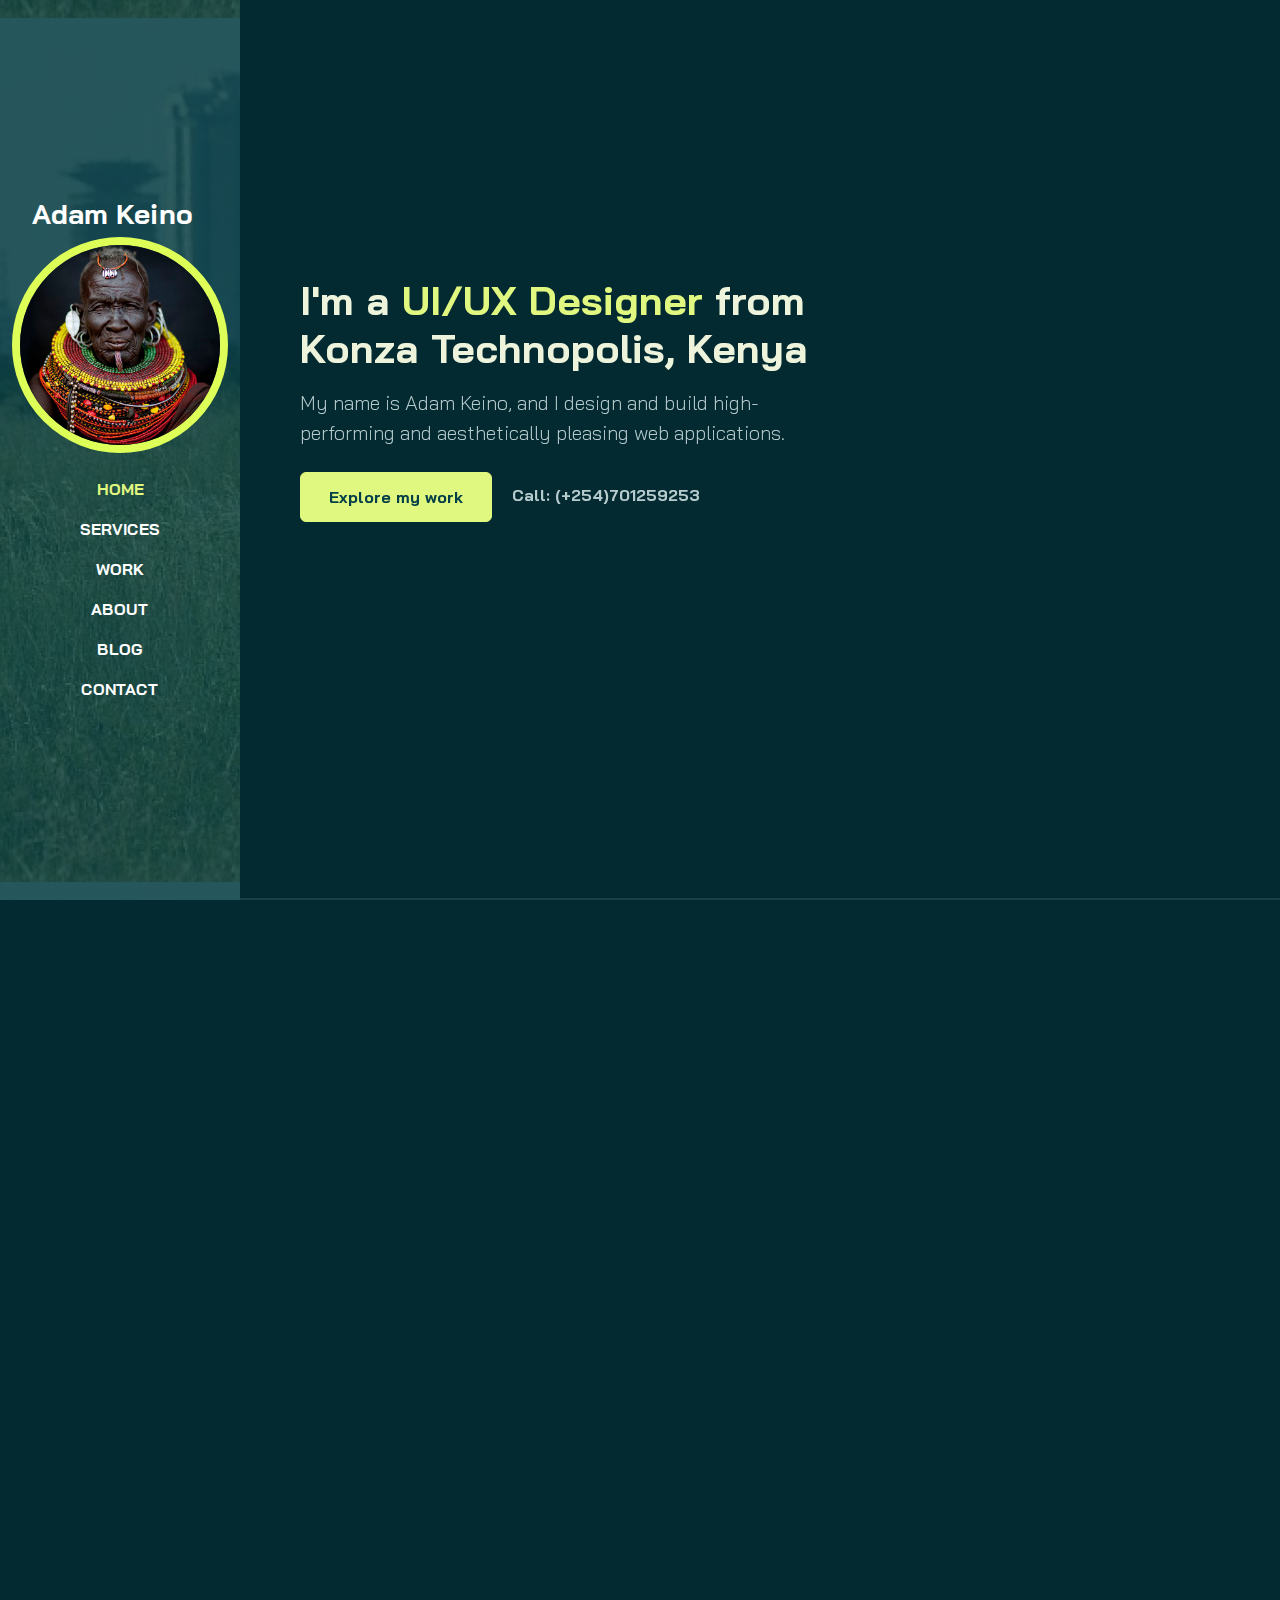
<file: Bootstrap/index.html>
<!DOCTYPE html>
<html lang="en">

<head>
	<meta charset="UTF-8">
	<meta name="viewport" content="width=device-width, initial-scale=1.0">
	<title>Adam Keino</title>
	<link rel="stylesheet" href="assets/css/aos.css">
	<link rel="stylesheet" href="assets/css/bootstrap.min.css">
	<link rel="stylesheet" href="assets/css/line-awesome.min.css">
	<link rel="stylesheet" href="JohnDoe/assets/css/style.css">
</head>

<body data-bs-spy="scroll" data-bs-target=".navbar">
	
	<!-- navbar -->
	<nav class="navbar navbar-expand-lg navbar-dark fixed-top">
		<div class="container flex-lg-column">
			<a class="navbar-brand" href="#">
				<span class="h3 fw-bold">Adam Keino</span>
			</a>
			<img src="assets/images/profile.jpg" class="profile-image d-none d-lg-block rounded-circle mx-lg-auto" alt="profile photo">
			<button class="navbar-toggler" type="button" data-bs-toggle="collapse"
				data-bs-target="#navbarSupportedContent" aria-controls="navbarSupportedContent" aria-expanded="false"
				aria-label="Toggle navigation">
				<span class="navbar-toggler-icon"></span>
			</button>
			<div class="collapse navbar-collapse" id="navbarSupportedContent">
				<ul class="navbar-nav ms-auto flex-lg-column text-lg-center">
					<li class="nav-item">
						<a class="nav-link mt-3" href="#home">Home</a>
					</li>
					<li class="nav-item">
						<a class="nav-link" href="#services">Services</a>
					</li>
					<li class="nav-item">
						<a class="nav-link" href="#work">Work</a>
					</li>
					<li class="nav-item">
						<a class="nav-link" href="#about">About</a>
					</li>
					<li class="nav-item">
						<a class="nav-link" href="#blog">Blog</a>
					</li>
					<li class="nav-item">
						<a class="nav-link" href="#contact">Contact</a>
					</li>
				</ul>
			</div>
		</div>
	</nav>
	<!-- //Navbar -->
	<!-- Content -->
	<div id="content-wrapper">
		<section id="home" class="full-height px-lg-5" >
			<div class="container">
				<div class="row">
					<div class="col-lg-7">
						<h1 class="display-7 fw-bold mx-auto mb-3" data-aos="fade-up">I'm a <span class="text-brand">UI/UX Designer</span> from Konza Technopolis, Kenya</h1>
						<p class="lead mt-2 mb-4" data-aos="fade-up" data-aos-delay="300">My name is Adam Keino, and I design and build high-performing and aesthetically pleasing web applications.</p>
						<div data-aos="fade-up" data-aos-delay="600">
							<a href="#work" class="btn btn-brand">Explore my work</a>
							<a href="#" class="link-custom ms-3">Call: (+254)701259253 </a>
						</div>
					</div>
				</div>
			</div>
		</section>
		<section id="services" class="full-height px-lg-5">
			<div class="container">
				<div class="row pb-4">
					<div class="col-lg-8" data-aos="fade-up">
						<h6 class="text-brand">SERVICES</h6>
						<h2>Services that I provide</h2>
					</div>
				</div>
				<div class="row">
					<div class="col-md-4 mb-3" data-aos="fade-up" data-aos-delay="300">
						<div class="service p-4 bg-base rounded-4 shadow-effect">
							<div class="iconbox rounded-4">
								<i class="las la-feather"></i>
							</div>
							<h4 class="mt-4 mb-2">UX Design</h4>
							<p>I design and develop intuitive interfaces that are conversion-focused and provide unmatched experience</p>
							<a href="#" class="link-custom">Read More</a>
						</div>
					</div>
					<div class="col-md-4 mb-3" data-aos="fade-up" data-aos-delay="600">
						<div class="service p-4 bg-base rounded-4 shadow-effect">
							<div class="iconbox rounded-4">
								<i class="las la-laptop-code"></i>
							</div>
							<h4 class="mt-4 mb-2">Web Design</h4>
							<p>I have a keen eye for aesthetics, and I'm dedicated to crafting captivating online experiences.</p>
							<a href="#" class="link-custom">Read More</a>
						</div>
					</div>
					<div class="col-md-4 mb-3" data-aos="fade-up" data-aos-delay="900">
						<div class="service p-4 bg-base rounded-4 shadow-effect">
							<div class="iconbox rounded-4">
								<i class="las la-pencil-ruler"></i>
							</div>
							<h4 class="mt-4 mb-2">Branding</h4>
							<p>I create memorable and impactful brand identities that resonate with audiences.</p>
							<a href="#" class="link-custom">Read More</a>
						</div>
					</div>
				</div>
			</div>
		</section>
		<section id="work" class="full-height px-lg-5">
			<div class="container">
				<div class="row pb-4">
					<div class="col-lg-8" data-aos="fade-up">
						<h6 class="text-brand">WORK</h6>
						<h2>My recent projects</h2>
					</div>
				</div>
				<div class="row">
					<div class="col-lg-6 mb-3" data-aos="fade-up" data-aos-delay="300">
						<div class="card-custom rounded-4">
							<div class="card-custom-image rounded-4">
								<img class="rounded-4" src="assets/images/project-1.png" alt="project1">
							</div>
							<div class="card-custom-content">
								<h4 data-aos="fade-up" data-aos-delay="300">Meli Fleet Management</h4>
								<p data-aos="fade-up" data-aos-delay="600">A fleet management platform that integrates fleet-mounted 
									IoT sensor data.
									Providing insights into key fleet metrics such as fuel consumption,
									safety and compliance, and operations and maintenance.
								</p>
							</div>
						</div>
					</div>
				</div>
	<!-- Content-End -->
</div>
	<script src="JohnDoe/assets/js/aos.js"></script>
	<script src="JohnDoe/assets/js/bootstrap.bundle.min.js"></script>
	<script src="JohnDoe/assets/js/main.js"></script>
</body>

</html>
</file>
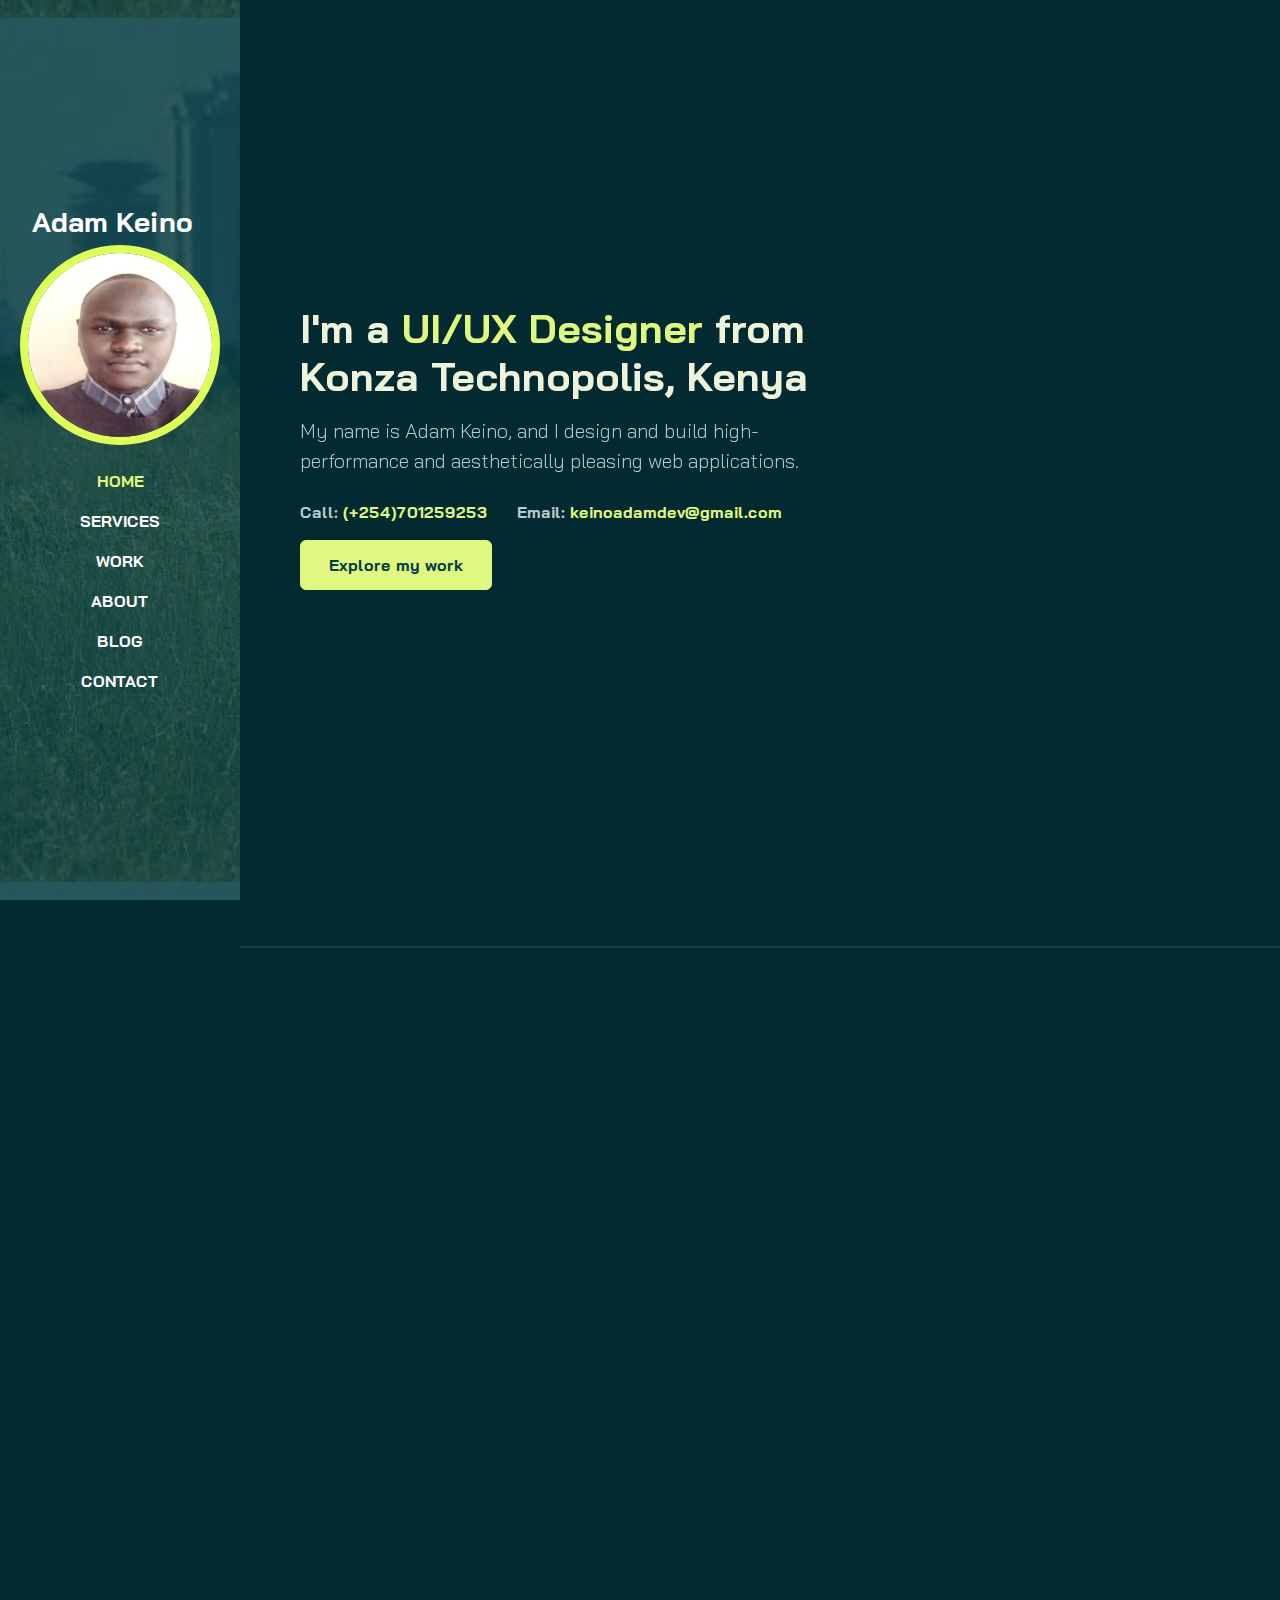
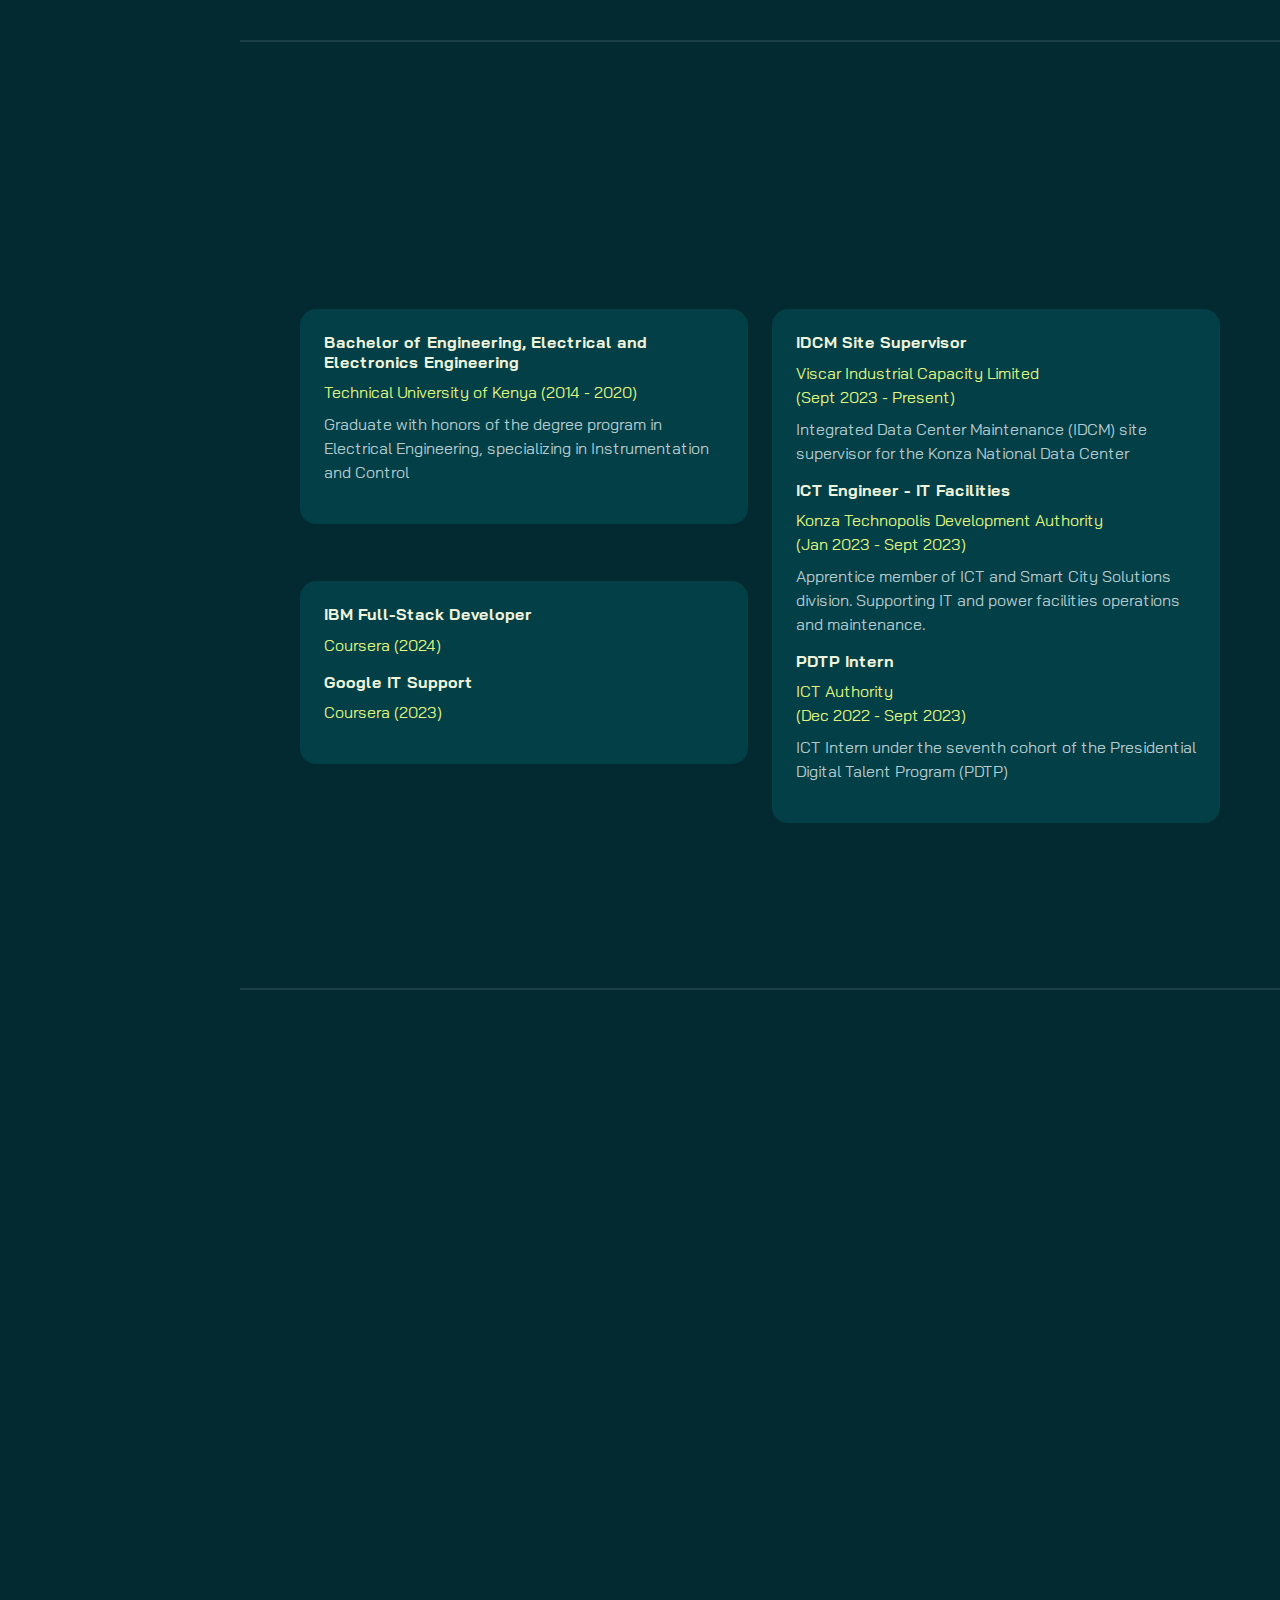
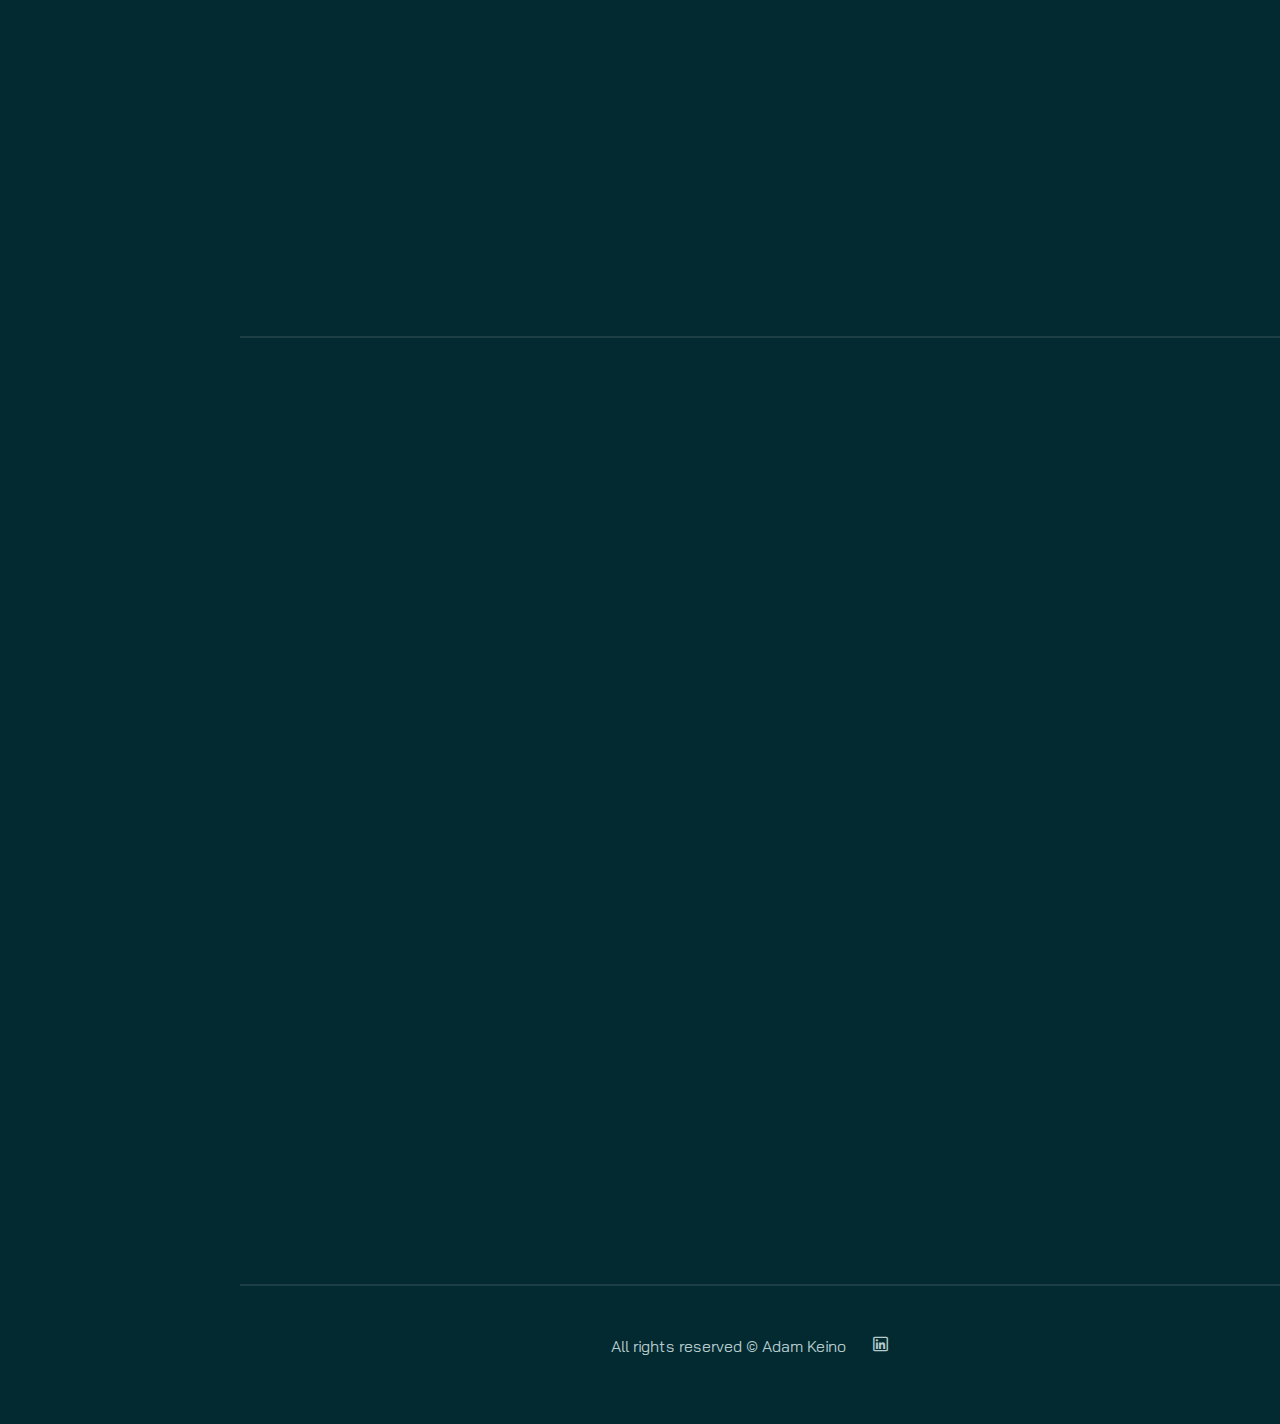
<file: portfolio/p2/index.html>
<!DOCTYPE html>
<html lang="en">

<head>
	<meta charset="UTF-8">
	<meta name="viewport" content="width=device-width, initial-scale=1.0">
	<title>Adam Keino</title>
	<link rel="stylesheet" href="assets/css/aos.css">
	<link rel="stylesheet" href="assets/css/bootstrap.min.css">
	<link rel="stylesheet" href="assets/css/line-awesome.min.css">
	<link rel="stylesheet" href="assets/css/style.css">
</head>

<body data-bs-spy="scroll" data-bs-target=".navbar">
	
	<!-- navbar -->
	<nav class="navbar navbar-expand-lg navbar-dark fixed-top">
		<div class="container flex-lg-column">
			<a class="navbar-brand" href="#">
				<span class="h3 fw-bold">Adam Keino</span>
			</a>
			<img src="assets/images/profile2.png" class="profile-image d-none d-lg-block rounded-circle mx-lg-auto" alt="profile photo" style="height: 200px; width: 200px" >
			<button class="navbar-toggler" type="button" data-bs-toggle="collapse"
				data-bs-target="#navbarSupportedContent" aria-controls="navbarSupportedContent" aria-expanded="false"
				aria-label="Toggle navigation">
				<span class="navbar-toggler-icon"></span>
			</button>
			<div class="collapse navbar-collapse" id="navbarSupportedContent">
				<ul class="navbar-nav ms-auto flex-lg-column text-lg-center">
					<li class="nav-item">
						<a class="nav-link mt-3" href="#home">Home</a>
					</li>
					<li class="nav-item">
						<a class="nav-link" href="#services">Services</a>
					</li>
					<li class="nav-item">
						<a class="nav-link" href="#work">Work</a>
					</li>
					<li class="nav-item">
						<a class="nav-link" href="#about">About</a>
					</li>
					<li class="nav-item">
						<a class="nav-link" href="#blog">Blog</a>
					</li>
					<li class="nav-item">
						<a class="nav-link" href="#contact">Contact</a>
					</li>
				</ul>
			</div>
		</div>
	</nav>
	<!-- //Navbar -->
	<!-- Content -->
	<div id="content-wrapper">
		<!-- HOME -->
		<section id="home" class="full-height px-lg-5 mt-5" >
			<div class="container">
				<div class="row">
					<div class="col-lg-7">
						<h1 class="display-7 fw-bold mx-auto mb-3" data-aos="fade-up">I'm a <span class="text-brand">UI/UX Designer</span> from Konza Technopolis, Kenya</h1>
						<p class="lead mt-2 mb-4" data-aos="fade-up" data-aos-delay="300">My name is Adam Keino, and I design and build high-performance and aesthetically pleasing web applications.
							<div class="mt-2 mb-3">
								<a href="#" class="link-custom">Call: <span class="text-brand">(+254)701259253</span> </a>
								<a href="#" class="link-custom ms-4">Email: <span class="text-brand">keinoadamdev@gmail.com</span></a>
							</div>
						</p>
						
						<div data-aos="fade-up" data-aos-delay="600">
							<a href="#work" class="btn btn-brand">Explore my work</a>	
						</div>
						
					</div>
				</div>
			</div>
		</section>
		<!-- //HOME -->
		<!-- SERVICES -->
		<section id="services" class="full-height px-lg-5 mt-5">
			<div class="container">
				<div class="row pb-4">
					<div class="col-lg-8" data-aos="fade-up">
						<h6 class="text-brand">SERVICES</h6>
						<h2>Services that I provide</h2>
					</div>
				</div>
				<div class="row">
					<div class="col-md-4 mb-3" data-aos="fade-up" data-aos-delay="300">
						<div class="service p-4 bg-base rounded-4 shadow-effect">
							<div class="iconbox rounded-4">
								<i class="las la-feather"></i>
							</div>
							<h4 class="mt-4 mb-2">UI/UX Design</h4>
							<p>I develop intuitive interfaces that are conversion-focused, providing unmatched experience</p>
							<a href="#" class="link-custom" 
							data-bs-toggle="modal" data-bs-target="#ux">Read More</a>
						</div>
					</div>
					<div class="col-md-4 mb-3" data-aos="fade-up" data-aos-delay="600">
						<div class="service p-4 bg-base rounded-4 shadow-effect">
							<div class="iconbox rounded-4">
								<i class="las la-laptop-code"></i>
							</div>
							<h4 class="mt-4 mb-2">Web App Development</h4>
							<p>I have a keen eye for aesthetics, and I'm dedicated to crafting captivating online experiences.</p>
							<a href="#" class="link-custom"
							data-bs-toggle="modal" data-bs-target="#web">Read More</a>
						</div>
					</div>
				</div>
			</div>
		</section>
		<!-- //SERVICES -->
		<!-- WORK -->
		<section id="work" class="full-height px-lg-5 mt-5">
			<div class="container">
				<div class="row pb-4">
					<div class="col-lg-8" data-aos="fade-up">
						<h6 class="text-brand">WORK</h6>
						<h2>My recent projects</h2>
					</div>
				</div>
				<div class="row">
					<div class="col-md-6 mb-3" data-aos="fade-up" data-aos-delay="300">
						<div class="card-custom rounded-4 bg-base">
							<div class="card-custom-image rounded-3">
								<img class="rounded-3" src="assets/images/project-1.png" alt="project1">
							</div>
							<div class="card-custom-content p-4">
								<h4 data-aos="fade-up" data-aos-delay="300">Meli Fleet Management</h4>
								<p data-aos="fade-up" data-aos-delay="600">A fleet management platform that integrates fleet-mounted 
									IoT sensor data.
									Providing insights into key fleet metrics such as fuel consumption,
									safety and compliance, and operations and maintenance.
								</p>
								<a href="#" class="link-custom">Read More</a>
							</div>
						</div>
					</div>
					<div class="col-md-6 mb-3" data-aos="fade-up" data-aos-delay="600">
						<div class="card-custom rounded-4 bg-base">
							<div class="card-custom-image rounded-3">
								<img class="rounded-3" src="assets/images/project-2.png" alt="project1">
							</div>
							<div class="card-custom-content p-4">
								<h4 data-aos="fade-up" data-aos-delay="300">Engineering Management Portal</h4>
								<p data-aos="fade-up" data-aos-delay="600">
									The Laconia EMP streamlines maintenance tasks with features like real-time asset tracking, predictive scheduling, and detailed reporting. Enhancing efficiency and reducing downtime through advanced analytics and IoT integration, all within a user-friendly interface.
								</p>
								<a href="#" class="link-custom">Read More</a>
							</div>
						</div>
					</div>
					<div class="col-md-6 mb-3" data-aos="fade-up" data-aos-delay="900">
						<div class="card-custom rounded-4 bg-base">
							<div class="card-custom-image rounded-3">
								<img class="rounded-3" src="assets/images/project-3.png" alt="project1">
							</div>
							<div class="card-custom-content p-4">
								<h4 data-aos="fade-up" data-aos-delay="300">KwaMathe App</h4>
								<p data-aos="fade-up" data-aos-delay="600">
									Empowering small-scale food vendors to franchise effortlessly. 
									Manage inventory, sales, and expansion seamlessly, fostering 
									growth and efficiency in the vibrant culinary landscape.
								</p>
								<a href="#" class="link-custom">Read More</a>
							</div>
						</div>
					</div>
				</div>
			</div>
		</section>
		<!-- //WORK -->
		<!-- ABOUT -->
		<section id="about" class="full-height px-lg-5 mt-5">
			<div class="container">
				<div class="row pb-4">
					<div class="col-lg-8" data-aos="fade-up">
						<h6 class="text-brand">ABOUT</h6>
						<h2>Education & Experience</h2>
					</div>
				</div>
				<div class="row gy-5">
					<div class="col-lg-6">
						<h3 class="mb-4" data-aos="fade-up" data-aos-delay="300">Education</h3>
						<div class="row gy-4">
							<div class="col-12">
								<div class="bg-base p-4 rounded-4 shadow-effect">
									<h6>Bachelor of Engineering, Electrical and Electronics
										Engineering
									</h6>
									<p class="text-brand mb-2">
										Technical University of Kenya
										(2014 - 2020)
									</p>
									<p>
										Graduate with honors of the 
										degree program in Electrical Engineering, specializing 
										in Instrumentation and Control
									</p>
								</div>
							</div>		
						</div>
						<h3 class="mb-3 mt-2" data-aos="fade-up" data-aos-delay="300">Professional Certificates</h3>
						<div class="row gy-4">
							<div class="col-12">
								<div class="bg-base p-4 rounded-4 shadow-effect">
									<h6>IBM Full-Stack Developer
									</h6>
									<p class="text-brand mb-2">
										Coursera
										(2024)
									</p>
									<p>
										
									</p>
									<h6>Google IT Support
									</h6>
									<p class="text-brand mb-2">
										Coursera
										(2023)
									</p>
									<p>
										
									</p>
								</div>
							</div>		
						</div>
					</div>
					<div class="col-lg-6">
						<h3 class="mb-4" data-aos="fade-up" data-aos-delay="300">Experience</h3>
						<div class="row gy-4">
							<div class="col-12">
								<div class="bg-base p-4 rounded-4 shadow-effect">
									<h6>IDCM Site Supervisor
									</h6>
									<p class="text-brand mb-2">
										Viscar Industrial Capacity Limited <br>
										(Sept 2023 - Present)
									</p>
									<p>
										Integrated Data Center Maintenance (IDCM)
										site supervisor for the Konza National Data Center
									</p>
									<h6>ICT Engineer - IT Facilities
									</h6>
									<p class="text-brand mb-2">
										Konza Technopolis Development Authority <br>
										(Jan 2023 - Sept 2023)
									</p>
									<p>
										Apprentice member of ICT and Smart City Solutions
										division. Supporting IT and power facilities operations
										and maintenance.
									</p>
									<h6>PDTP Intern
									</h6>
									<p class="text-brand mb-2">
										ICT Authority <br>
										(Dec 2022 - Sept 2023)
									</p>
									<p>
										ICT Intern under the seventh cohort of the
										Presidential Digital Talent Program (PDTP)
									</p>
								</div>
							</div>		
						</div>
					</div>
				</div>
			</div>
		</section>
		<!-- //ABOUT -->
		<!-- BLOG -->
		<section id="blog" class="full-height px-lg-5 mt-5">
			<div class="container">
				<div class="row pb-4">
					<div class="col-lg-8" data-aos="fade-up">
						<h6 class="text-brand">BLOG</h6>
						<h2>My Blog</h2>
					</div>
				</div>
				<div class="row">
					<div class="col-md-6 mb-3" data-aos="fade-up" data-aos-delay="300">
						<div class="card-custom rounded-4 bg-base shadow-effect">
							<div class="card-custom-image rounded-3">
								<img class="rounded-3" src="assets/images/blog-1.png" alt="blog1">
							</div>
							<div class="card-custom-content p-4">
								<span>Published</span><p class="text-brand">31st May 2024</p>
								<h4>The Future is Fusion</h4>
								<a href="#" class="link-custom">Read More</a>
							</div>
						</div>
					</div>	
				</div>
			</div>
		</section>
		<!-- //BLOG -->
		<!-- CONTACT -->
		<section id="contact" class="full-height px-lg-5 mt-5">
			<div class="container">
				<div class="row justify-content-center text-center pb-4" data-aos="fade-up">
					<div class="col-lg-8">
						<h5 class="text-brand">CONTACT</h5>
						<h2 class="pb-4">Interested in working together?<br>
							Let's talk
						</h2>
					</div>
					<div class="col-lg-8" data-aos="fade-up" data-aos-delay="300">
						<form action="#" class="row g-lg-3 gy-3">
							<div class="form-group col-md-6">
								<input type="text" class="form-control" placeholder="Enter your name">
							</div>
							<div class="form-group col-md-6">
								<input type="email" class="form-control" placeholder="Enter your email">
							</div>
							<div class="form-group col-12">
								<input type="text" class="form-control" placeholder="Subject">
							</div>
							<div class="form-group col-12">
								<textarea name="message" id="message" rows="4" class="form-control"
								placeholder="Enter your message"></textarea>
							</div>
							<div class="form-group col-12 d-grid">
								<button type="submit" class="btn btn-brand">Submit</button>
							</div>
						</form>
					</div>
				</div>
			</div>
		</section>
		<!-- //CONTACT -->
		<!-- FOOTER -->
		<footer class="py-5">
			<div class="container">
				<div class="row gy-5 justify-content-center">
					<div class="col-auto">
						<p class="mb-0">All rights reserved &#169; Adam Keino</p>
					</div>
					<div class="col-auto">
						<div class="social-links">
							<a href="https://www.linkedin.com/in/adam-keino-sengineer/" target="_blank"><i class="lab la-linkedin la-lg"></i></a>
							<!-- <a href="https://github.com/adamkeino" target="_blank"><i class="lab la-github la-lg"></i></a> -->
						</div>
					</div>
				</div>
			</div>
		</footer>
		<!-- //FOOTER -->
	</div>
	<!-- Content-End -->
	<!-- MODALS -->
	<div class="modal" id="ux">
		<div class="modal-dialog">
			<div class="modal-content">
				<div class="modal-header">		
					<h2 class="modal-title text-brand">My UI/UX Design Experience</h2>
					<button class="close ms-2 rounded" data-bs-dismiss="modal" type="button">x</button>
				</div>
				<div class="modal-body">
					<p class="modal-text">
						Through 5 key portfolio projects, I have sought to hone my development skills. 
						The projects were carefully selected to ensure I would be able to fully apply the 
						theoretical knowledge gained in my studies to real-world 
						problems. Navigating the complexities of user research, 
						wireframing, prototyping, testing and deployment. I stumbled, I faltered, 
						but I persevered. Through trial and error, 
						I began to grasp the core essence of UX design – empathy 
						for the user, simplicity in design, and iteration 
						as the path to perfection.
					</p>
					<h4 class="modal-title">Key Skills Gained</h4>
						<p class="btn btn-outline-success btn-sm text-brand modal-text">
							User Research
						</p>
						<p class="btn btn-outline-success btn-sm text-brand modal-text">
							Prototyping & Wireframing
						</p>
						<p class="btn btn-outline-success btn-sm text-brand modal-text">
							Visual Design
						</p>
						<p class="btn btn-outline-success btn-sm text-brand modal-text">
							Interaction Design
						</p>
					<h4 class="modal-title">Key Technologies Mastered</h4>
					<p>
						<p class="btn btn-outline-success btn-sm text-brand modal-text">
							Figma
						</p>
						<p class="btn btn-outline-success btn-sm text-brand modal-text">
							CSS/HTML
						</p>
						<p class="btn btn-outline-success btn-sm text-brand modal-text">
							Javascript
						</p>
						<p class="btn btn-outline-success btn-sm text-brand modal-text">
							Bootstrap
						</p>
					</p>
				</div>
			</div>
		</div>
	</div>
	<div class="modal" id="web">
		<div class="modal-dialog">
			<div class="modal-content">
				<div class="modal-header">
					
					<h2 class="modal-title text-brand">My Web Development Experience</h2>
					<button class="close ms-2 rounded" data-bs-dismiss="modal" type="button">x</button>
				</div>
				<div class="modal-body">
					<p class="modal-text">
						As a budding web developer, I have undertaken three comprehensive full stack projects 
						to hone and demonstrate my diverse skill set. 
						These projects encompass the full spectrum of web development,
						from front-end design and development using HTML, CSS, and JavaScript,
						to back-end development with Node.js, Express,
						and database management with MongoDB and SQL. 
						Each project provided unique challenges 
						and opportunities to refine my abilities 
						in creating responsive, user-friendly 
						interfaces and robust, scalable server-side
						applications. Through these experiences,
						I have developed a deep understanding 
						of the entire development process, enabling me 
						to deliver high-quality, end-to-end web solutions.
					</p>
					<h4 class="modal-title">Key Skills Gained</h4>
						
					<h4 class="modal-title">Key Technologies Mastered</h4>
	
				</div>
			</div>
		</div>
	</div>
	<!-- //MODALS -->
	<script src="assets/js/aos.js"></script>
	<script src="assets/js/bootstrap.bundle.min.js"></script>
	<script src="assets/js/main.js"></script>
</body>

</html>
</file>
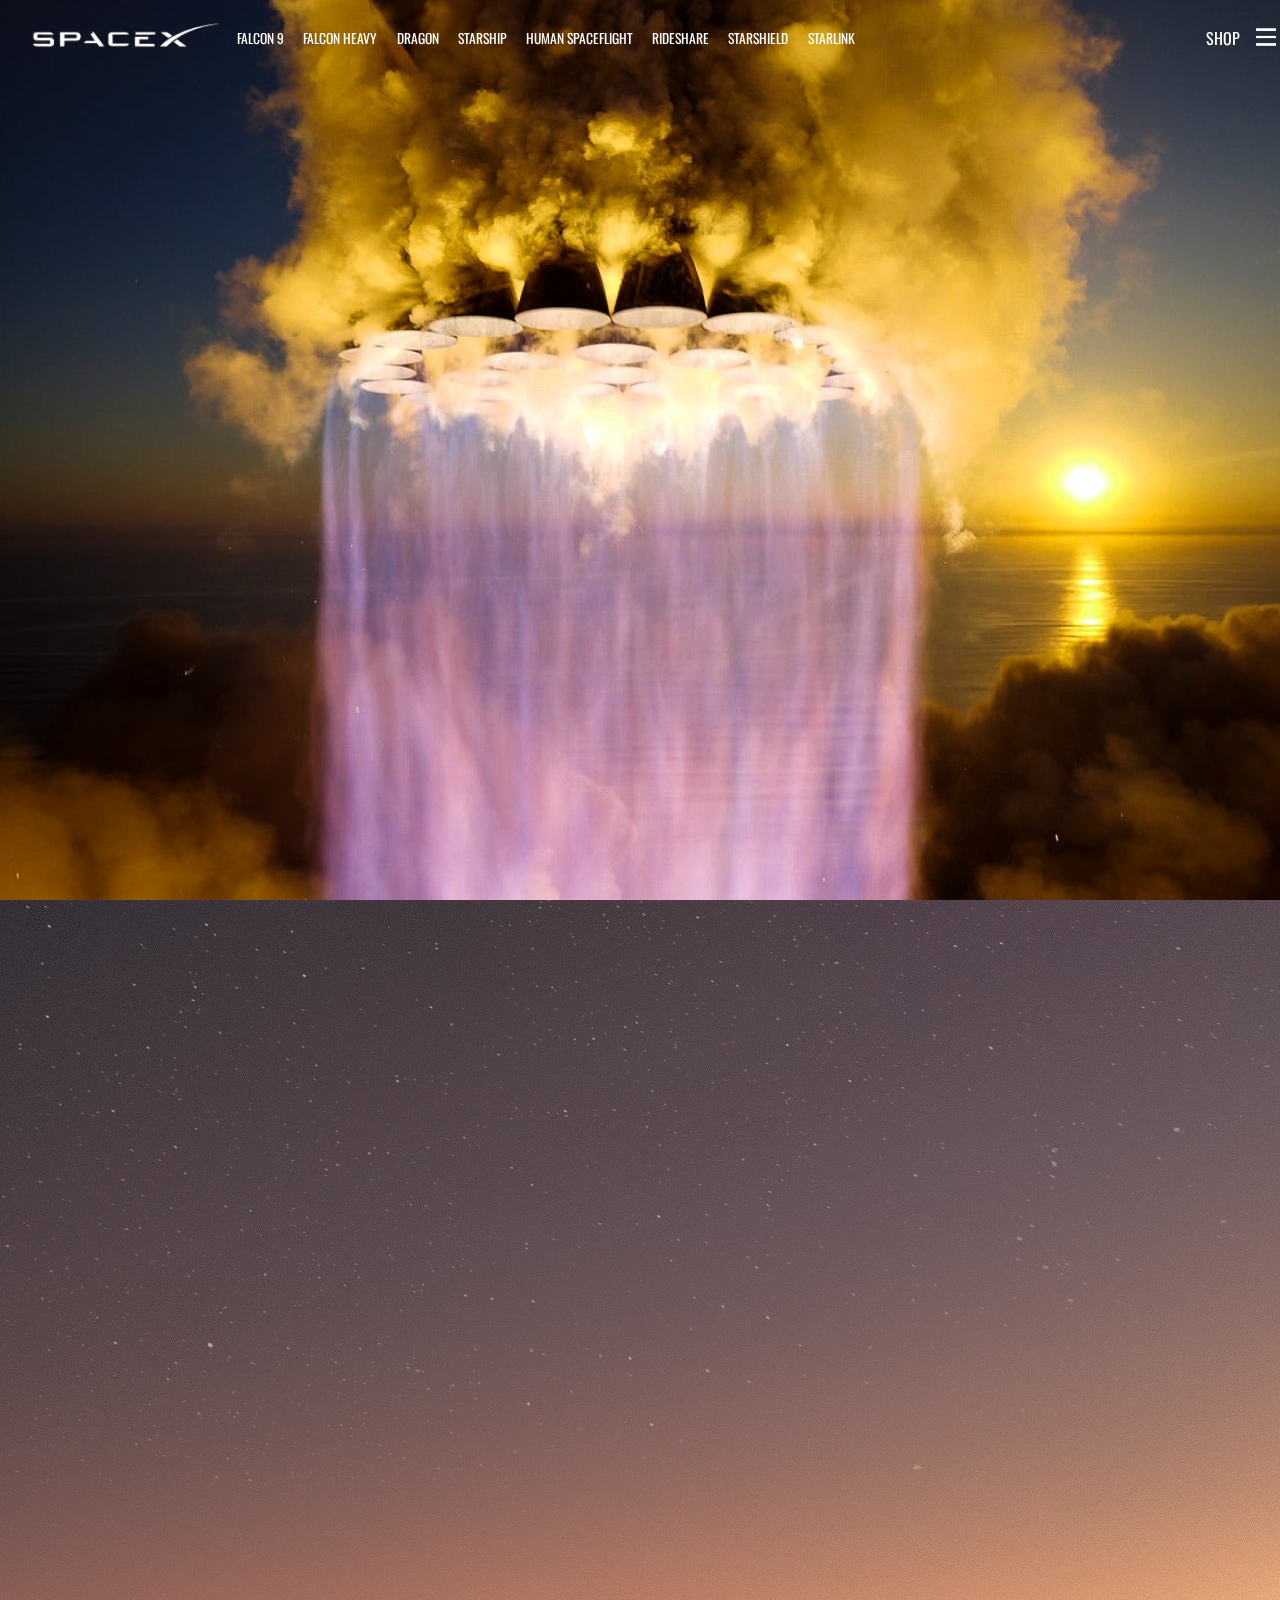
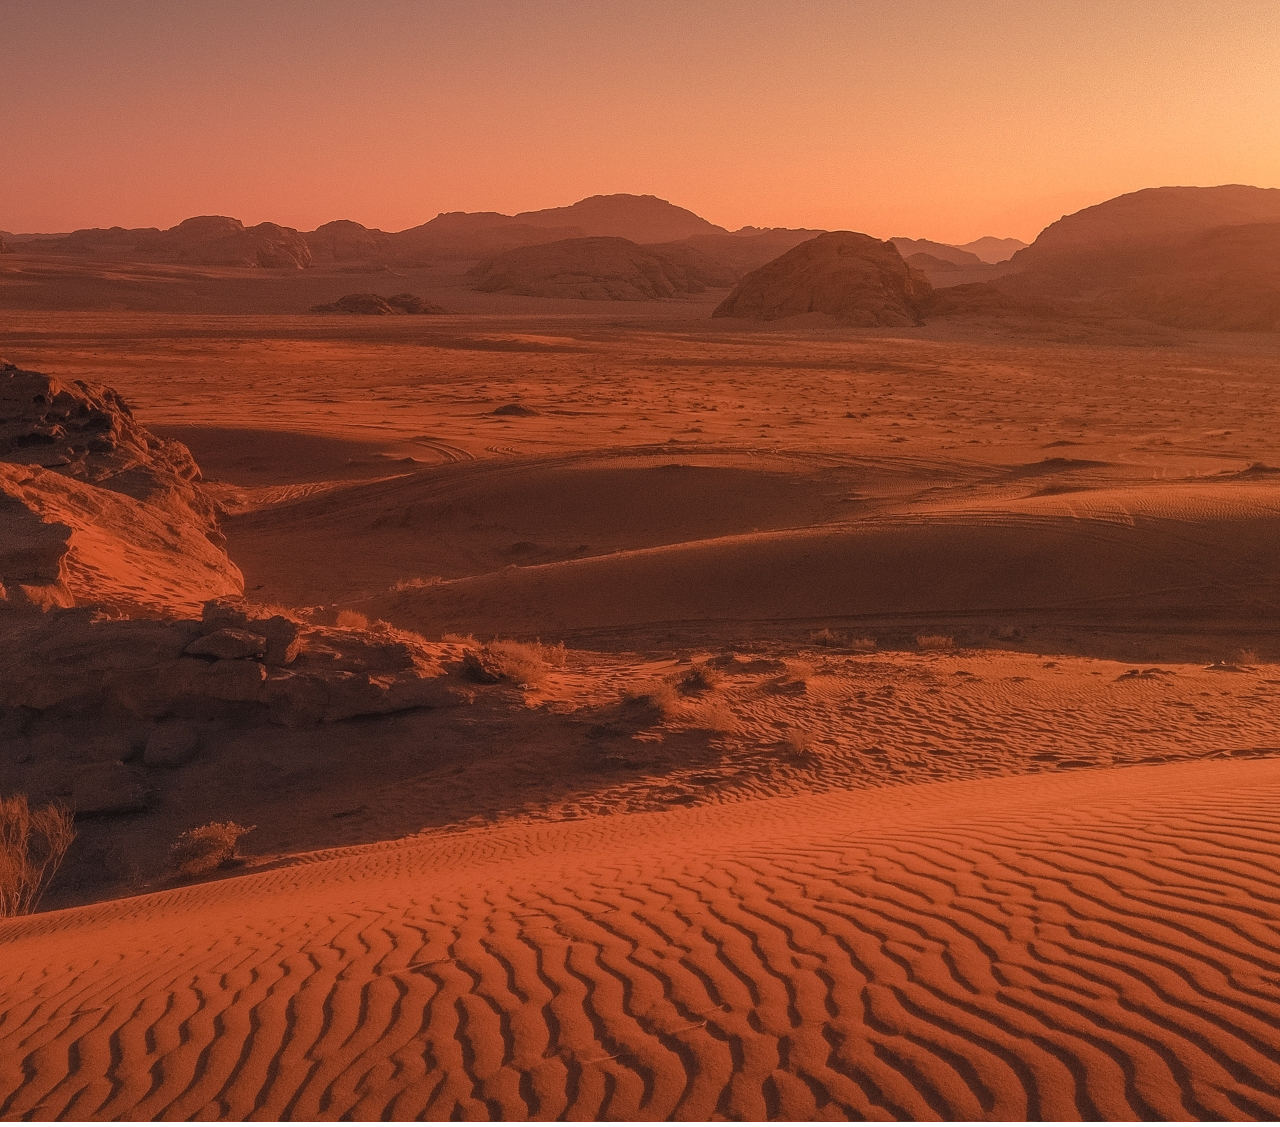
<file: FrontendProjects/StaticPages/SpaceX Clone/index.html>
<!DOCTYPE html>
<html lang="en">
<head>
    <meta charset="UTF-8">
    <meta name="viewport" content="width=device-width, initial-scale=1.0">
    <title>SpaceX Clone</title>
    <link rel="stylesheet" href="styles/styles.css">
    <link rel="stylesheet" href="styles/header.css">
    <link rel="preconnect" href="https://fonts.googleapis.com">
    <link rel="preconnect" href="https://fonts.gstatic.com" crossorigin>
    <link href="https://fonts.googleapis.com/css2?family=Oswald:wght@500;700&family=Roboto:wght@400;500;700&display=swap" rel="stylesheet">
</head>
<body>
    <div class="mainbody">
        <div class="slider">
            <div class="slide"></div>
            <div class="slide"></div>
            <div class="slide"></div>
            <div class="slide"></div>
            <div class="slide"></div>
        </div>
        <div><img src="images/background1.jpg" alt="background image"></div>
        <div class="header">
            <div><img class="logo" src="images/logo.png" alt="logo"></div>
            <div class="header-text-links">FALCON 9</div>
            <div class="header-text-links">FALCON HEAVY</div>
            <div class="header-text-links">DRAGON</div>
            <div class="header-text-links">STARSHIP</div>
            <div class="header-text-links">HUMAN SPACEFLIGHT</div>
            <div class="header-text-links">RIDESHARE</div>
            <div class="header-text-links">STARSHIELD</div>
            <div class="header-text-links">STARLINK</div>
            <div class="header-far-right">
                <div>SHOP</div>
                <div><img class="menu-icon" src="images/menu.png" alt="menu"></div>
            </div>
        </div>
    </div>
</body>
</html>
</file>
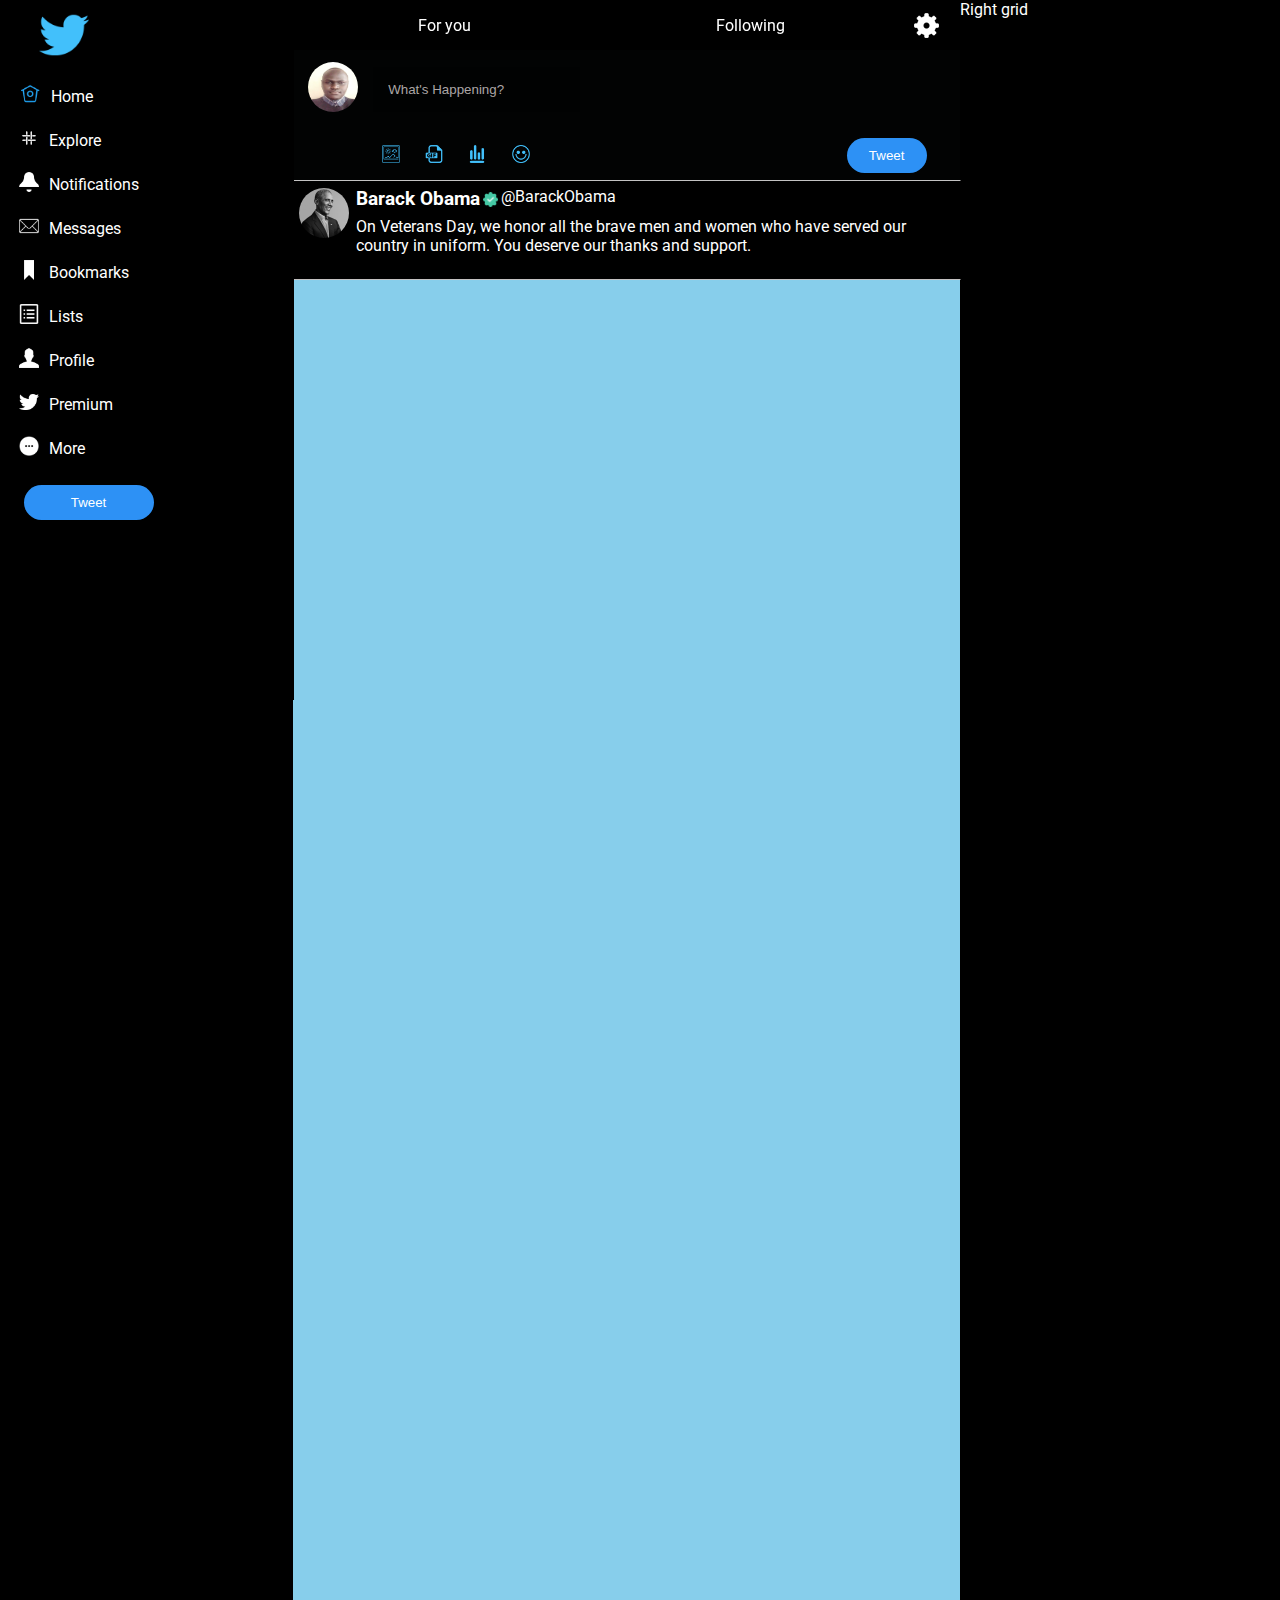
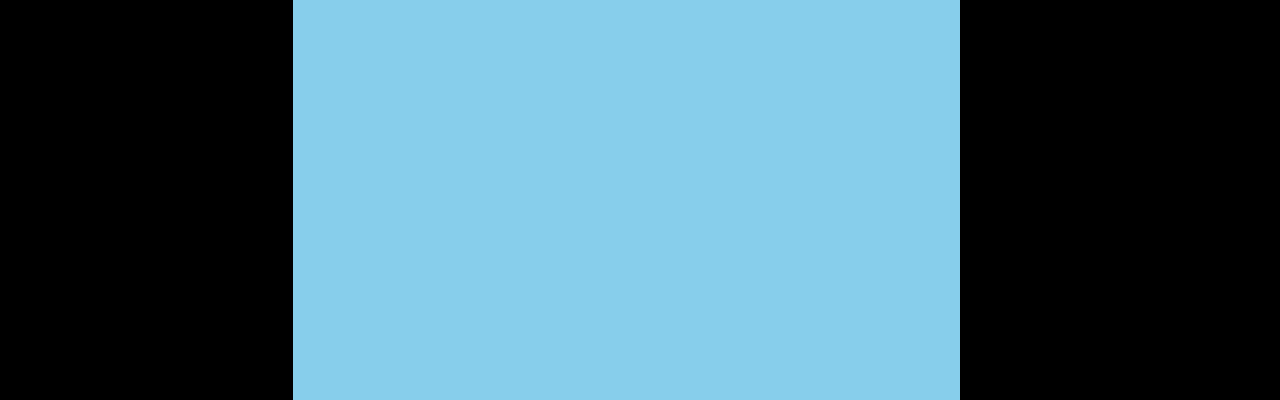
<file: FrontendProjects/StaticPages/Twitter Clone/index.html>
<!DOCTYPE html>
<html lang="en">
<head>
    <meta charset="UTF-8">
    <meta name="viewport" content="width=device-width, initial-scale=1.0">
    <title>Twitter Clone</title>
    <link rel="preconnect" href="https://fonts.googleapis.com">
    <link rel="preconnect" href="https://fonts.gstatic.com" crossorigin>
    <link href="https://fonts.googleapis.com/css2?family=Oswald:wght@500;700&family=Roboto:wght@400;500;700&display=swap" rel="stylesheet">
    <link rel="icon" href="icons/twitter-256.png">
    <link rel="stylesheet" href="styles/general.css">
    <link rel="stylesheet" href="styles/left.css">
    <link rel="stylesheet" href="styles/center.css">
    <link rel="stylesheet" href="styles/right.css">
    <link rel="stylesheet" href="styles/content.css">
</head>
<body>
    <div class="main-grid">
        <div class="left-subgrid">
            <div class="left-logo-holder">
                <div><img class="twitter-logo" src="icons/twitter-256.png" alt="twitter"></div>
            </div>
            <div class="left-icon-holder">
                <div><img class="left-icon" src="images/home-icon2.png" alt="twitter"></div>
                <div>Home</div>
            </div>
            <div class="left-icon-holder">
                <div><img class="left-icon" src="images/explore.png" alt="twitter"></div>
                <div>Explore</div>
            </div>
            <div class="left-icon-holder">
                <div><img class="left-icon" src="images/notifications.png" alt="twitter"></div>
                <div>Notifications</div>
            </div>
            <div class="left-icon-holder">
                <div><img class="left-icon" src="images/messages.png" alt="twitter"></div>
                <div>Messages</div>
            </div>
            <div class="left-icon-holder">
               <div><img class="left-icon" src="images/bookmarks.png" alt="twitter"></div>
                <div>Bookmarks</div>
            </div>
            <div class="left-icon-holder">
                <div><img class="left-icon" src="images/lists.png" alt="twitter"></div>
                <div>Lists</div>
            </div>
            <div class="left-icon-holder">
                <div><img class="left-icon" src="images/profile.png" alt="twitter"></div>
                <div>Profile</div>
            </div>
            <div class="left-icon-holder">
                <div><img class="left-icon" src="images/twitter-256-2.png" alt="twitter"></div>
                <div>Premium</div>
            </div>
            <div class="left-icon-holder">
                <div><img class="left-icon" src="images/more.png" alt="twitter"></div>
                <div>More</div>
            </div>
            <div class="left-button-holder">
                <button class="tweet-button">Tweet</button>
            </div>
        </div>
        <div class="center-subgrid">
            <div class="for-you">
                <div class="foryou">
                    <div>For you</div>
                    <!-- <div><button class="foryou-indicator"> </button></div> -->
                </div>
                <div class="following">
                    Following
                </div>
                <div class="gearicon-div">
                    <div class="gear-icon-holder"><img class="gear-icon" src="images/gear-icon.png" alt="gear"></div>
                </div>
            </div>
            <div class="whatshappening">
                <div class="tweet-input">
                    <div class="profile-icon-container">
                        <img class="profile-icon" src="images/Adam-Keino-Passport.jpg" alt="profile-photo">
                    </div>
                    <div class="tweet-input-text">
                        <input class="input-box" type="text" placeholder="What's Happening?">
                    </div>
                </div>
                <div class="whatshappening-icons">
                    <div class="image-icon-holder">
                       <div><img class="image-upload" src="images/images-icon.png" alt="upload"></div>
                       <div><img class="image-upload" src="images/gif-icon.png" alt="upload"></div>
                       <div><img class="image-upload" src="images/metrics-icon.png" alt="upload"></div>
                       <div><img class="image-upload" src="images/emoji-icon.png" alt="upload"></div>
                    </div>
                    <div class="tweet-button-holder">
                        <button class="tweet-button2">Tweet</button>
                    </div>
                </div>
            </div>
            <div class="image-content-container">
                <div class="content-header-container">
                    <div class="content-profile-icon-container">

                    </div>
                    <div class="content-text-container">
                        <div class="text-headliner">
                            <div class="poster-name"></div>
                            <div class="verified-button"></div>
                            <div class="poster-at"></div>
                        </div>
                        <div class="text-main-body"></div>
                    </div>
                    <div class="three-dots-container">

                    </div>
                </div>
                <div class="image-body-container">
                    <div class="main-content-image-container"></div>
                </div>
                <div class="tweet-metrics-container">
                    <div></div>
                    <div></div>
                    <div></div>
                    <div></div>
                </div>
            </div>
            <div class="text-content-container">
                <div class="content-profile-icon-container">
                    <img class="profile-icon" src="images/obama-profile.jpg" alt="obama">
                </div>
                <div class="content-text-container">
                    <div class="text-headliner">
                        <div class="poster-name">Barack Obama</div>
                        <div class="verified-button">
                            <img class="tick-icon" src="images/tick-mark.png" alt="tick">
                        </div>
                        <div class="poster-at">@BarackObama</div>
                    </div>
                    <div class="text-main-body">
                        On Veterans Day, we honor all the brave men and women who have served our country in uniform. You deserve our thanks and support.
                    </div>
                </div>
                <div class="three-dots-container">

                </div>
            </div>
            <div class="stream-content-container">
                <div class="content-header-container">
                    <div class="content-profile-icon-container">

                    </div>
                    <div class="content-text-container">
                        <div class="text-headliner">
                            <div class="poster-name"></div>
                            <div class="verified-button"></div>
                            <div class="poster-at"></div>
                        </div>
                        <div class="text-main-body"></div>
                    </div>
                    <div class="three-dots-container">

                    </div>
                </div>
                <div class="video-body-container">
                    <div class="main-content-video-container"></div>
                    <div class="video-metrics-container"></div>
                </div>
                <div class="tweet-metrics-container">

                </div>
            </div>  
        </div>
        <div class="right-subgrid">
            Right grid
        </div>
    </div>
</body>
</html>
</file>
<file: Bootstrap/JohnDoe/assets/css/style.css>
@import url('https://fonts.googleapis.com/css2?family=Bai+Jamjuree:ital,wght@0,400;0,500;0,600;0,700;1,400&display=swap');
/* core styles */
:root {
    --color-body: #b6cbce;
    --color-heading: #eef3db;
    --color-base: #033f47;
    --color-base2: #022a30;
    --color-brand: #e0f780;
    --color-brand2: #deff58;
    --sidebar-width: 240px;
    --font-base: "Bai Jamjuree";
}

body {
    background-color: var(--color-base2);
    color: var(--color-body);
    font-family: var(--font-base), sans-serif;
    
}
h1, h2, h3, h4, h5, h6 {
    color: var(--color-heading);
    font-weight: 700;
}
a {
    text-decoration: none;
    color: var(--color-body);
    transition: all 0.4s ease;
}
a:hover {
    color: var(--color-brand);
}
img {
    width: 100%;
}

/* Navbar */
.navbar {
    background-color: var(--color-base);
}
@media (min-width: 992px) {
    .navbar {
        min-height: 100vh;
        width: var(--sidebar-width);
        background: linear-gradient(rgba(3,63,71,0.8), rgba(3,63,71,0.8)), url(../images/sidebar-image2.jpg);
        background-size: no-repeat;
        background-position: left;
    }
}
.navbar .nav-link {
    font-weight: 700;
    text-transform: uppercase;
    color: #ffff;
}
.navbar .nav-link:hover {
    color: var(--color-brand);
}
.navbar .nav-link.active {
    color: var(--color-brand);
}

.profile-image {
    border: 8px solid var(--color-brand2);
}
/* Content */
.full-height {
    min-height: 100vh;
    height: 100%;
    display: flex;
    flex-direction: column;
    justify-content: center;
    
    padding-bottom: 100px;
    border-bottom: 2px solid rgba(255,255,255,0.1);
}
section {
  
    margin-left: var(--sidebar-width);
}
.bg-base {
    background-color: var(--color-base);
}
.shadow-effect {
    transition: all 0.5s;
}
.shadow-effect:hover {
    box-shadow: -6px 6px 0 0 var(--color-brand);
}
.iconbox {
    width: 60px;
    height: 60px;
    display: flex;
    align-items: center;
    justify-content: center;
    font-size: 32px;
    background-color: var(--color-brand);
    color: var(--color-base);
}
.text-brand {
    color: var(--color-brand);
}
.btn {
    padding: 12px 28px;
    font-weight: 700;
    border: 1px solid;
}
.btn-brand {
    background-color: var(--color-brand);
    border-color: var(--color-brand);
    color: var(--color-base);
}
.btn-brand:hover, .btn-brand:focus {
    background-color: var(--color-base);
    color: var(--color-brand2);
    border-color: var(--color-brand2);
}
.link-custom {
    font-weight: 700;
    position: relative;
}
.link-custom::after {
    content: "";
    width: 0%;
    height: 2px;
    background-color: var(--color-brand);
    position: absolute;
    left: 0;
    top: 110%;
    transition: all 0.4s ease;
}
.link-custom:hover::after {
    width: 100%;
}
</file>
<file: portfolio/p2/assets/css/style.css>
@import url('https://fonts.googleapis.com/css2?family=Bai+Jamjuree:ital,wght@0,400;0,500;0,600;0,700;1,400&display=swap');
/* core styles */
:root {
    --color-body: #b6cbce;
    --color-heading: #eef3db;
    --color-base: #033f47;
    --color-base2: #022a30;
    --color-brand: #e0f780;
    --color-brand2: #deff58;
    --sidebar-width: 240px;
    --font-base: "Bai Jamjuree";
}

body {
    background-color: var(--color-base2);
    color: var(--color-body);
    font-family: var(--font-base), sans-serif;
    
}
h1, h2, h3, h4, h5, h6 {
    color: var(--color-heading);
    font-weight: 700;
}
a {
    text-decoration: none;
    color: var(--color-body);
    transition: all 0.4s ease;
}
a:hover {
    color: var(--color-brand);
}
img {
    width: 100%;
}

/* Navbar */
.navbar {
    background-color: var(--color-base);
}
@media (min-width: 992px) {
    .navbar {
        min-height: 100vh;
        width: var(--sidebar-width);
        background: linear-gradient(rgba(3,63,71,0.8), rgba(3,63,71,0.8)), url(../images/sidebar-image2.jpg);
        background-size: no-repeat;
        background-position: left;
    }
    .navbar-brand img {
        border: 8px solid var(--color-brand);
    }
    #content-wrapper {
        padding-left: var(--sidebar-width);
    }

}
.navbar .nav-link {
    font-weight: 700;
    text-transform: uppercase;
    color: #ffff;
}
.navbar .nav-link:hover {
    color: var(--color-brand);
}
.navbar .nav-link.active {
    color: var(--color-brand);
}

.profile-image {
    border: 8px solid var(--color-brand2);
}
/* Content */
.full-height {
    min-height: 100vh;
    height: 100%;
    display: flex;
    flex-direction: column;
    justify-content: center;
    
    padding-bottom: 100px;
    border-bottom: 2px solid rgba(255,255,255,0.1);
}
/* section {
    margin-left: var(--sidebar-width);
} */
.bg-base {
    background-color: var(--color-base);
}
.shadow-effect {
    transition: all 0.5s;
}
.shadow-effect:hover {
    box-shadow: -6px 6px 0 0 var(--color-brand);
}
.iconbox {
    width: 60px;
    height: 60px;
    display: flex;
    align-items: center;
    justify-content: center;
    font-size: 32px;
    background-color: var(--color-brand);
    color: var(--color-base);
}
.text-brand {
    color: var(--color-brand);
}
.btn {
    padding: 12px 28px;
    font-weight: 700;
    border: 1px solid;
}
.btn-brand {
    background-color: var(--color-brand);
    border-color: var(--color-brand);
    color: var(--color-base);
    transition: all 0.6s ease;
}
.btn-brand:hover, .btn-brand:focus {
    background-color: var(--color-base);
    color: var(--color-brand2);
    border-color: var(--color-brand2);
}
.link-custom {
    font-weight: 700;
    position: relative;
}
.link-custom::after {
    content: "";
    width: 0%;
    height: 2px;
    background-color: var(--color-brand);
    position: absolute;
    left: 0;
    top: 110%;
    transition: all 0.4s ease;
}
.link-custom:hover::after {
    width: 100%;
}
.card-custom .card-custom-image {
    overflow: hidden;
}

.card-custom-image img {
    transition: all 0.5s ease;
}
.card-custom-image:hover img {
    transform: scale(1.5);
    cursor: pointer;
}
/* Contact */
#contact .form-control {
    background-color: var(--color-base);
    border-color: var(--color-base);
    color: var(--color-brand);
}
#contact .form-control:focus {
    border-color: var(--color-brand);
    box-shadow: none;
}
#contact ::placeholder {
    color: var(--color-body);
    opacity: 0.7;
}
/* Footer */
.social-links a {
    width: 40px;
    height: 40px;
    display: inline-flex;
}

/* .modal-title {
    color: var(--color-base2);
}
.modal-text {
    color: var(--color-base);
} */

.modal-content {
    background-color: var(--color-base);
    height: 550px; overflow-y: scroll;
}

.modal-header .close {
    border: none;
    color: #deff58;
    background-color: #022a30;
}
</file>
<file: FrontendProjects/StaticPages/SpaceX Clone/styles/styles.css>
body {
    padding: 0;
    margin: 0;
}
.mainbody {
    display: flex;
    flex-direction: column;
    font-family: 'Oswald', sans-serif;
}
/* Sliding images CSS implementation, we will do a proper implementation */
.slider {
    overflow: hidden;
    width: 100vw;
    height: 100vh;
    position: relative;
   }
    
   .slider .slide {
    position: absolute;
    top: 0;
    left: 0;
    width: 100%;
    height: 100%;
    background-size: cover;
    background-position: center;
    animation: slider 12.5s infinite;
   }
    
   .slider .slide:nth-child(1) {
      background-image: url('../images/background2.jpg');
      animation-delay: 0s;
   }
   
   .slider .slide:nth-child(2) {
      background-image: url('../images/background3.jpg');
      animation-delay: -2.5s;
   }
   
   .slider .slide:nth-child(3) {
      background-image: url('../images/background4.jpg');
      animation-delay: -5s;
   }
   
   .slider .slide:nth-child(4) {
      background-image: url('../images/background5.jpg');
      animation-delay: -7.5s;
   }
   
   .slider .slide:nth-child(5) {
      background-image: url('../images/background.jpg');
      animation-delay: -10s;
   }
   
   @keyframes slider {
    0%, 16%, 100% {
      transform: translateX(0);
      animation-timing-function: ease;
    }
    20% {
      transform: translateX(-100%);
      animation-timing-function: step-end;
    }
    96% {
      transform: translateX(100%);
      animation-timing-function: ease;
    }
   }
</file>
<file: FrontendProjects/StaticPages/SpaceX Clone/styles/header.css>
.header {
    display: flex;
    flex-direction: row;
    position: fixed;
    top: 20px;
    left: 0;
    right: 0;
    color: white;
    align-items: center;
    gap: 1.5%;
}
.logo {
    width: 90%;
    margin-left: 12%;
}
.header-text-links {
    cursor: pointer;
    font-size: 85%;
    transition: text-decoration 2s;

}
.header-text-links:hover{
    text-decoration: underline;
}
.header-far-right {
    display: flex;
    flex-direction: row;
    cursor: pointer;
    align-items: center;
    position: fixed;
    right: 20px;
}
.header-far-right:hover {
    text-decoration: underline;
}
.menu-icon {
    height: 20px;
    margin-left: 80%;
    margin-top: 15%;
}
</file>
<file: FrontendProjects/StaticPages/Twitter Clone/styles/general.css>
body {
    margin: 0;
    padding: 0;
    background-color: black;
    font-family: 'Roboto', sans-serif;
}
.main-grid {
    display: grid;
    grid-template-columns: 3fr 1fr;
    height: 2000px;
    font-family: 'Roboto', sans-serif;
}
</file>
<file: FrontendProjects/StaticPages/Twitter Clone/styles/left.css>
.left-subgrid {
    background-color: black;
    position: fixed;
    top: 0;
    bottom: 0;
    left: 0;
    width: 23%;
    display: flex;
    flex-direction: column;
    color: white;
    height: 700px;
    z-index: 300;
    /* padding-left: 2%; */
}
.twitter-logo {
    height: 50px;
    padding: 10px;
}
.left-icon {
    height: 20px;
    padding: 10px;
}
.left-logo-holder {
    cursor: pointer;
    margin-left: 10%;
}

.left-icon-holder {
    display: flex;
    flex-direction: row;
    align-items: center;
    cursor: pointer;
    transition: background-color 0.4s;
    padding-left: 3%;
}
.left-icon-holder:hover {
    background-color: rgba(202, 196, 196, 0.3);
}
.left-button-holder {
    display: flex;
    align-items: center;
    /* justify-content: center; */
    padding-top: 5%;
    padding-left: 8%;
}
.tweet-button {
    background-color: rgb(45,145,245);
    color: white;
    width: 130px;
    height: 35px;
    border-radius: 35px;
    border: none;
    cursor: pointer;
    transition: background-color 0.3s, box-shadow 0.3s;
}
.tweet-button:hover {
    background-color: rgb(0, 128, 255);
    box-shadow: 0px 0px 25px 2px rgba(45,145,225,0.8);
}
</file>
<file: FrontendProjects/StaticPages/Twitter Clone/styles/center.css>
.center-subgrid {
    background-color: skyblue;
    margin-left: 30.5%;
    margin-top: 50px;
    display: flex;
    flex-direction: column;
    align-items: center;
    z-index: 100;
    padding: 0;
}
.for-you {
    display: flex;
    flex-direction: row;
    justify-content: space-between;
    color: white;
    position: fixed;
    top: 0;
    left: 23%;
    right: 25%;
    height: 50px;
    background-color: rgba(0,0,0,0.2);
    z-index: 200;
    gap: 0;
}
.foryou {
    display: flex;
    flex-direction: column;
    justify-content: center;
    align-items: center;
    width: 45%;
    cursor: pointer;
}
.foryou:hover .foryou-indicator{
    background-color: rgb(45,145,245);
    height: 4px;
    width: 100px;
    border: none;
    border-radius: 2px;
}
.foryou:active .foryou-indicator {
    background-color: rgb(45,145,245);
    height: 4px;
    width: 100px;
    border: none;
    border-radius: 2px;
}
.following {
    display: flex;
    flex-direction: column;
    justify-content: center;
    align-items: center;
    width: 45%;
    cursor: pointer;
}
.foryou:hover {
    background-color: rgba(134, 131, 131, 0.4);
}
.following:hover {
    background-color: rgba(134, 131, 131, 0.4);
}
.gearicon-div {
    display: flex;
    justify-content: center;
    align-items: center;
    padding-right: 2%;
}
.gear-icon-holder {
    display: flex;
    justify-content: center;
    align-items: center;
    cursor: pointer;
    padding: 5px;
    height: 30px;
    width: 30px;
    border-radius: 35px;
    transition: background-color 0.3s;
    
}
.gear-icon {
    height: 25px;
}
.gear-icon-holder:hover {
    background-color: grey;
}

.whatshappening {
    background-color: rgba(0,0,0,0.99);
    position: relative;
    width: 100%;
    height: 130px;
    color: white;
    display: flex;
    flex-direction: column;
    justify-content: flex-end;
}
.tweet-input {
    display: flex;
    flex-direction: row;
    gap: 2%;
    align-items: center;
    padding-left: 2%;
    padding-bottom: 3%;
}
.tweet-input-text {
    width: 500px;
}
.profile-icon {
    height: 50px;
    width: 50px;
    border-radius: 25px;
}
.profile-icon-container {
    cursor: pointer;
    border-radius: 30px;
    padding: 2px;
}
.input-box {
    background-color: rgba(0,0,0,0.1);
    color: white;
    border: none;
    outline: none;
    padding: 15px;
}
.input-box::placeholder {
    color: rgb(172, 166, 166);
}
.whatshappening-icons {
    display: flex;
    flex-direction: row;
    justify-content: space-between;
    padding-right: 5%;
    padding-bottom: 1%;
}
.image-icon-holder {
    display: flex;
    flex-direction: row;
    align-items: center;
    width: 50%;
    gap: 8%;
    padding-left: 14%;
}
.image-upload {
    height: 18px;
    /* padding: 4%; */
    cursor: pointer;
}

.tweet-button-holder {
    display: flex;
    align-items: center;
}
.tweet-button2 {
    background-color: rgb(45,145,245);
    color: white;
    width: 80px;
    height: 35px;
    border-radius: 35px;
    border: none;
    cursor: pointer;
    transition: background-color 0.3s, box-shadow 0.3s;
}
.tweet-button2:hover {
    background-color: rgb(0, 128, 255);
    box-shadow: 0px 0px 15px 2px rgba(45,145,225,0.8);
}
/* Content Containers */
/* Text Content Container Styles */
.text-content-container {
    display: flex;
    flex-direction: row;
    justify-content: space-evenly;
    border-style: solid;
    width: 100%;
    height: 5%;
    border-width: 0.2px;
    padding: 0;
    border-color: rgb(196, 195, 195) black rgb(195, 193, 193);
    background-color: black;
}
.content-profile-icon-container {
    width: 8%;
    height: 2%;
    padding: 1%;
}
.content-text-container {
    display: flex;
    flex-direction: column;
    color: white;
    height: 100%;
}
.text-headliner {
    display: flex;
    flex-direction: row;
    height: 25%;
    padding: 1%;
    padding-left: 0;
    
}
.tick-icon {
    height: 60%;
    margin-top: 35%;
}
.poster-name {
    font-weight: bold;
    font-size: 120%;
    padding-right: 0.5%;
}
.poster-at {
    padding-left: 0.5%;
}
.text-main-body {
    display: flex;
    margin: 0;
    padding: 0;
}
</file>
<file: FrontendProjects/StaticPages/Twitter Clone/styles/right.css>
.right-subgrid {
    background-color: black;
    color: white;
}
</file>
<file: FrontendProjects/StaticPages/Twitter Clone/styles/content.css>
.image-content-container {
    display: flex;
    flex-direction: column;
}
.conten-header-container {
    display: flex;
    flex-direction: row;
}
.content-text-container {
    display: flex;
    flex-direction: column;
}
.text-headliner {
    display: flex;
    flex-direction: row;
}
.image-body-container {
    display: flex;
    flex-direction: column;
}
.tweet-metrics-container {
    display: flex;
    flex-direction: row;
}
</file>
<file: Bootstrap/assets/css/line-awesome.min.css>
.la,.lab,.lad,.lal,.lar,.las{-moz-osx-font-smoothing:grayscale;-webkit-font-smoothing:antialiased;display:inline-block;font-style:normal;font-variant:normal;text-rendering:auto;line-height:1}.la-lg{font-size:1.33333em;line-height:.75em;vertical-align:-.0667em}.la-xs{font-size:.75em}.la-sm{font-size:.875em}.la-1x{font-size:1em}.la-2x{font-size:2em}.la-3x{font-size:3em}.la-4x{font-size:4em}.la-5x{font-size:5em}.la-6x{font-size:6em}.la-7x{font-size:7em}.la-8x{font-size:8em}.la-9x{font-size:9em}.la-10x{font-size:10em}.la-fw{text-align:center;width:1.25em}.la-ul{list-style-type:none;margin-left:2.5em;padding-left:0}.la-ul>li{position:relative}.la-li{left:-2em;position:absolute;text-align:center;width:2em;line-height:inherit}.la-border{border:solid .08em #eee;border-radius:.1em;padding:.2em .25em .15em}.la-pull-left{float:left}.la-pull-right{float:right}.la.la-pull-left,.lab.la-pull-left,.lal.la-pull-left,.lar.la-pull-left,.las.la-pull-left{margin-right:.3em}.la.la-pull-right,.lab.la-pull-right,.lal.la-pull-right,.lar.la-pull-right,.las.la-pull-right{margin-left:.3em}.la-spin{-webkit-animation:la-spin 2s infinite linear;animation:la-spin 2s infinite linear}.la-pulse{-webkit-animation:la-spin 1s infinite steps(8);animation:la-spin 1s infinite steps(8)}@-webkit-keyframes la-spin{0%{-webkit-transform:rotate(0);transform:rotate(0)}100%{-webkit-transform:rotate(360deg);transform:rotate(360deg)}}@keyframes la-spin{0%{-webkit-transform:rotate(0);transform:rotate(0)}100%{-webkit-transform:rotate(360deg);transform:rotate(360deg)}}.la-rotate-90{-webkit-transform:rotate(90deg);transform:rotate(90deg)}.la-rotate-180{-webkit-transform:rotate(180deg);transform:rotate(180deg)}.la-rotate-270{-webkit-transform:rotate(270deg);transform:rotate(270deg)}.la-flip-horizontal{-webkit-transform:scale(-1,1);transform:scale(-1,1)}.la-flip-vertical{-webkit-transform:scale(1,-1);transform:scale(1,-1)}.la-flip-both,.la-flip-horizontal.la-flip-vertical{-webkit-transform:scale(-1,-1);transform:scale(-1,-1)}:root .la-flip-both,:root .la-flip-horizontal,:root .la-flip-vertical,:root .la-rotate-180,:root .la-rotate-270,:root .la-rotate-90{-webkit-filter:none;filter:none}.la-stack{display:inline-block;height:2em;line-height:2em;position:relative;vertical-align:middle;width:2.5em}.la-stack-1x,.la-stack-2x{left:0;position:absolute;text-align:center;width:100%}.la-stack-1x{line-height:inherit}.la-stack-2x{font-size:2em}.la-inverse{color:#fff}.la-500px:before{content:"\f26e"}.la-accessible-icon:before{content:"\f368"}.la-accusoft:before{content:"\f369"}.la-acquisitions-incorporated:before{content:"\f6af"}.la-ad:before{content:"\f641"}.la-address-book:before{content:"\f2b9"}.la-address-card:before{content:"\f2bb"}.la-adjust:before{content:"\f042"}.la-adn:before{content:"\f170"}.la-adobe:before{content:"\f778"}.la-adversal:before{content:"\f36a"}.la-affiliatetheme:before{content:"\f36b"}.la-air-freshener:before{content:"\f5d0"}.la-airbnb:before{content:"\f834"}.la-algolia:before{content:"\f36c"}.la-align-center:before{content:"\f037"}.la-align-justify:before{content:"\f039"}.la-align-left:before{content:"\f036"}.la-align-right:before{content:"\f038"}.la-alipay:before{content:"\f642"}.la-allergies:before{content:"\f461"}.la-amazon:before{content:"\f270"}.la-amazon-pay:before{content:"\f42c"}.la-ambulance:before{content:"\f0f9"}.la-american-sign-language-interpreting:before{content:"\f2a3"}.la-amilia:before{content:"\f36d"}.la-anchor:before{content:"\f13d"}.la-android:before{content:"\f17b"}.la-angellist:before{content:"\f209"}.la-angle-double-down:before{content:"\f103"}.la-angle-double-left:before{content:"\f100"}.la-angle-double-right:before{content:"\f101"}.la-angle-double-up:before{content:"\f102"}.la-angle-down:before{content:"\f107"}.la-angle-left:before{content:"\f104"}.la-angle-right:before{content:"\f105"}.la-angle-up:before{content:"\f106"}.la-angry:before{content:"\f556"}.la-angrycreative:before{content:"\f36e"}.la-angular:before{content:"\f420"}.la-ankh:before{content:"\f644"}.la-app-store:before{content:"\f36f"}.la-app-store-ios:before{content:"\f370"}.la-apper:before{content:"\f371"}.la-apple:before{content:"\f179"}.la-apple-alt:before{content:"\f5d1"}.la-apple-pay:before{content:"\f415"}.la-archive:before{content:"\f187"}.la-archway:before{content:"\f557"}.la-arrow-alt-circle-down:before{content:"\f358"}.la-arrow-alt-circle-left:before{content:"\f359"}.la-arrow-alt-circle-right:before{content:"\f35a"}.la-arrow-alt-circle-up:before{content:"\f35b"}.la-arrow-circle-down:before{content:"\f0ab"}.la-arrow-circle-left:before{content:"\f0a8"}.la-arrow-circle-right:before{content:"\f0a9"}.la-arrow-circle-up:before{content:"\f0aa"}.la-arrow-down:before{content:"\f063"}.la-arrow-left:before{content:"\f060"}.la-arrow-right:before{content:"\f061"}.la-arrow-up:before{content:"\f062"}.la-arrows-alt:before{content:"\f0b2"}.la-arrows-alt-h:before{content:"\f337"}.la-arrows-alt-v:before{content:"\f338"}.la-artstation:before{content:"\f77a"}.la-assistive-listening-systems:before{content:"\f2a2"}.la-asterisk:before{content:"\f069"}.la-asymmetrik:before{content:"\f372"}.la-at:before{content:"\f1fa"}.la-atlas:before{content:"\f558"}.la-atlassian:before{content:"\f77b"}.la-atom:before{content:"\f5d2"}.la-audible:before{content:"\f373"}.la-audio-description:before{content:"\f29e"}.la-autoprefixer:before{content:"\f41c"}.la-avianex:before{content:"\f374"}.la-aviato:before{content:"\f421"}.la-award:before{content:"\f559"}.la-aws:before{content:"\f375"}.la-baby:before{content:"\f77c"}.la-baby-carriage:before{content:"\f77d"}.la-backspace:before{content:"\f55a"}.la-backward:before{content:"\f04a"}.la-bacon:before{content:"\f7e5"}.la-balance-scale:before{content:"\f24e"}.la-balance-scale-left:before{content:"\f515"}.la-balance-scale-right:before{content:"\f516"}.la-ban:before{content:"\f05e"}.la-band-aid:before{content:"\f462"}.la-bandcamp:before{content:"\f2d5"}.la-barcode:before{content:"\f02a"}.la-bars:before{content:"\f0c9"}.la-baseball-ball:before{content:"\f433"}.la-basketball-ball:before{content:"\f434"}.la-bath:before{content:"\f2cd"}.la-battery-empty:before{content:"\f244"}.la-battery-full:before{content:"\f240"}.la-battery-half:before{content:"\f242"}.la-battery-quarter:before{content:"\f243"}.la-battery-three-quarters:before{content:"\f241"}.la-battle-net:before{content:"\f835"}.la-bed:before{content:"\f236"}.la-beer:before{content:"\f0fc"}.la-behance:before{content:"\f1b4"}.la-behance-square:before{content:"\f1b5"}.la-bell:before{content:"\f0f3"}.la-bell-slash:before{content:"\f1f6"}.la-bezier-curve:before{content:"\f55b"}.la-bible:before{content:"\f647"}.la-bicycle:before{content:"\f206"}.la-biking:before{content:"\f84a"}.la-bimobject:before{content:"\f378"}.la-binoculars:before{content:"\f1e5"}.la-biohazard:before{content:"\f780"}.la-birthday-cake:before{content:"\f1fd"}.la-bitbucket:before{content:"\f171"}.la-bitcoin:before{content:"\f379"}.la-bity:before{content:"\f37a"}.la-black-tie:before{content:"\f27e"}.la-blackberry:before{content:"\f37b"}.la-blender:before{content:"\f517"}.la-blender-phone:before{content:"\f6b6"}.la-blind:before{content:"\f29d"}.la-blog:before{content:"\f781"}.la-blogger:before{content:"\f37c"}.la-blogger-b:before{content:"\f37d"}.la-bluetooth:before{content:"\f293"}.la-bluetooth-b:before{content:"\f294"}.la-bold:before{content:"\f032"}.la-bolt:before{content:"\f0e7"}.la-bomb:before{content:"\f1e2"}.la-bone:before{content:"\f5d7"}.la-bong:before{content:"\f55c"}.la-book:before{content:"\f02d"}.la-book-dead:before{content:"\f6b7"}.la-book-medical:before{content:"\f7e6"}.la-book-open:before{content:"\f518"}.la-book-reader:before{content:"\f5da"}.la-bookmark:before{content:"\f02e"}.la-bootstrap:before{content:"\f836"}.la-border-all:before{content:"\f84c"}.la-border-none:before{content:"\f850"}.la-border-style:before{content:"\f853"}.la-bowling-ball:before{content:"\f436"}.la-box:before{content:"\f466"}.la-box-open:before{content:"\f49e"}.la-boxes:before{content:"\f468"}.la-braille:before{content:"\f2a1"}.la-brain:before{content:"\f5dc"}.la-bread-slice:before{content:"\f7ec"}.la-briefcase:before{content:"\f0b1"}.la-briefcase-medical:before{content:"\f469"}.la-broadcast-tower:before{content:"\f519"}.la-broom:before{content:"\f51a"}.la-brush:before{content:"\f55d"}.la-btc:before{content:"\f15a"}.la-buffer:before{content:"\f837"}.la-bug:before{content:"\f188"}.la-building:before{content:"\f1ad"}.la-bullhorn:before{content:"\f0a1"}.la-bullseye:before{content:"\f140"}.la-burn:before{content:"\f46a"}.la-buromobelexperte:before{content:"\f37f"}.la-bus:before{content:"\f207"}.la-bus-alt:before{content:"\f55e"}.la-business-time:before{content:"\f64a"}.la-buy-n-large:before{content:"\f8a6"}.la-buysellads:before{content:"\f20d"}.la-calculator:before{content:"\f1ec"}.la-calendar:before{content:"\f133"}.la-calendar-alt:before{content:"\f073"}.la-calendar-check:before{content:"\f274"}.la-calendar-day:before{content:"\f783"}.la-calendar-minus:before{content:"\f272"}.la-calendar-plus:before{content:"\f271"}.la-calendar-times:before{content:"\f273"}.la-calendar-week:before{content:"\f784"}.la-camera:before{content:"\f030"}.la-camera-retro:before{content:"\f083"}.la-campground:before{content:"\f6bb"}.la-canadian-maple-leaf:before{content:"\f785"}.la-candy-cane:before{content:"\f786"}.la-cannabis:before{content:"\f55f"}.la-capsules:before{content:"\f46b"}.la-car:before{content:"\f1b9"}.la-car-alt:before{content:"\f5de"}.la-car-battery:before{content:"\f5df"}.la-car-crash:before{content:"\f5e1"}.la-car-side:before{content:"\f5e4"}.la-caret-down:before{content:"\f0d7"}.la-caret-left:before{content:"\f0d9"}.la-caret-right:before{content:"\f0da"}.la-caret-square-down:before{content:"\f150"}.la-caret-square-left:before{content:"\f191"}.la-caret-square-right:before{content:"\f152"}.la-caret-square-up:before{content:"\f151"}.la-caret-up:before{content:"\f0d8"}.la-carrot:before{content:"\f787"}.la-cart-arrow-down:before{content:"\f218"}.la-cart-plus:before{content:"\f217"}.la-cash-register:before{content:"\f788"}.la-cat:before{content:"\f6be"}.la-cc-amazon-pay:before{content:"\f42d"}.la-cc-amex:before{content:"\f1f3"}.la-cc-apple-pay:before{content:"\f416"}.la-cc-diners-club:before{content:"\f24c"}.la-cc-discover:before{content:"\f1f2"}.la-cc-jcb:before{content:"\f24b"}.la-cc-mastercard:before{content:"\f1f1"}.la-cc-paypal:before{content:"\f1f4"}.la-cc-stripe:before{content:"\f1f5"}.la-cc-visa:before{content:"\f1f0"}.la-centercode:before{content:"\f380"}.la-centos:before{content:"\f789"}.la-certificate:before{content:"\f0a3"}.la-chair:before{content:"\f6c0"}.la-chalkboard:before{content:"\f51b"}.la-chalkboard-teacher:before{content:"\f51c"}.la-charging-station:before{content:"\f5e7"}.la-chart-area:before{content:"\f1fe"}.la-chart-bar:before{content:"\f080"}.la-chart-line:before{content:"\f201"}.la-chart-pie:before{content:"\f200"}.la-check:before{content:"\f00c"}.la-check-circle:before{content:"\f058"}.la-check-double:before{content:"\f560"}.la-check-square:before{content:"\f14a"}.la-cheese:before{content:"\f7ef"}.la-chess:before{content:"\f439"}.la-chess-bishop:before{content:"\f43a"}.la-chess-board:before{content:"\f43c"}.la-chess-king:before{content:"\f43f"}.la-chess-knight:before{content:"\f441"}.la-chess-pawn:before{content:"\f443"}.la-chess-queen:before{content:"\f445"}.la-chess-rook:before{content:"\f447"}.la-chevron-circle-down:before{content:"\f13a"}.la-chevron-circle-left:before{content:"\f137"}.la-chevron-circle-right:before{content:"\f138"}.la-chevron-circle-up:before{content:"\f139"}.la-chevron-down:before{content:"\f078"}.la-chevron-left:before{content:"\f053"}.la-chevron-right:before{content:"\f054"}.la-chevron-up:before{content:"\f077"}.la-child:before{content:"\f1ae"}.la-chrome:before{content:"\f268"}.la-chromecast:before{content:"\f838"}.la-church:before{content:"\f51d"}.la-circle:before{content:"\f111"}.la-circle-notch:before{content:"\f1ce"}.la-city:before{content:"\f64f"}.la-clinic-medical:before{content:"\f7f2"}.la-clipboard:before{content:"\f328"}.la-clipboard-check:before{content:"\f46c"}.la-clipboard-list:before{content:"\f46d"}.la-clock:before{content:"\f017"}.la-clone:before{content:"\f24d"}.la-closed-captioning:before{content:"\f20a"}.la-cloud:before{content:"\f0c2"}.la-cloud-download-alt:before{content:"\f381"}.la-cloud-meatball:before{content:"\f73b"}.la-cloud-moon:before{content:"\f6c3"}.la-cloud-moon-rain:before{content:"\f73c"}.la-cloud-rain:before{content:"\f73d"}.la-cloud-showers-heavy:before{content:"\f740"}.la-cloud-sun:before{content:"\f6c4"}.la-cloud-sun-rain:before{content:"\f743"}.la-cloud-upload-alt:before{content:"\f382"}.la-cloudscale:before{content:"\f383"}.la-cloudsmith:before{content:"\f384"}.la-cloudversify:before{content:"\f385"}.la-cocktail:before{content:"\f561"}.la-code:before{content:"\f121"}.la-code-branch:before{content:"\f126"}.la-codepen:before{content:"\f1cb"}.la-codiepie:before{content:"\f284"}.la-coffee:before{content:"\f0f4"}.la-cog:before{content:"\f013"}.la-cogs:before{content:"\f085"}.la-coins:before{content:"\f51e"}.la-columns:before{content:"\f0db"}.la-comment:before{content:"\f075"}.la-comment-alt:before{content:"\f27a"}.la-comment-dollar:before{content:"\f651"}.la-comment-dots:before{content:"\f4ad"}.la-comment-medical:before{content:"\f7f5"}.la-comment-slash:before{content:"\f4b3"}.la-comments:before{content:"\f086"}.la-comments-dollar:before{content:"\f653"}.la-compact-disc:before{content:"\f51f"}.la-compass:before{content:"\f14e"}.la-compress:before{content:"\f066"}.la-compress-arrows-alt:before{content:"\f78c"}.la-concierge-bell:before{content:"\f562"}.la-confluence:before{content:"\f78d"}.la-connectdevelop:before{content:"\f20e"}.la-contao:before{content:"\f26d"}.la-cookie:before{content:"\f563"}.la-cookie-bite:before{content:"\f564"}.la-copy:before{content:"\f0c5"}.la-copyright:before{content:"\f1f9"}.la-cotton-bureau:before{content:"\f89e"}.la-couch:before{content:"\f4b8"}.la-cpanel:before{content:"\f388"}.la-creative-commons:before{content:"\f25e"}.la-creative-commons-by:before{content:"\f4e7"}.la-creative-commons-nc:before{content:"\f4e8"}.la-creative-commons-nc-eu:before{content:"\f4e9"}.la-creative-commons-nc-jp:before{content:"\f4ea"}.la-creative-commons-nd:before{content:"\f4eb"}.la-creative-commons-pd:before{content:"\f4ec"}.la-creative-commons-pd-alt:before{content:"\f4ed"}.la-creative-commons-remix:before{content:"\f4ee"}.la-creative-commons-sa:before{content:"\f4ef"}.la-creative-commons-sampling:before{content:"\f4f0"}.la-creative-commons-sampling-plus:before{content:"\f4f1"}.la-creative-commons-share:before{content:"\f4f2"}.la-creative-commons-zero:before{content:"\f4f3"}.la-credit-card:before{content:"\f09d"}.la-critical-role:before{content:"\f6c9"}.la-crop:before{content:"\f125"}.la-crop-alt:before{content:"\f565"}.la-cross:before{content:"\f654"}.la-crosshairs:before{content:"\f05b"}.la-crow:before{content:"\f520"}.la-crown:before{content:"\f521"}.la-crutch:before{content:"\f7f7"}.la-css3:before{content:"\f13c"}.la-css3-alt:before{content:"\f38b"}.la-cube:before{content:"\f1b2"}.la-cubes:before{content:"\f1b3"}.la-cut:before{content:"\f0c4"}.la-cuttlefish:before{content:"\f38c"}.la-d-and-d:before{content:"\f38d"}.la-d-and-d-beyond:before{content:"\f6ca"}.la-dashcube:before{content:"\f210"}.la-database:before{content:"\f1c0"}.la-deaf:before{content:"\f2a4"}.la-delicious:before{content:"\f1a5"}.la-democrat:before{content:"\f747"}.la-deploydog:before{content:"\f38e"}.la-deskpro:before{content:"\f38f"}.la-desktop:before{content:"\f108"}.la-dev:before{content:"\f6cc"}.la-deviantart:before{content:"\f1bd"}.la-dharmachakra:before{content:"\f655"}.la-dhl:before{content:"\f790"}.la-diagnoses:before{content:"\f470"}.la-diaspora:before{content:"\f791"}.la-dice:before{content:"\f522"}.la-dice-d20:before{content:"\f6cf"}.la-dice-d6:before{content:"\f6d1"}.la-dice-five:before{content:"\f523"}.la-dice-four:before{content:"\f524"}.la-dice-one:before{content:"\f525"}.la-dice-six:before{content:"\f526"}.la-dice-three:before{content:"\f527"}.la-dice-two:before{content:"\f528"}.la-digg:before{content:"\f1a6"}.la-digital-ocean:before{content:"\f391"}.la-digital-tachograph:before{content:"\f566"}.la-directions:before{content:"\f5eb"}.la-discord:before{content:"\f392"}.la-discourse:before{content:"\f393"}.la-divide:before{content:"\f529"}.la-dizzy:before{content:"\f567"}.la-dna:before{content:"\f471"}.la-dochub:before{content:"\f394"}.la-docker:before{content:"\f395"}.la-dog:before{content:"\f6d3"}.la-dollar-sign:before{content:"\f155"}.la-dolly:before{content:"\f472"}.la-dolly-flatbed:before{content:"\f474"}.la-donate:before{content:"\f4b9"}.la-door-closed:before{content:"\f52a"}.la-door-open:before{content:"\f52b"}.la-dot-circle:before{content:"\f192"}.la-dove:before{content:"\f4ba"}.la-download:before{content:"\f019"}.la-draft2digital:before{content:"\f396"}.la-drafting-compass:before{content:"\f568"}.la-dragon:before{content:"\f6d5"}.la-draw-polygon:before{content:"\f5ee"}.la-dribbble:before{content:"\f17d"}.la-dribbble-square:before{content:"\f397"}.la-dropbox:before{content:"\f16b"}.la-drum:before{content:"\f569"}.la-drum-steelpan:before{content:"\f56a"}.la-drumstick-bite:before{content:"\f6d7"}.la-drupal:before{content:"\f1a9"}.la-dumbbell:before{content:"\f44b"}.la-dumpster:before{content:"\f793"}.la-dumpster-fire:before{content:"\f794"}.la-dungeon:before{content:"\f6d9"}.la-dyalog:before{content:"\f399"}.la-earlybirds:before{content:"\f39a"}.la-ebay:before{content:"\f4f4"}.la-edge:before{content:"\f282"}.la-edit:before{content:"\f044"}.la-egg:before{content:"\f7fb"}.la-eject:before{content:"\f052"}.la-elementor:before{content:"\f430"}.la-ellipsis-h:before{content:"\f141"}.la-ellipsis-v:before{content:"\f142"}.la-ello:before{content:"\f5f1"}.la-ember:before{content:"\f423"}.la-empire:before{content:"\f1d1"}.la-envelope:before{content:"\f0e0"}.la-envelope-open:before{content:"\f2b6"}.la-envelope-open-text:before{content:"\f658"}.la-envelope-square:before{content:"\f199"}.la-envira:before{content:"\f299"}.la-equals:before{content:"\f52c"}.la-eraser:before{content:"\f12d"}.la-erlang:before{content:"\f39d"}.la-ethereum:before{content:"\f42e"}.la-ethernet:before{content:"\f796"}.la-etsy:before{content:"\f2d7"}.la-euro-sign:before{content:"\f153"}.la-evernote:before{content:"\f839"}.la-exchange-alt:before{content:"\f362"}.la-exclamation:before{content:"\f12a"}.la-exclamation-circle:before{content:"\f06a"}.la-exclamation-triangle:before{content:"\f071"}.la-expand:before{content:"\f065"}.la-expand-arrows-alt:before{content:"\f31e"}.la-expeditedssl:before{content:"\f23e"}.la-external-link-alt:before{content:"\f35d"}.la-external-link-square-alt:before{content:"\f360"}.la-eye:before{content:"\f06e"}.la-eye-dropper:before{content:"\f1fb"}.la-eye-slash:before{content:"\f070"}.la-facebook:before{content:"\f09a"}.la-facebook-f:before{content:"\f39e"}.la-facebook-messenger:before{content:"\f39f"}.la-facebook-square:before{content:"\f082"}.la-fan:before{content:"\f863"}.la-fantasy-flight-games:before{content:"\f6dc"}.la-fast-backward:before{content:"\f049"}.la-fast-forward:before{content:"\f050"}.la-fax:before{content:"\f1ac"}.la-feather:before{content:"\f52d"}.la-feather-alt:before{content:"\f56b"}.la-fedex:before{content:"\f797"}.la-fedora:before{content:"\f798"}.la-female:before{content:"\f182"}.la-fighter-jet:before{content:"\f0fb"}.la-figma:before{content:"\f799"}.la-file:before{content:"\f15b"}.la-file-alt:before{content:"\f15c"}.la-file-archive:before{content:"\f1c6"}.la-file-audio:before{content:"\f1c7"}.la-file-code:before{content:"\f1c9"}.la-file-contract:before{content:"\f56c"}.la-file-csv:before{content:"\f6dd"}.la-file-download:before{content:"\f56d"}.la-file-excel:before{content:"\f1c3"}.la-file-export:before{content:"\f56e"}.la-file-image:before{content:"\f1c5"}.la-file-import:before{content:"\f56f"}.la-file-invoice:before{content:"\f570"}.la-file-invoice-dollar:before{content:"\f571"}.la-file-medical:before{content:"\f477"}.la-file-medical-alt:before{content:"\f478"}.la-file-pdf:before{content:"\f1c1"}.la-file-powerpoint:before{content:"\f1c4"}.la-file-prescription:before{content:"\f572"}.la-file-signature:before{content:"\f573"}.la-file-upload:before{content:"\f574"}.la-file-video:before{content:"\f1c8"}.la-file-word:before{content:"\f1c2"}.la-fill:before{content:"\f575"}.la-fill-drip:before{content:"\f576"}.la-film:before{content:"\f008"}.la-filter:before{content:"\f0b0"}.la-fingerprint:before{content:"\f577"}.la-fire:before{content:"\f06d"}.la-fire-alt:before{content:"\f7e4"}.la-fire-extinguisher:before{content:"\f134"}.la-firefox:before{content:"\f269"}.la-first-aid:before{content:"\f479"}.la-first-order:before{content:"\f2b0"}.la-first-order-alt:before{content:"\f50a"}.la-firstdraft:before{content:"\f3a1"}.la-fish:before{content:"\f578"}.la-fist-raised:before{content:"\f6de"}.la-flag:before{content:"\f024"}.la-flag-checkered:before{content:"\f11e"}.la-flag-usa:before{content:"\f74d"}.la-flask:before{content:"\f0c3"}.la-flickr:before{content:"\f16e"}.la-flipboard:before{content:"\f44d"}.la-flushed:before{content:"\f579"}.la-fly:before{content:"\f417"}.la-folder:before{content:"\f07b"}.la-folder-minus:before{content:"\f65d"}.la-folder-open:before{content:"\f07c"}.la-folder-plus:before{content:"\f65e"}.la-font:before{content:"\f031"}.la-font-awesome:before{content:"\f2b4"}.la-font-awesome-alt:before{content:"\f35c"}.la-font-awesome-flag:before{content:"\f425"}.la-font-awesome-logo-full:before{content:"\f4e6"}.la-fonticons:before{content:"\f280"}.la-fonticons-fi:before{content:"\f3a2"}.la-football-ball:before{content:"\f44e"}.la-fort-awesome:before{content:"\f286"}.la-fort-awesome-alt:before{content:"\f3a3"}.la-forumbee:before{content:"\f211"}.la-forward:before{content:"\f04e"}.la-foursquare:before{content:"\f180"}.la-free-code-camp:before{content:"\f2c5"}.la-freebsd:before{content:"\f3a4"}.la-frog:before{content:"\f52e"}.la-frown:before{content:"\f119"}.la-frown-open:before{content:"\f57a"}.la-fulcrum:before{content:"\f50b"}.la-funnel-dollar:before{content:"\f662"}.la-futbol:before{content:"\f1e3"}.la-galactic-republic:before{content:"\f50c"}.la-galactic-senate:before{content:"\f50d"}.la-gamepad:before{content:"\f11b"}.la-gas-pump:before{content:"\f52f"}.la-gavel:before{content:"\f0e3"}.la-gem:before{content:"\f3a5"}.la-genderless:before{content:"\f22d"}.la-get-pocket:before{content:"\f265"}.la-gg:before{content:"\f260"}.la-gg-circle:before{content:"\f261"}.la-ghost:before{content:"\f6e2"}.la-gift:before{content:"\f06b"}.la-gifts:before{content:"\f79c"}.la-git:before{content:"\f1d3"}.la-git-alt:before{content:"\f841"}.la-git-square:before{content:"\f1d2"}.la-github:before{content:"\f09b"}.la-github-alt:before{content:"\f113"}.la-github-square:before{content:"\f092"}.la-gitkraken:before{content:"\f3a6"}.la-gitlab:before{content:"\f296"}.la-gitter:before{content:"\f426"}.la-glass-cheers:before{content:"\f79f"}.la-glass-martini:before{content:"\f000"}.la-glass-martini-alt:before{content:"\f57b"}.la-glass-whiskey:before{content:"\f7a0"}.la-glasses:before{content:"\f530"}.la-glide:before{content:"\f2a5"}.la-glide-g:before{content:"\f2a6"}.la-globe:before{content:"\f0ac"}.la-globe-africa:before{content:"\f57c"}.la-globe-americas:before{content:"\f57d"}.la-globe-asia:before{content:"\f57e"}.la-globe-europe:before{content:"\f7a2"}.la-gofore:before{content:"\f3a7"}.la-golf-ball:before{content:"\f450"}.la-goodreads:before{content:"\f3a8"}.la-goodreads-g:before{content:"\f3a9"}.la-google:before{content:"\f1a0"}.la-google-drive:before{content:"\f3aa"}.la-google-play:before{content:"\f3ab"}.la-google-plus:before{content:"\f2b3"}.la-google-plus-g:before{content:"\f0d5"}.la-google-plus-square:before{content:"\f0d4"}.la-google-wallet:before{content:"\f1ee"}.la-gopuram:before{content:"\f664"}.la-graduation-cap:before{content:"\f19d"}.la-gratipay:before{content:"\f184"}.la-grav:before{content:"\f2d6"}.la-greater-than:before{content:"\f531"}.la-greater-than-equal:before{content:"\f532"}.la-grimace:before{content:"\f57f"}.la-grin:before{content:"\f580"}.la-grin-alt:before{content:"\f581"}.la-grin-beam:before{content:"\f582"}.la-grin-beam-sweat:before{content:"\f583"}.la-grin-hearts:before{content:"\f584"}.la-grin-squint:before{content:"\f585"}.la-grin-squint-tears:before{content:"\f586"}.la-grin-stars:before{content:"\f587"}.la-grin-tears:before{content:"\f588"}.la-grin-tongue:before{content:"\f589"}.la-grin-tongue-squint:before{content:"\f58a"}.la-grin-tongue-wink:before{content:"\f58b"}.la-grin-wink:before{content:"\f58c"}.la-grip-horizontal:before{content:"\f58d"}.la-grip-lines:before{content:"\f7a4"}.la-grip-lines-vertical:before{content:"\f7a5"}.la-grip-vertical:before{content:"\f58e"}.la-gripfire:before{content:"\f3ac"}.la-grunt:before{content:"\f3ad"}.la-guitar:before{content:"\f7a6"}.la-gulp:before{content:"\f3ae"}.la-h-square:before{content:"\f0fd"}.la-hacker-news:before{content:"\f1d4"}.la-hacker-news-square:before{content:"\f3af"}.la-hackerrank:before{content:"\f5f7"}.la-hamburger:before{content:"\f805"}.la-hammer:before{content:"\f6e3"}.la-hamsa:before{content:"\f665"}.la-hand-holding:before{content:"\f4bd"}.la-hand-holding-heart:before{content:"\f4be"}.la-hand-holding-usd:before{content:"\f4c0"}.la-hand-lizard:before{content:"\f258"}.la-hand-middle-finger:before{content:"\f806"}.la-hand-paper:before{content:"\f256"}.la-hand-peace:before{content:"\f25b"}.la-hand-point-down:before{content:"\f0a7"}.la-hand-point-left:before{content:"\f0a5"}.la-hand-point-right:before{content:"\f0a4"}.la-hand-point-up:before{content:"\f0a6"}.la-hand-pointer:before{content:"\f25a"}.la-hand-rock:before{content:"\f255"}.la-hand-scissors:before{content:"\f257"}.la-hand-spock:before{content:"\f259"}.la-hands:before{content:"\f4c2"}.la-hands-helping:before{content:"\f4c4"}.la-handshake:before{content:"\f2b5"}.la-hanukiah:before{content:"\f6e6"}.la-hard-hat:before{content:"\f807"}.la-hashtag:before{content:"\f292"}.la-hat-cowboy:before{content:"\f8c0"}.la-hat-cowboy-side:before{content:"\f8c1"}.la-hat-wizard:before{content:"\f6e8"}.la-haykal:before{content:"\f666"}.la-hdd:before{content:"\f0a0"}.la-heading:before{content:"\f1dc"}.la-headphones:before{content:"\f025"}.la-headphones-alt:before{content:"\f58f"}.la-headset:before{content:"\f590"}.la-heart:before{content:"\f004"}.la-heart-broken:before{content:"\f7a9"}.la-heartbeat:before{content:"\f21e"}.la-helicopter:before{content:"\f533"}.la-highlighter:before{content:"\f591"}.la-hiking:before{content:"\f6ec"}.la-hippo:before{content:"\f6ed"}.la-hips:before{content:"\f452"}.la-hire-a-helper:before{content:"\f3b0"}.la-history:before{content:"\f1da"}.la-hockey-puck:before{content:"\f453"}.la-holly-berry:before{content:"\f7aa"}.la-home:before{content:"\f015"}.la-hooli:before{content:"\f427"}.la-hornbill:before{content:"\f592"}.la-horse:before{content:"\f6f0"}.la-horse-head:before{content:"\f7ab"}.la-hospital:before{content:"\f0f8"}.la-hospital-alt:before{content:"\f47d"}.la-hospital-symbol:before{content:"\f47e"}.la-hot-tub:before{content:"\f593"}.la-hotdog:before{content:"\f80f"}.la-hotel:before{content:"\f594"}.la-hotjar:before{content:"\f3b1"}.la-hourglass:before{content:"\f254"}.la-hourglass-end:before{content:"\f253"}.la-hourglass-half:before{content:"\f252"}.la-hourglass-start:before{content:"\f251"}.la-house-damage:before{content:"\f6f1"}.la-houzz:before{content:"\f27c"}.la-hryvnia:before{content:"\f6f2"}.la-html5:before{content:"\f13b"}.la-hubspot:before{content:"\f3b2"}.la-i-cursor:before{content:"\f246"}.la-ice-cream:before{content:"\f810"}.la-icicles:before{content:"\f7ad"}.la-icons:before{content:"\f86d"}.la-id-badge:before{content:"\f2c1"}.la-id-card:before{content:"\f2c2"}.la-id-card-alt:before{content:"\f47f"}.la-igloo:before{content:"\f7ae"}.la-image:before{content:"\f03e"}.la-images:before{content:"\f302"}.la-imdb:before{content:"\f2d8"}.la-inbox:before{content:"\f01c"}.la-indent:before{content:"\f03c"}.la-industry:before{content:"\f275"}.la-infinity:before{content:"\f534"}.la-info:before{content:"\f129"}.la-info-circle:before{content:"\f05a"}.la-instagram:before{content:"\f16d"}.la-intercom:before{content:"\f7af"}.la-internet-explorer:before{content:"\f26b"}.la-invision:before{content:"\f7b0"}.la-ioxhost:before{content:"\f208"}.la-italic:before{content:"\f033"}.la-itch-io:before{content:"\f83a"}.la-itunes:before{content:"\f3b4"}.la-itunes-note:before{content:"\f3b5"}.la-java:before{content:"\f4e4"}.la-jedi:before{content:"\f669"}.la-jedi-order:before{content:"\f50e"}.la-jenkins:before{content:"\f3b6"}.la-jira:before{content:"\f7b1"}.la-joget:before{content:"\f3b7"}.la-joint:before{content:"\f595"}.la-joomla:before{content:"\f1aa"}.la-journal-whills:before{content:"\f66a"}.la-js:before{content:"\f3b8"}.la-js-square:before{content:"\f3b9"}.la-jsfiddle:before{content:"\f1cc"}.la-kaaba:before{content:"\f66b"}.la-kaggle:before{content:"\f5fa"}.la-key:before{content:"\f084"}.la-keybase:before{content:"\f4f5"}.la-keyboard:before{content:"\f11c"}.la-keycdn:before{content:"\f3ba"}.la-khanda:before{content:"\f66d"}.la-kickstarter:before{content:"\f3bb"}.la-kickstarter-k:before{content:"\f3bc"}.la-kiss:before{content:"\f596"}.la-kiss-beam:before{content:"\f597"}.la-kiss-wink-heart:before{content:"\f598"}.la-kiwi-bird:before{content:"\f535"}.la-korvue:before{content:"\f42f"}.la-landmark:before{content:"\f66f"}.la-language:before{content:"\f1ab"}.la-laptop:before{content:"\f109"}.la-laptop-code:before{content:"\f5fc"}.la-laptop-medical:before{content:"\f812"}.la-laravel:before{content:"\f3bd"}.la-lastfm:before{content:"\f202"}.la-lastfm-square:before{content:"\f203"}.la-laugh:before{content:"\f599"}.la-laugh-beam:before{content:"\f59a"}.la-laugh-squint:before{content:"\f59b"}.la-laugh-wink:before{content:"\f59c"}.la-layer-group:before{content:"\f5fd"}.la-leaf:before{content:"\f06c"}.la-leanpub:before{content:"\f212"}.la-lemon:before{content:"\f094"}.la-less:before{content:"\f41d"}.la-less-than:before{content:"\f536"}.la-less-than-equal:before{content:"\f537"}.la-level-down-alt:before{content:"\f3be"}.la-level-up-alt:before{content:"\f3bf"}.la-life-ring:before{content:"\f1cd"}.la-lightbulb:before{content:"\f0eb"}.la-line:before{content:"\f3c0"}.la-link:before{content:"\f0c1"}.la-linkedin:before{content:"\f08c"}.la-linkedin-in:before{content:"\f0e1"}.la-linode:before{content:"\f2b8"}.la-linux:before{content:"\f17c"}.la-lira-sign:before{content:"\f195"}.la-list:before{content:"\f03a"}.la-list-alt:before{content:"\f022"}.la-list-ol:before{content:"\f0cb"}.la-list-ul:before{content:"\f0ca"}.la-location-arrow:before{content:"\f124"}.la-lock:before{content:"\f023"}.la-lock-open:before{content:"\f3c1"}.la-long-arrow-alt-down:before{content:"\f309"}.la-long-arrow-alt-left:before{content:"\f30a"}.la-long-arrow-alt-right:before{content:"\f30b"}.la-long-arrow-alt-up:before{content:"\f30c"}.la-low-vision:before{content:"\f2a8"}.la-luggage-cart:before{content:"\f59d"}.la-lyft:before{content:"\f3c3"}.la-magento:before{content:"\f3c4"}.la-magic:before{content:"\f0d0"}.la-magnet:before{content:"\f076"}.la-mail-bulk:before{content:"\f674"}.la-mailchimp:before{content:"\f59e"}.la-male:before{content:"\f183"}.la-mandalorian:before{content:"\f50f"}.la-map:before{content:"\f279"}.la-map-marked:before{content:"\f59f"}.la-map-marked-alt:before{content:"\f5a0"}.la-map-marker:before{content:"\f041"}.la-map-marker-alt:before{content:"\f3c5"}.la-map-pin:before{content:"\f276"}.la-map-signs:before{content:"\f277"}.la-markdown:before{content:"\f60f"}.la-marker:before{content:"\f5a1"}.la-mars:before{content:"\f222"}.la-mars-double:before{content:"\f227"}.la-mars-stroke:before{content:"\f229"}.la-mars-stroke-h:before{content:"\f22b"}.la-mars-stroke-v:before{content:"\f22a"}.la-mask:before{content:"\f6fa"}.la-mastodon:before{content:"\f4f6"}.la-maxcdn:before{content:"\f136"}.la-mdb:before{content:"\f8ca"}.la-medal:before{content:"\f5a2"}.la-medapps:before{content:"\f3c6"}.la-medium:before{content:"\f23a"}.la-medium-m:before{content:"\f3c7"}.la-medkit:before{content:"\f0fa"}.la-medrt:before{content:"\f3c8"}.la-meetup:before{content:"\f2e0"}.la-megaport:before{content:"\f5a3"}.la-meh:before{content:"\f11a"}.la-meh-blank:before{content:"\f5a4"}.la-meh-rolling-eyes:before{content:"\f5a5"}.la-memory:before{content:"\f538"}.la-mendeley:before{content:"\f7b3"}.la-menorah:before{content:"\f676"}.la-mercury:before{content:"\f223"}.la-meteor:before{content:"\f753"}.la-microchip:before{content:"\f2db"}.la-microphone:before{content:"\f130"}.la-microphone-alt:before{content:"\f3c9"}.la-microphone-alt-slash:before{content:"\f539"}.la-microphone-slash:before{content:"\f131"}.la-microscope:before{content:"\f610"}.la-microsoft:before{content:"\f3ca"}.la-minus:before{content:"\f068"}.la-minus-circle:before{content:"\f056"}.la-minus-square:before{content:"\f146"}.la-mitten:before{content:"\f7b5"}.la-mix:before{content:"\f3cb"}.la-mixcloud:before{content:"\f289"}.la-mizuni:before{content:"\f3cc"}.la-mobile:before{content:"\f10b"}.la-mobile-alt:before{content:"\f3cd"}.la-modx:before{content:"\f285"}.la-monero:before{content:"\f3d0"}.la-money-bill:before{content:"\f0d6"}.la-money-bill-alt:before{content:"\f3d1"}.la-money-bill-wave:before{content:"\f53a"}.la-money-bill-wave-alt:before{content:"\f53b"}.la-money-check:before{content:"\f53c"}.la-money-check-alt:before{content:"\f53d"}.la-monument:before{content:"\f5a6"}.la-moon:before{content:"\f186"}.la-mortar-pestle:before{content:"\f5a7"}.la-mosque:before{content:"\f678"}.la-motorcycle:before{content:"\f21c"}.la-mountain:before{content:"\f6fc"}.la-mouse:before{content:"\f8cc"}.la-mouse-pointer:before{content:"\f245"}.la-mug-hot:before{content:"\f7b6"}.la-music:before{content:"\f001"}.la-napster:before{content:"\f3d2"}.la-neos:before{content:"\f612"}.la-network-wired:before{content:"\f6ff"}.la-neuter:before{content:"\f22c"}.la-newspaper:before{content:"\f1ea"}.la-nimblr:before{content:"\f5a8"}.la-node:before{content:"\f419"}.la-node-js:before{content:"\f3d3"}.la-not-equal:before{content:"\f53e"}.la-notes-medical:before{content:"\f481"}.la-npm:before{content:"\f3d4"}.la-ns8:before{content:"\f3d5"}.la-nutritionix:before{content:"\f3d6"}.la-object-group:before{content:"\f247"}.la-object-ungroup:before{content:"\f248"}.la-odnoklassniki:before{content:"\f263"}.la-odnoklassniki-square:before{content:"\f264"}.la-oil-can:before{content:"\f613"}.la-old-republic:before{content:"\f510"}.la-om:before{content:"\f679"}.la-opencart:before{content:"\f23d"}.la-openid:before{content:"\f19b"}.la-opera:before{content:"\f26a"}.la-optin-monster:before{content:"\f23c"}.la-orcid:before{content:"\f8d2"}.la-osi:before{content:"\f41a"}.la-otter:before{content:"\f700"}.la-outdent:before{content:"\f03b"}.la-page4:before{content:"\f3d7"}.la-pagelines:before{content:"\f18c"}.la-pager:before{content:"\f815"}.la-paint-brush:before{content:"\f1fc"}.la-paint-roller:before{content:"\f5aa"}.la-palette:before{content:"\f53f"}.la-palfed:before{content:"\f3d8"}.la-pallet:before{content:"\f482"}.la-paper-plane:before{content:"\f1d8"}.la-paperclip:before{content:"\f0c6"}.la-parachute-box:before{content:"\f4cd"}.la-paragraph:before{content:"\f1dd"}.la-parking:before{content:"\f540"}.la-passport:before{content:"\f5ab"}.la-pastafarianism:before{content:"\f67b"}.la-paste:before{content:"\f0ea"}.la-patreon:before{content:"\f3d9"}.la-pause:before{content:"\f04c"}.la-pause-circle:before{content:"\f28b"}.la-paw:before{content:"\f1b0"}.la-paypal:before{content:"\f1ed"}.la-peace:before{content:"\f67c"}.la-pen:before{content:"\f304"}.la-pen-alt:before{content:"\f305"}.la-pen-fancy:before{content:"\f5ac"}.la-pen-nib:before{content:"\f5ad"}.la-pen-square:before{content:"\f14b"}.la-pencil-alt:before{content:"\f303"}.la-pencil-ruler:before{content:"\f5ae"}.la-penny-arcade:before{content:"\f704"}.la-people-carry:before{content:"\f4ce"}.la-pepper-hot:before{content:"\f816"}.la-percent:before{content:"\f295"}.la-percentage:before{content:"\f541"}.la-periscope:before{content:"\f3da"}.la-person-booth:before{content:"\f756"}.la-phabricator:before{content:"\f3db"}.la-phoenix-framework:before{content:"\f3dc"}.la-phoenix-squadron:before{content:"\f511"}.la-phone:before{content:"\f095"}.la-phone-alt:before{content:"\f879"}.la-phone-slash:before{content:"\f3dd"}.la-phone-square:before{content:"\f098"}.la-phone-square-alt:before{content:"\f87b"}.la-phone-volume:before{content:"\f2a0"}.la-photo-video:before{content:"\f87c"}.la-php:before{content:"\f457"}.la-pied-piper:before{content:"\f2ae"}.la-pied-piper-alt:before{content:"\f1a8"}.la-pied-piper-hat:before{content:"\f4e5"}.la-pied-piper-pp:before{content:"\f1a7"}.la-piggy-bank:before{content:"\f4d3"}.la-pills:before{content:"\f484"}.la-pinterest:before{content:"\f0d2"}.la-pinterest-p:before{content:"\f231"}.la-pinterest-square:before{content:"\f0d3"}.la-pizza-slice:before{content:"\f818"}.la-place-of-worship:before{content:"\f67f"}.la-plane:before{content:"\f072"}.la-plane-arrival:before{content:"\f5af"}.la-plane-departure:before{content:"\f5b0"}.la-play:before{content:"\f04b"}.la-play-circle:before{content:"\f144"}.la-playstation:before{content:"\f3df"}.la-plug:before{content:"\f1e6"}.la-plus:before{content:"\f067"}.la-plus-circle:before{content:"\f055"}.la-plus-square:before{content:"\f0fe"}.la-podcast:before{content:"\f2ce"}.la-poll:before{content:"\f681"}.la-poll-h:before{content:"\f682"}.la-poo:before{content:"\f2fe"}.la-poo-storm:before{content:"\f75a"}.la-poop:before{content:"\f619"}.la-portrait:before{content:"\f3e0"}.la-pound-sign:before{content:"\f154"}.la-power-off:before{content:"\f011"}.la-pray:before{content:"\f683"}.la-praying-hands:before{content:"\f684"}.la-prescription:before{content:"\f5b1"}.la-prescription-bottle:before{content:"\f485"}.la-prescription-bottle-alt:before{content:"\f486"}.la-print:before{content:"\f02f"}.la-procedures:before{content:"\f487"}.la-product-hunt:before{content:"\f288"}.la-project-diagram:before{content:"\f542"}.la-pushed:before{content:"\f3e1"}.la-puzzle-piece:before{content:"\f12e"}.la-python:before{content:"\f3e2"}.la-qq:before{content:"\f1d6"}.la-qrcode:before{content:"\f029"}.la-question:before{content:"\f128"}.la-question-circle:before{content:"\f059"}.la-quidditch:before{content:"\f458"}.la-quinscape:before{content:"\f459"}.la-quora:before{content:"\f2c4"}.la-quote-left:before{content:"\f10d"}.la-quote-right:before{content:"\f10e"}.la-quran:before{content:"\f687"}.la-r-project:before{content:"\f4f7"}.la-radiation:before{content:"\f7b9"}.la-radiation-alt:before{content:"\f7ba"}.la-rainbow:before{content:"\f75b"}.la-random:before{content:"\f074"}.la-raspberry-pi:before{content:"\f7bb"}.la-ravelry:before{content:"\f2d9"}.la-react:before{content:"\f41b"}.la-reacteurope:before{content:"\f75d"}.la-readme:before{content:"\f4d5"}.la-rebel:before{content:"\f1d0"}.la-receipt:before{content:"\f543"}.la-record-vinyl:before{content:"\f8d9"}.la-recycle:before{content:"\f1b8"}.la-red-river:before{content:"\f3e3"}.la-reddit:before{content:"\f1a1"}.la-reddit-alien:before{content:"\f281"}.la-reddit-square:before{content:"\f1a2"}.la-redhat:before{content:"\f7bc"}.la-redo:before{content:"\f01e"}.la-redo-alt:before{content:"\f2f9"}.la-registered:before{content:"\f25d"}.la-remove-format:before{content:"\f87d"}.la-renren:before{content:"\f18b"}.la-reply:before{content:"\f3e5"}.la-reply-all:before{content:"\f122"}.la-replyd:before{content:"\f3e6"}.la-republican:before{content:"\f75e"}.la-researchgate:before{content:"\f4f8"}.la-resolving:before{content:"\f3e7"}.la-restroom:before{content:"\f7bd"}.la-retweet:before{content:"\f079"}.la-rev:before{content:"\f5b2"}.la-ribbon:before{content:"\f4d6"}.la-ring:before{content:"\f70b"}.la-road:before{content:"\f018"}.la-robot:before{content:"\f544"}.la-rocket:before{content:"\f135"}.la-rocketchat:before{content:"\f3e8"}.la-rockrms:before{content:"\f3e9"}.la-route:before{content:"\f4d7"}.la-rss:before{content:"\f09e"}.la-rss-square:before{content:"\f143"}.la-ruble-sign:before{content:"\f158"}.la-ruler:before{content:"\f545"}.la-ruler-combined:before{content:"\f546"}.la-ruler-horizontal:before{content:"\f547"}.la-ruler-vertical:before{content:"\f548"}.la-running:before{content:"\f70c"}.la-rupee-sign:before{content:"\f156"}.la-sad-cry:before{content:"\f5b3"}.la-sad-tear:before{content:"\f5b4"}.la-safari:before{content:"\f267"}.la-salesforce:before{content:"\f83b"}.la-sass:before{content:"\f41e"}.la-satellite:before{content:"\f7bf"}.la-satellite-dish:before{content:"\f7c0"}.la-save:before{content:"\f0c7"}.la-schlix:before{content:"\f3ea"}.la-school:before{content:"\f549"}.la-screwdriver:before{content:"\f54a"}.la-scribd:before{content:"\f28a"}.la-scroll:before{content:"\f70e"}.la-sd-card:before{content:"\f7c2"}.la-search:before{content:"\f002"}.la-search-dollar:before{content:"\f688"}.la-search-location:before{content:"\f689"}.la-search-minus:before{content:"\f010"}.la-search-plus:before{content:"\f00e"}.la-searchengin:before{content:"\f3eb"}.la-seedling:before{content:"\f4d8"}.la-sellcast:before{content:"\f2da"}.la-sellsy:before{content:"\f213"}.la-server:before{content:"\f233"}.la-servicestack:before{content:"\f3ec"}.la-shapes:before{content:"\f61f"}.la-share:before{content:"\f064"}.la-share-alt:before{content:"\f1e0"}.la-share-alt-square:before{content:"\f1e1"}.la-share-square:before{content:"\f14d"}.la-shekel-sign:before{content:"\f20b"}.la-shield-alt:before{content:"\f3ed"}.la-ship:before{content:"\f21a"}.la-shipping-fast:before{content:"\f48b"}.la-shirtsinbulk:before{content:"\f214"}.la-shoe-prints:before{content:"\f54b"}.la-shopping-bag:before{content:"\f290"}.la-shopping-basket:before{content:"\f291"}.la-shopping-cart:before{content:"\f07a"}.la-shopware:before{content:"\f5b5"}.la-shower:before{content:"\f2cc"}.la-shuttle-van:before{content:"\f5b6"}.la-sign:before{content:"\f4d9"}.la-sign-in-alt:before{content:"\f2f6"}.la-sign-language:before{content:"\f2a7"}.la-sign-out-alt:before{content:"\f2f5"}.la-signal:before{content:"\f012"}.la-signature:before{content:"\f5b7"}.la-sim-card:before{content:"\f7c4"}.la-simplybuilt:before{content:"\f215"}.la-sistrix:before{content:"\f3ee"}.la-sitemap:before{content:"\f0e8"}.la-sith:before{content:"\f512"}.la-skating:before{content:"\f7c5"}.la-sketch:before{content:"\f7c6"}.la-skiing:before{content:"\f7c9"}.la-skiing-nordic:before{content:"\f7ca"}.la-skull:before{content:"\f54c"}.la-skull-crossbones:before{content:"\f714"}.la-skyatlas:before{content:"\f216"}.la-skype:before{content:"\f17e"}.la-slack:before{content:"\f198"}.la-slack-hash:before{content:"\f3ef"}.la-slash:before{content:"\f715"}.la-sleigh:before{content:"\f7cc"}.la-sliders-h:before{content:"\f1de"}.la-slideshare:before{content:"\f1e7"}.la-smile:before{content:"\f118"}.la-smile-beam:before{content:"\f5b8"}.la-smile-wink:before{content:"\f4da"}.la-smog:before{content:"\f75f"}.la-smoking:before{content:"\f48d"}.la-smoking-ban:before{content:"\f54d"}.la-sms:before{content:"\f7cd"}.la-snapchat:before{content:"\f2ab"}.la-snapchat-ghost:before{content:"\f2ac"}.la-snapchat-square:before{content:"\f2ad"}.la-snowboarding:before{content:"\f7ce"}.la-snowflake:before{content:"\f2dc"}.la-snowman:before{content:"\f7d0"}.la-snowplow:before{content:"\f7d2"}.la-socks:before{content:"\f696"}.la-solar-panel:before{content:"\f5ba"}.la-sort:before{content:"\f0dc"}.la-sort-alpha-down:before{content:"\f15d"}.la-sort-alpha-down-alt:before{content:"\f881"}.la-sort-alpha-up:before{content:"\f15e"}.la-sort-alpha-up-alt:before{content:"\f882"}.la-sort-amount-down:before{content:"\f160"}.la-sort-amount-down-alt:before{content:"\f884"}.la-sort-amount-up:before{content:"\f161"}.la-sort-amount-up-alt:before{content:"\f885"}.la-sort-down:before{content:"\f0dd"}.la-sort-numeric-down:before{content:"\f162"}.la-sort-numeric-down-alt:before{content:"\f886"}.la-sort-numeric-up:before{content:"\f163"}.la-sort-numeric-up-alt:before{content:"\f887"}.la-sort-up:before{content:"\f0de"}.la-soundcloud:before{content:"\f1be"}.la-sourcetree:before{content:"\f7d3"}.la-spa:before{content:"\f5bb"}.la-space-shuttle:before{content:"\f197"}.la-speakap:before{content:"\f3f3"}.la-speaker-deck:before{content:"\f83c"}.la-spell-check:before{content:"\f891"}.la-spider:before{content:"\f717"}.la-spinner:before{content:"\f110"}.la-splotch:before{content:"\f5bc"}.la-spotify:before{content:"\f1bc"}.la-spray-can:before{content:"\f5bd"}.la-square:before{content:"\f0c8"}.la-square-full:before{content:"\f45c"}.la-square-root-alt:before{content:"\f698"}.la-squarespace:before{content:"\f5be"}.la-stack-exchange:before{content:"\f18d"}.la-stack-overflow:before{content:"\f16c"}.la-stackpath:before{content:"\f842"}.la-stamp:before{content:"\f5bf"}.la-star:before{content:"\f005"}.la-star-and-crescent:before{content:"\f699"}.la-star-half:before{content:"\f089"}.la-star-half-alt:before{content:"\f5c0"}.la-star-of-david:before{content:"\f69a"}.la-star-of-life:before{content:"\f621"}.la-staylinked:before{content:"\f3f5"}.la-steam:before{content:"\f1b6"}.la-steam-square:before{content:"\f1b7"}.la-steam-symbol:before{content:"\f3f6"}.la-step-backward:before{content:"\f048"}.la-step-forward:before{content:"\f051"}.la-stethoscope:before{content:"\f0f1"}.la-sticker-mule:before{content:"\f3f7"}.la-sticky-note:before{content:"\f249"}.la-stop:before{content:"\f04d"}.la-stop-circle:before{content:"\f28d"}.la-stopwatch:before{content:"\f2f2"}.la-store:before{content:"\f54e"}.la-store-alt:before{content:"\f54f"}.la-strava:before{content:"\f428"}.la-stream:before{content:"\f550"}.la-street-view:before{content:"\f21d"}.la-strikethrough:before{content:"\f0cc"}.la-stripe:before{content:"\f429"}.la-stripe-s:before{content:"\f42a"}.la-stroopwafel:before{content:"\f551"}.la-studiovinari:before{content:"\f3f8"}.la-stumbleupon:before{content:"\f1a4"}.la-stumbleupon-circle:before{content:"\f1a3"}.la-subscript:before{content:"\f12c"}.la-subway:before{content:"\f239"}.la-suitcase:before{content:"\f0f2"}.la-suitcase-rolling:before{content:"\f5c1"}.la-sun:before{content:"\f185"}.la-superpowers:before{content:"\f2dd"}.la-superscript:before{content:"\f12b"}.la-supple:before{content:"\f3f9"}.la-surprise:before{content:"\f5c2"}.la-suse:before{content:"\f7d6"}.la-swatchbook:before{content:"\f5c3"}.la-swift:before{content:"\f8e1"}.la-swimmer:before{content:"\f5c4"}.la-swimming-pool:before{content:"\f5c5"}.la-symfony:before{content:"\f83d"}.la-synagogue:before{content:"\f69b"}.la-sync:before{content:"\f021"}.la-sync-alt:before{content:"\f2f1"}.la-syringe:before{content:"\f48e"}.la-table:before{content:"\f0ce"}.la-table-tennis:before{content:"\f45d"}.la-tablet:before{content:"\f10a"}.la-tablet-alt:before{content:"\f3fa"}.la-tablets:before{content:"\f490"}.la-tachometer-alt:before{content:"\f3fd"}.la-tag:before{content:"\f02b"}.la-tags:before{content:"\f02c"}.la-tape:before{content:"\f4db"}.la-tasks:before{content:"\f0ae"}.la-taxi:before{content:"\f1ba"}.la-teamspeak:before{content:"\f4f9"}.la-teeth:before{content:"\f62e"}.la-teeth-open:before{content:"\f62f"}.la-telegram:before{content:"\f2c6"}.la-telegram-plane:before{content:"\f3fe"}.la-temperature-high:before{content:"\f769"}.la-temperature-low:before{content:"\f76b"}.la-tencent-weibo:before{content:"\f1d5"}.la-tenge:before{content:"\f7d7"}.la-terminal:before{content:"\f120"}.la-text-height:before{content:"\f034"}.la-text-width:before{content:"\f035"}.la-th:before{content:"\f00a"}.la-th-large:before{content:"\f009"}.la-th-list:before{content:"\f00b"}.la-the-red-yeti:before{content:"\f69d"}.la-theater-masks:before{content:"\f630"}.la-themeco:before{content:"\f5c6"}.la-themeisle:before{content:"\f2b2"}.la-thermometer:before{content:"\f491"}.la-thermometer-empty:before{content:"\f2cb"}.la-thermometer-full:before{content:"\f2c7"}.la-thermometer-half:before{content:"\f2c9"}.la-thermometer-quarter:before{content:"\f2ca"}.la-thermometer-three-quarters:before{content:"\f2c8"}.la-think-peaks:before{content:"\f731"}.la-thumbs-down:before{content:"\f165"}.la-thumbs-up:before{content:"\f164"}.la-thumbtack:before{content:"\f08d"}.la-ticket-alt:before{content:"\f3ff"}.la-times:before{content:"\f00d"}.la-times-circle:before{content:"\f057"}.la-tint:before{content:"\f043"}.la-tint-slash:before{content:"\f5c7"}.la-tired:before{content:"\f5c8"}.la-toggle-off:before{content:"\f204"}.la-toggle-on:before{content:"\f205"}.la-toilet:before{content:"\f7d8"}.la-toilet-paper:before{content:"\f71e"}.la-toolbox:before{content:"\f552"}.la-tools:before{content:"\f7d9"}.la-tooth:before{content:"\f5c9"}.la-torah:before{content:"\f6a0"}.la-torii-gate:before{content:"\f6a1"}.la-tractor:before{content:"\f722"}.la-trade-federation:before{content:"\f513"}.la-trademark:before{content:"\f25c"}.la-traffic-light:before{content:"\f637"}.la-train:before{content:"\f238"}.la-tram:before{content:"\f7da"}.la-transgender:before{content:"\f224"}.la-transgender-alt:before{content:"\f225"}.la-trash:before{content:"\f1f8"}.la-trash-alt:before{content:"\f2ed"}.la-trash-restore:before{content:"\f829"}.la-trash-restore-alt:before{content:"\f82a"}.la-tree:before{content:"\f1bb"}.la-trello:before{content:"\f181"}.la-tripadvisor:before{content:"\f262"}.la-trophy:before{content:"\f091"}.la-truck:before{content:"\f0d1"}.la-truck-loading:before{content:"\f4de"}.la-truck-monster:before{content:"\f63b"}.la-truck-moving:before{content:"\f4df"}.la-truck-pickup:before{content:"\f63c"}.la-tshirt:before{content:"\f553"}.la-tty:before{content:"\f1e4"}.la-tumblr:before{content:"\f173"}.la-tumblr-square:before{content:"\f174"}.la-tv:before{content:"\f26c"}.la-twitch:before{content:"\f1e8"}.la-twitter:before{content:"\f099"}.la-twitter-square:before{content:"\f081"}.la-typo3:before{content:"\f42b"}.la-uber:before{content:"\f402"}.la-ubuntu:before{content:"\f7df"}.la-uikit:before{content:"\f403"}.la-umbraco:before{content:"\f8e8"}.la-umbrella:before{content:"\f0e9"}.la-umbrella-beach:before{content:"\f5ca"}.la-underline:before{content:"\f0cd"}.la-undo:before{content:"\f0e2"}.la-undo-alt:before{content:"\f2ea"}.la-uniregistry:before{content:"\f404"}.la-universal-access:before{content:"\f29a"}.la-university:before{content:"\f19c"}.la-unlink:before{content:"\f127"}.la-unlock:before{content:"\f09c"}.la-unlock-alt:before{content:"\f13e"}.la-untappd:before{content:"\f405"}.la-upload:before{content:"\f093"}.la-ups:before{content:"\f7e0"}.la-usb:before{content:"\f287"}.la-user:before{content:"\f007"}.la-user-alt:before{content:"\f406"}.la-user-alt-slash:before{content:"\f4fa"}.la-user-astronaut:before{content:"\f4fb"}.la-user-check:before{content:"\f4fc"}.la-user-circle:before{content:"\f2bd"}.la-user-clock:before{content:"\f4fd"}.la-user-cog:before{content:"\f4fe"}.la-user-edit:before{content:"\f4ff"}.la-user-friends:before{content:"\f500"}.la-user-graduate:before{content:"\f501"}.la-user-injured:before{content:"\f728"}.la-user-lock:before{content:"\f502"}.la-user-md:before{content:"\f0f0"}.la-user-minus:before{content:"\f503"}.la-user-ninja:before{content:"\f504"}.la-user-nurse:before{content:"\f82f"}.la-user-plus:before{content:"\f234"}.la-user-secret:before{content:"\f21b"}.la-user-shield:before{content:"\f505"}.la-user-slash:before{content:"\f506"}.la-user-tag:before{content:"\f507"}.la-user-tie:before{content:"\f508"}.la-user-times:before{content:"\f235"}.la-users:before{content:"\f0c0"}.la-users-cog:before{content:"\f509"}.la-usps:before{content:"\f7e1"}.la-ussunnah:before{content:"\f407"}.la-utensil-spoon:before{content:"\f2e5"}.la-utensils:before{content:"\f2e7"}.la-vaadin:before{content:"\f408"}.la-vector-square:before{content:"\f5cb"}.la-venus:before{content:"\f221"}.la-venus-double:before{content:"\f226"}.la-venus-mars:before{content:"\f228"}.la-viacoin:before{content:"\f237"}.la-viadeo:before{content:"\f2a9"}.la-viadeo-square:before{content:"\f2aa"}.la-vial:before{content:"\f492"}.la-vials:before{content:"\f493"}.la-viber:before{content:"\f409"}.la-video:before{content:"\f03d"}.la-video-slash:before{content:"\f4e2"}.la-vihara:before{content:"\f6a7"}.la-vimeo:before{content:"\f40a"}.la-vimeo-square:before{content:"\f194"}.la-vimeo-v:before{content:"\f27d"}.la-vine:before{content:"\f1ca"}.la-vk:before{content:"\f189"}.la-vnv:before{content:"\f40b"}.la-voicemail:before{content:"\f897"}.la-volleyball-ball:before{content:"\f45f"}.la-volume-down:before{content:"\f027"}.la-volume-mute:before{content:"\f6a9"}.la-volume-off:before{content:"\f026"}.la-volume-up:before{content:"\f028"}.la-vote-yea:before{content:"\f772"}.la-vr-cardboard:before{content:"\f729"}.la-vuejs:before{content:"\f41f"}.la-walking:before{content:"\f554"}.la-wallet:before{content:"\f555"}.la-warehouse:before{content:"\f494"}.la-water:before{content:"\f773"}.la-wave-square:before{content:"\f83e"}.la-waze:before{content:"\f83f"}.la-weebly:before{content:"\f5cc"}.la-weibo:before{content:"\f18a"}.la-weight:before{content:"\f496"}.la-weight-hanging:before{content:"\f5cd"}.la-weixin:before{content:"\f1d7"}.la-whatsapp:before{content:"\f232"}.la-whatsapp-square:before{content:"\f40c"}.la-wheelchair:before{content:"\f193"}.la-whmcs:before{content:"\f40d"}.la-wifi:before{content:"\f1eb"}.la-wikipedia-w:before{content:"\f266"}.la-wind:before{content:"\f72e"}.la-window-close:before{content:"\f410"}.la-window-maximize:before{content:"\f2d0"}.la-window-minimize:before{content:"\f2d1"}.la-window-restore:before{content:"\f2d2"}.la-windows:before{content:"\f17a"}.la-wine-bottle:before{content:"\f72f"}.la-wine-glass:before{content:"\f4e3"}.la-wine-glass-alt:before{content:"\f5ce"}.la-wix:before{content:"\f5cf"}.la-wizards-of-the-coast:before{content:"\f730"}.la-wolf-pack-battalion:before{content:"\f514"}.la-won-sign:before{content:"\f159"}.la-wordpress:before{content:"\f19a"}.la-wordpress-simple:before{content:"\f411"}.la-wpbeginner:before{content:"\f297"}.la-wpexplorer:before{content:"\f2de"}.la-wpforms:before{content:"\f298"}.la-wpressr:before{content:"\f3e4"}.la-wrench:before{content:"\f0ad"}.la-x-ray:before{content:"\f497"}.la-xbox:before{content:"\f412"}.la-xing:before{content:"\f168"}.la-xing-square:before{content:"\f169"}.la-y-combinator:before{content:"\f23b"}.la-yahoo:before{content:"\f19e"}.la-yammer:before{content:"\f840"}.la-yandex:before{content:"\f413"}.la-yandex-international:before{content:"\f414"}.la-yarn:before{content:"\f7e3"}.la-yelp:before{content:"\f1e9"}.la-yen-sign:before{content:"\f157"}.la-yin-yang:before{content:"\f6ad"}.la-yoast:before{content:"\f2b1"}.la-youtube:before{content:"\f167"}.la-youtube-square:before{content:"\f431"}.la-zhihu:before{content:"\f63f"}.sr-only{border:0;clip:rect(0,0,0,0);height:1px;margin:-1px;overflow:hidden;padding:0;position:absolute;width:1px}.sr-only-focusable:active,.sr-only-focusable:focus{clip:auto;height:auto;margin:0;overflow:visible;position:static;width:auto}@font-face{font-family:'Line Awesome Brands';font-style:normal;font-weight:400;font-display:auto;src:url(../fonts/la-brands-400.eot);src:url(../fonts/la-brands-400.eot?#iefix) format("embedded-opentype"),url(../fonts/la-brands-400.woff2) format("woff2"),url(../fonts/la-brands-400.woff) format("woff"),url(../fonts/la-brands-400.ttf) format("truetype"),url(../fonts/la-brands-400.svg#lineawesome) format("svg")}.lab{font-family:'Line Awesome Brands'}@font-face{font-family:'Line Awesome Free';font-style:normal;font-weight:400;font-display:auto;src:url(../fonts/la-regular-400.eot);src:url(../fonts/la-regular-400.eot?#iefix) format("embedded-opentype"),url(../fonts/la-regular-400.woff2) format("woff2"),url(../fonts/la-regular-400.woff) format("woff"),url(../fonts/la-regular-400.ttf) format("truetype"),url(../fonts/la-regular-400.svg#lineawesome) format("svg")}.lar{font-family:'Line Awesome Free';font-weight:400}@font-face{font-family:'Line Awesome Free';font-style:normal;font-weight:900;font-display:auto;src:url(../fonts/la-solid-900.eot);src:url(../fonts/la-solid-900.eot?#iefix) format("embedded-opentype"),url(../fonts/la-solid-900.woff2) format("woff2"),url(../fonts/la-solid-900.woff) format("woff"),url(../fonts/la-solid-900.ttf) format("truetype"),url(../fonts/la-solid-900.svg#lineawesome) format("svg")}.la,.las{font-family:'Line Awesome Free';font-weight:900}.la.la-glass:before{content:"\f000"}.la.la-meetup{font-family:'Line Awesome Brands';font-weight:400}.la.la-star-o{font-family:'Line Awesome Free';font-weight:400}.la.la-star-o:before{content:"\f005"}.la.la-remove:before{content:"\f00d"}.la.la-close:before{content:"\f00d"}.la.la-gear:before{content:"\f013"}.la.la-trash-o{font-family:'Line Awesome Free';font-weight:400}.la.la-trash-o:before{content:"\f2ed"}.la.la-file-o{font-family:'Line Awesome Free';font-weight:400}.la.la-file-o:before{content:"\f15b"}.la.la-clock-o{font-family:'Line Awesome Free';font-weight:400}.la.la-clock-o:before{content:"\f017"}.la.la-arrow-circle-o-down{font-family:'Line Awesome Free';font-weight:400}.la.la-arrow-circle-o-down:before{content:"\f358"}.la.la-arrow-circle-o-up{font-family:'Line Awesome Free';font-weight:400}.la.la-arrow-circle-o-up:before{content:"\f35b"}.la.la-play-circle-o{font-family:'Line Awesome Free';font-weight:400}.la.la-play-circle-o:before{content:"\f144"}.la.la-repeat:before{content:"\f01e"}.la.la-rotate-right:before{content:"\f01e"}.la.la-refresh:before{content:"\f021"}.la.la-list-alt{font-family:'Line Awesome Free';font-weight:400}.la.la-dedent:before{content:"\f03b"}.la.la-video-camera:before{content:"\f03d"}.la.la-picture-o{font-family:'Line Awesome Free';font-weight:400}.la.la-picture-o:before{content:"\f03e"}.la.la-photo{font-family:'Line Awesome Free';font-weight:400}.la.la-photo:before{content:"\f03e"}.la.la-image{font-family:'Line Awesome Free';font-weight:400}.la.la-image:before{content:"\f03e"}.la.la-pencil:before{content:"\f303"}.la.la-map-marker:before{content:"\f3c5"}.la.la-pencil-square-o{font-family:'Line Awesome Free';font-weight:400}.la.la-pencil-square-o:before{content:"\f044"}.la.la-share-square-o{font-family:'Line Awesome Free';font-weight:400}.la.la-share-square-o:before{content:"\f14d"}.la.la-check-square-o{font-family:'Line Awesome Free';font-weight:400}.la.la-check-square-o:before{content:"\f14a"}.la.la-arrows:before{content:"\f0b2"}.la.la-times-circle-o{font-family:'Line Awesome Free';font-weight:400}.la.la-times-circle-o:before{content:"\f057"}.la.la-check-circle-o{font-family:'Line Awesome Free';font-weight:400}.la.la-check-circle-o:before{content:"\f058"}.la.la-mail-forward:before{content:"\f064"}.la.la-eye{font-family:'Line Awesome Free';font-weight:400}.la.la-eye-slash{font-family:'Line Awesome Free';font-weight:400}.la.la-warning:before{content:"\f071"}.la.la-calendar:before{content:"\f073"}.la.la-arrows-v:before{content:"\f338"}.la.la-arrows-h:before{content:"\f337"}.la.la-bar-chart{font-family:'Line Awesome Free';font-weight:400}.la.la-bar-chart:before{content:"\f080"}.la.la-bar-chart-o{font-family:'Line Awesome Free';font-weight:400}.la.la-bar-chart-o:before{content:"\f080"}.la.la-twitter-square{font-family:'Line Awesome Brands';font-weight:400}.la.la-facebook-square{font-family:'Line Awesome Brands';font-weight:400}.la.la-gears:before{content:"\f085"}.la.la-thumbs-o-up{font-family:'Line Awesome Free';font-weight:400}.la.la-thumbs-o-up:before{content:"\f164"}.la.la-thumbs-o-down{font-family:'Line Awesome Free';font-weight:400}.la.la-thumbs-o-down:before{content:"\f165"}.la.la-heart-o{font-family:'Line Awesome Free';font-weight:400}.la.la-heart-o:before{content:"\f004"}.la.la-sign-out:before{content:"\f2f5"}.la.la-linkedin-square{font-family:'Line Awesome Brands';font-weight:400}.la.la-linkedin-square:before{content:"\f08c"}.la.la-thumb-tack:before{content:"\f08d"}.la.la-external-link:before{content:"\f35d"}.la.la-sign-in:before{content:"\f2f6"}.la.la-github-square{font-family:'Line Awesome Brands';font-weight:400}.la.la-lemon-o{font-family:'Line Awesome Free';font-weight:400}.la.la-lemon-o:before{content:"\f094"}.la.la-square-o{font-family:'Line Awesome Free';font-weight:400}.la.la-square-o:before{content:"\f0c8"}.la.la-bookmark-o{font-family:'Line Awesome Free';font-weight:400}.la.la-bookmark-o:before{content:"\f02e"}.la.la-twitter{font-family:'Line Awesome Brands';font-weight:400}.la.la-facebook{font-family:'Line Awesome Brands';font-weight:400}.la.la-facebook:before{content:"\f39e"}.la.la-facebook-f{font-family:'Line Awesome Brands';font-weight:400}.la.la-facebook-f:before{content:"\f39e"}.la.la-github{font-family:'Line Awesome Brands';font-weight:400}.la.la-credit-card{font-family:'Line Awesome Free';font-weight:400}.la.la-feed:before{content:"\f09e"}.la.la-hdd-o{font-family:'Line Awesome Free';font-weight:400}.la.la-hdd-o:before{content:"\f0a0"}.la.la-hand-o-right{font-family:'Line Awesome Free';font-weight:400}.la.la-hand-o-right:before{content:"\f0a4"}.la.la-hand-o-left{font-family:'Line Awesome Free';font-weight:400}.la.la-hand-o-left:before{content:"\f0a5"}.la.la-hand-o-up{font-family:'Line Awesome Free';font-weight:400}.la.la-hand-o-up:before{content:"\f0a6"}.la.la-hand-o-down{font-family:'Line Awesome Free';font-weight:400}.la.la-hand-o-down:before{content:"\f0a7"}.la.la-arrows-alt:before{content:"\f31e"}.la.la-group:before{content:"\f0c0"}.la.la-chain:before{content:"\f0c1"}.la.la-scissors:before{content:"\f0c4"}.la.la-files-o{font-family:'Line Awesome Free';font-weight:400}.la.la-files-o:before{content:"\f0c5"}.la.la-floppy-o{font-family:'Line Awesome Free';font-weight:400}.la.la-floppy-o:before{content:"\f0c7"}.la.la-navicon:before{content:"\f0c9"}.la.la-reorder:before{content:"\f0c9"}.la.la-pinterest{font-family:'Line Awesome Brands';font-weight:400}.la.la-pinterest-square{font-family:'Line Awesome Brands';font-weight:400}.la.la-google-plus-square{font-family:'Line Awesome Brands';font-weight:400}.la.la-google-plus{font-family:'Line Awesome Brands';font-weight:400}.la.la-google-plus:before{content:"\f0d5"}.la.la-money{font-family:'Line Awesome Free';font-weight:400}.la.la-money:before{content:"\f3d1"}.la.la-unsorted:before{content:"\f0dc"}.la.la-sort-desc:before{content:"\f0dd"}.la.la-sort-asc:before{content:"\f0de"}.la.la-linkedin{font-family:'Line Awesome Brands';font-weight:400}.la.la-linkedin:before{content:"\f0e1"}.la.la-rotate-left:before{content:"\f0e2"}.la.la-legal:before{content:"\f0e3"}.la.la-tachometer:before{content:"\f3fd"}.la.la-dashboard:before{content:"\f3fd"}.la.la-comment-o{font-family:'Line Awesome Free';font-weight:400}.la.la-comment-o:before{content:"\f075"}.la.la-comments-o{font-family:'Line Awesome Free';font-weight:400}.la.la-comments-o:before{content:"\f086"}.la.la-flash:before{content:"\f0e7"}.la.la-clipboard{font-family:'Line Awesome Free';font-weight:400}.la.la-paste{font-family:'Line Awesome Free';font-weight:400}.la.la-paste:before{content:"\f328"}.la.la-lightbulb-o{font-family:'Line Awesome Free';font-weight:400}.la.la-lightbulb-o:before{content:"\f0eb"}.la.la-exchange:before{content:"\f362"}.la.la-cloud-download:before{content:"\f381"}.la.la-cloud-upload:before{content:"\f382"}.la.la-bell-o{font-family:'Line Awesome Free';font-weight:400}.la.la-bell-o:before{content:"\f0f3"}.la.la-cutlery:before{content:"\f2e7"}.la.la-file-text-o{font-family:'Line Awesome Free';font-weight:400}.la.la-file-text-o:before{content:"\f15c"}.la.la-building-o{font-family:'Line Awesome Free';font-weight:400}.la.la-building-o:before{content:"\f1ad"}.la.la-hospital-o{font-family:'Line Awesome Free';font-weight:400}.la.la-hospital-o:before{content:"\f0f8"}.la.la-tablet:before{content:"\f3fa"}.la.la-mobile:before{content:"\f3cd"}.la.la-mobile-phone:before{content:"\f3cd"}.la.la-circle-o{font-family:'Line Awesome Free';font-weight:400}.la.la-circle-o:before{content:"\f111"}.la.la-mail-reply:before{content:"\f3e5"}.la.la-github-alt{font-family:'Line Awesome Brands';font-weight:400}.la.la-folder-o{font-family:'Line Awesome Free';font-weight:400}.la.la-folder-o:before{content:"\f07b"}.la.la-folder-open-o{font-family:'Line Awesome Free';font-weight:400}.la.la-folder-open-o:before{content:"\f07c"}.la.la-smile-o{font-family:'Line Awesome Free';font-weight:400}.la.la-smile-o:before{content:"\f118"}.la.la-frown-o{font-family:'Line Awesome Free';font-weight:400}.la.la-frown-o:before{content:"\f119"}.la.la-meh-o{font-family:'Line Awesome Free';font-weight:400}.la.la-meh-o:before{content:"\f11a"}.la.la-keyboard-o{font-family:'Line Awesome Free';font-weight:400}.la.la-keyboard-o:before{content:"\f11c"}.la.la-flag-o{font-family:'Line Awesome Free';font-weight:400}.la.la-flag-o:before{content:"\f024"}.la.la-mail-reply-all:before{content:"\f122"}.la.la-star-half-o{font-family:'Line Awesome Free';font-weight:400}.la.la-star-half-o:before{content:"\f089"}.la.la-star-half-empty{font-family:'Line Awesome Free';font-weight:400}.la.la-star-half-empty:before{content:"\f089"}.la.la-star-half-full{font-family:'Line Awesome Free';font-weight:400}.la.la-star-half-full:before{content:"\f089"}.la.la-code-fork:before{content:"\f126"}.la.la-chain-broken:before{content:"\f127"}.la.la-shield:before{content:"\f3ed"}.la.la-calendar-o{font-family:'Line Awesome Free';font-weight:400}.la.la-calendar-o:before{content:"\f133"}.la.la-maxcdn{font-family:'Line Awesome Brands';font-weight:400}.la.la-html5{font-family:'Line Awesome Brands';font-weight:400}.la.la-css3{font-family:'Line Awesome Brands';font-weight:400}.la.la-ticket:before{content:"\f3ff"}.la.la-minus-square-o{font-family:'Line Awesome Free';font-weight:400}.la.la-minus-square-o:before{content:"\f146"}.la.la-level-up:before{content:"\f3bf"}.la.la-level-down:before{content:"\f3be"}.la.la-pencil-square:before{content:"\f14b"}.la.la-external-link-square:before{content:"\f360"}.la.la-compass{font-family:'Line Awesome Free';font-weight:400}.la.la-caret-square-o-down{font-family:'Line Awesome Free';font-weight:400}.la.la-caret-square-o-down:before{content:"\f150"}.la.la-toggle-down{font-family:'Line Awesome Free';font-weight:400}.la.la-toggle-down:before{content:"\f150"}.la.la-caret-square-o-up{font-family:'Line Awesome Free';font-weight:400}.la.la-caret-square-o-up:before{content:"\f151"}.la.la-toggle-up{font-family:'Line Awesome Free';font-weight:400}.la.la-toggle-up:before{content:"\f151"}.la.la-caret-square-o-right{font-family:'Line Awesome Free';font-weight:400}.la.la-caret-square-o-right:before{content:"\f152"}.la.la-toggle-right{font-family:'Line Awesome Free';font-weight:400}.la.la-toggle-right:before{content:"\f152"}.la.la-eur:before{content:"\f153"}.la.la-euro:before{content:"\f153"}.la.la-gbp:before{content:"\f154"}.la.la-usd:before{content:"\f155"}.la.la-dollar:before{content:"\f155"}.la.la-inr:before{content:"\f156"}.la.la-rupee:before{content:"\f156"}.la.la-jpy:before{content:"\f157"}.la.la-cny:before{content:"\f157"}.la.la-rmb:before{content:"\f157"}.la.la-yen:before{content:"\f157"}.la.la-rub:before{content:"\f158"}.la.la-ruble:before{content:"\f158"}.la.la-rouble:before{content:"\f158"}.la.la-krw:before{content:"\f159"}.la.la-won:before{content:"\f159"}.la.la-btc{font-family:'Line Awesome Brands';font-weight:400}.la.la-bitcoin{font-family:'Line Awesome Brands';font-weight:400}.la.la-bitcoin:before{content:"\f15a"}.la.la-file-text:before{content:"\f15c"}.la.la-sort-alpha-asc:before{content:"\f15d"}.la.la-sort-alpha-desc:before{content:"\f881"}.la.la-sort-amount-asc:before{content:"\f160"}.la.la-sort-amount-desc:before{content:"\f884"}.la.la-sort-numeric-asc:before{content:"\f162"}.la.la-sort-numeric-desc:before{content:"\f886"}.la.la-youtube-square{font-family:'Line Awesome Brands';font-weight:400}.la.la-youtube{font-family:'Line Awesome Brands';font-weight:400}.la.la-xing{font-family:'Line Awesome Brands';font-weight:400}.la.la-xing-square{font-family:'Line Awesome Brands';font-weight:400}.la.la-youtube-play{font-family:'Line Awesome Brands';font-weight:400}.la.la-youtube-play:before{content:"\f167"}.la.la-dropbox{font-family:'Line Awesome Brands';font-weight:400}.la.la-stack-overflow{font-family:'Line Awesome Brands';font-weight:400}.la.la-instagram{font-family:'Line Awesome Brands';font-weight:400}.la.la-flickr{font-family:'Line Awesome Brands';font-weight:400}.la.la-adn{font-family:'Line Awesome Brands';font-weight:400}.la.la-bitbucket{font-family:'Line Awesome Brands';font-weight:400}.la.la-bitbucket-square{font-family:'Line Awesome Brands';font-weight:400}.la.la-bitbucket-square:before{content:"\f171"}.la.la-tumblr{font-family:'Line Awesome Brands';font-weight:400}.la.la-tumblr-square{font-family:'Line Awesome Brands';font-weight:400}.la.la-long-arrow-down:before{content:"\f309"}.la.la-long-arrow-up:before{content:"\f30c"}.la.la-long-arrow-left:before{content:"\f30a"}.la.la-long-arrow-right:before{content:"\f30b"}.la.la-apple{font-family:'Line Awesome Brands';font-weight:400}.la.la-windows{font-family:'Line Awesome Brands';font-weight:400}.la.la-android{font-family:'Line Awesome Brands';font-weight:400}.la.la-linux{font-family:'Line Awesome Brands';font-weight:400}.la.la-dribbble{font-family:'Line Awesome Brands';font-weight:400}.la.la-skype{font-family:'Line Awesome Brands';font-weight:400}.la.la-foursquare{font-family:'Line Awesome Brands';font-weight:400}.la.la-trello{font-family:'Line Awesome Brands';font-weight:400}.la.la-gratipay{font-family:'Line Awesome Brands';font-weight:400}.la.la-gittip{font-family:'Line Awesome Brands';font-weight:400}.la.la-gittip:before{content:"\f184"}.la.la-sun-o{font-family:'Line Awesome Free';font-weight:400}.la.la-sun-o:before{content:"\f185"}.la.la-moon-o{font-family:'Line Awesome Free';font-weight:400}.la.la-moon-o:before{content:"\f186"}.la.la-vk{font-family:'Line Awesome Brands';font-weight:400}.la.la-weibo{font-family:'Line Awesome Brands';font-weight:400}.la.la-renren{font-family:'Line Awesome Brands';font-weight:400}.la.la-pagelines{font-family:'Line Awesome Brands';font-weight:400}.la.la-stack-exchange{font-family:'Line Awesome Brands';font-weight:400}.la.la-arrow-circle-o-right{font-family:'Line Awesome Free';font-weight:400}.la.la-arrow-circle-o-right:before{content:"\f35a"}.la.la-arrow-circle-o-left{font-family:'Line Awesome Free';font-weight:400}.la.la-arrow-circle-o-left:before{content:"\f359"}.la.la-caret-square-o-left{font-family:'Line Awesome Free';font-weight:400}.la.la-caret-square-o-left:before{content:"\f191"}.la.la-toggle-left{font-family:'Line Awesome Free';font-weight:400}.la.la-toggle-left:before{content:"\f191"}.la.la-dot-circle-o{font-family:'Line Awesome Free';font-weight:400}.la.la-dot-circle-o:before{content:"\f192"}.la.la-vimeo-square{font-family:'Line Awesome Brands';font-weight:400}.la.la-try:before{content:"\f195"}.la.la-turkish-lira:before{content:"\f195"}.la.la-plus-square-o{font-family:'Line Awesome Free';font-weight:400}.la.la-plus-square-o:before{content:"\f0fe"}.la.la-slack{font-family:'Line Awesome Brands';font-weight:400}.la.la-wordpress{font-family:'Line Awesome Brands';font-weight:400}.la.la-openid{font-family:'Line Awesome Brands';font-weight:400}.la.la-institution:before{content:"\f19c"}.la.la-bank:before{content:"\f19c"}.la.la-mortar-board:before{content:"\f19d"}.la.la-yahoo{font-family:'Line Awesome Brands';font-weight:400}.la.la-google{font-family:'Line Awesome Brands';font-weight:400}.la.la-reddit{font-family:'Line Awesome Brands';font-weight:400}.la.la-reddit-square{font-family:'Line Awesome Brands';font-weight:400}.la.la-stumbleupon-circle{font-family:'Line Awesome Brands';font-weight:400}.la.la-stumbleupon{font-family:'Line Awesome Brands';font-weight:400}.la.la-delicious{font-family:'Line Awesome Brands';font-weight:400}.la.la-digg{font-family:'Line Awesome Brands';font-weight:400}.la.la-pied-piper-pp{font-family:'Line Awesome Brands';font-weight:400}.la.la-pied-piper-alt{font-family:'Line Awesome Brands';font-weight:400}.la.la-drupal{font-family:'Line Awesome Brands';font-weight:400}.la.la-joomla{font-family:'Line Awesome Brands';font-weight:400}.la.la-spoon:before{content:"\f2e5"}.la.la-behance{font-family:'Line Awesome Brands';font-weight:400}.la.la-behance-square{font-family:'Line Awesome Brands';font-weight:400}.la.la-steam{font-family:'Line Awesome Brands';font-weight:400}.la.la-steam-square{font-family:'Line Awesome Brands';font-weight:400}.la.la-automobile:before{content:"\f1b9"}.la.la-cab:before{content:"\f1ba"}.la.la-envelope-o{font-family:'Line Awesome Free';font-weight:400}.la.la-envelope-o:before{content:"\f0e0"}.la.la-deviantart{font-family:'Line Awesome Brands';font-weight:400}.la.la-soundcloud{font-family:'Line Awesome Brands';font-weight:400}.la.la-file-pdf-o{font-family:'Line Awesome Free';font-weight:400}.la.la-file-pdf-o:before{content:"\f1c1"}.la.la-file-word-o{font-family:'Line Awesome Free';font-weight:400}.la.la-file-word-o:before{content:"\f1c2"}.la.la-file-excel-o{font-family:'Line Awesome Free';font-weight:400}.la.la-file-excel-o:before{content:"\f1c3"}.la.la-file-powerpoint-o{font-family:'Line Awesome Free';font-weight:400}.la.la-file-powerpoint-o:before{content:"\f1c4"}.la.la-file-image-o{font-family:'Line Awesome Free';font-weight:400}.la.la-file-image-o:before{content:"\f1c5"}.la.la-file-photo-o{font-family:'Line Awesome Free';font-weight:400}.la.la-file-photo-o:before{content:"\f1c5"}.la.la-file-picture-o{font-family:'Line Awesome Free';font-weight:400}.la.la-file-picture-o:before{content:"\f1c5"}.la.la-file-archive-o{font-family:'Line Awesome Free';font-weight:400}.la.la-file-archive-o:before{content:"\f1c6"}.la.la-file-zip-o{font-family:'Line Awesome Free';font-weight:400}.la.la-file-zip-o:before{content:"\f1c6"}.la.la-file-audio-o{font-family:'Line Awesome Free';font-weight:400}.la.la-file-audio-o:before{content:"\f1c7"}.la.la-file-sound-o{font-family:'Line Awesome Free';font-weight:400}.la.la-file-sound-o:before{content:"\f1c7"}.la.la-file-video-o{font-family:'Line Awesome Free';font-weight:400}.la.la-file-video-o:before{content:"\f1c8"}.la.la-file-movie-o{font-family:'Line Awesome Free';font-weight:400}.la.la-file-movie-o:before{content:"\f1c8"}.la.la-file-code-o{font-family:'Line Awesome Free';font-weight:400}.la.la-file-code-o:before{content:"\f1c9"}.la.la-vine{font-family:'Line Awesome Brands';font-weight:400}.la.la-codepen{font-family:'Line Awesome Brands';font-weight:400}.la.la-jsfiddle{font-family:'Line Awesome Brands';font-weight:400}.la.la-life-ring{font-family:'Line Awesome Free';font-weight:400}.la.la-life-bouy{font-family:'Line Awesome Free';font-weight:400}.la.la-life-bouy:before{content:"\f1cd"}.la.la-life-buoy{font-family:'Line Awesome Free';font-weight:400}.la.la-life-buoy:before{content:"\f1cd"}.la.la-life-saver{font-family:'Line Awesome Free';font-weight:400}.la.la-life-saver:before{content:"\f1cd"}.la.la-support{font-family:'Line Awesome Free';font-weight:400}.la.la-support:before{content:"\f1cd"}.la.la-circle-o-notch:before{content:"\f1ce"}.la.la-rebel{font-family:'Line Awesome Brands';font-weight:400}.la.la-ra{font-family:'Line Awesome Brands';font-weight:400}.la.la-ra:before{content:"\f1d0"}.la.la-resistance{font-family:'Line Awesome Brands';font-weight:400}.la.la-resistance:before{content:"\f1d0"}.la.la-empire{font-family:'Line Awesome Brands';font-weight:400}.la.la-ge{font-family:'Line Awesome Brands';font-weight:400}.la.la-ge:before{content:"\f1d1"}.la.la-git-square{font-family:'Line Awesome Brands';font-weight:400}.la.la-git{font-family:'Line Awesome Brands';font-weight:400}.la.la-hacker-news{font-family:'Line Awesome Brands';font-weight:400}.la.la-y-combinator-square{font-family:'Line Awesome Brands';font-weight:400}.la.la-y-combinator-square:before{content:"\f1d4"}.la.la-yc-square{font-family:'Line Awesome Brands';font-weight:400}.la.la-yc-square:before{content:"\f1d4"}.la.la-tencent-weibo{font-family:'Line Awesome Brands';font-weight:400}.la.la-qq{font-family:'Line Awesome Brands';font-weight:400}.la.la-weixin{font-family:'Line Awesome Brands';font-weight:400}.la.la-wechat{font-family:'Line Awesome Brands';font-weight:400}.la.la-wechat:before{content:"\f1d7"}.la.la-send:before{content:"\f1d8"}.la.la-paper-plane-o{font-family:'Line Awesome Free';font-weight:400}.la.la-paper-plane-o:before{content:"\f1d8"}.la.la-send-o{font-family:'Line Awesome Free';font-weight:400}.la.la-send-o:before{content:"\f1d8"}.la.la-circle-thin{font-family:'Line Awesome Free';font-weight:400}.la.la-circle-thin:before{content:"\f111"}.la.la-header:before{content:"\f1dc"}.la.la-sliders:before{content:"\f1de"}.la.la-futbol-o{font-family:'Line Awesome Free';font-weight:400}.la.la-futbol-o:before{content:"\f1e3"}.la.la-soccer-ball-o{font-family:'Line Awesome Free';font-weight:400}.la.la-soccer-ball-o:before{content:"\f1e3"}.la.la-slideshare{font-family:'Line Awesome Brands';font-weight:400}.la.la-twitch{font-family:'Line Awesome Brands';font-weight:400}.la.la-yelp{font-family:'Line Awesome Brands';font-weight:400}.la.la-newspaper-o{font-family:'Line Awesome Free';font-weight:400}.la.la-newspaper-o:before{content:"\f1ea"}.la.la-paypal{font-family:'Line Awesome Brands';font-weight:400}.la.la-google-wallet{font-family:'Line Awesome Brands';font-weight:400}.la.la-cc-visa{font-family:'Line Awesome Brands';font-weight:400}.la.la-cc-mastercard{font-family:'Line Awesome Brands';font-weight:400}.la.la-cc-discover{font-family:'Line Awesome Brands';font-weight:400}.la.la-cc-amex{font-family:'Line Awesome Brands';font-weight:400}.la.la-cc-paypal{font-family:'Line Awesome Brands';font-weight:400}.la.la-cc-stripe{font-family:'Line Awesome Brands';font-weight:400}.la.la-bell-slash-o{font-family:'Line Awesome Free';font-weight:400}.la.la-bell-slash-o:before{content:"\f1f6"}.la.la-trash:before{content:"\f2ed"}.la.la-copyright{font-family:'Line Awesome Free';font-weight:400}.la.la-eyedropper:before{content:"\f1fb"}.la.la-area-chart:before{content:"\f1fe"}.la.la-pie-chart:before{content:"\f200"}.la.la-line-chart:before{content:"\f201"}.la.la-lastfm{font-family:'Line Awesome Brands';font-weight:400}.la.la-lastfm-square{font-family:'Line Awesome Brands';font-weight:400}.la.la-ioxhost{font-family:'Line Awesome Brands';font-weight:400}.la.la-angellist{font-family:'Line Awesome Brands';font-weight:400}.la.la-cc{font-family:'Line Awesome Free';font-weight:400}.la.la-cc:before{content:"\f20a"}.la.la-ils:before{content:"\f20b"}.la.la-shekel:before{content:"\f20b"}.la.la-sheqel:before{content:"\f20b"}.la.la-meanpath{font-family:'Line Awesome Brands';font-weight:400}.la.la-meanpath:before{content:"\f2b4"}.la.la-buysellads{font-family:'Line Awesome Brands';font-weight:400}.la.la-connectdevelop{font-family:'Line Awesome Brands';font-weight:400}.la.la-dashcube{font-family:'Line Awesome Brands';font-weight:400}.la.la-forumbee{font-family:'Line Awesome Brands';font-weight:400}.la.la-leanpub{font-family:'Line Awesome Brands';font-weight:400}.la.la-sellsy{font-family:'Line Awesome Brands';font-weight:400}.la.la-shirtsinbulk{font-family:'Line Awesome Brands';font-weight:400}.la.la-simplybuilt{font-family:'Line Awesome Brands';font-weight:400}.la.la-skyatlas{font-family:'Line Awesome Brands';font-weight:400}.la.la-diamond{font-family:'Line Awesome Free';font-weight:400}.la.la-diamond:before{content:"\f3a5"}.la.la-intersex:before{content:"\f224"}.la.la-facebook-official{font-family:'Line Awesome Brands';font-weight:400}.la.la-facebook-official:before{content:"\f09a"}.la.la-pinterest-p{font-family:'Line Awesome Brands';font-weight:400}.la.la-whatsapp{font-family:'Line Awesome Brands';font-weight:400}.la.la-hotel:before{content:"\f236"}.la.la-viacoin{font-family:'Line Awesome Brands';font-weight:400}.la.la-medium{font-family:'Line Awesome Brands';font-weight:400}.la.la-y-combinator{font-family:'Line Awesome Brands';font-weight:400}.la.la-yc{font-family:'Line Awesome Brands';font-weight:400}.la.la-yc:before{content:"\f23b"}.la.la-optin-monster{font-family:'Line Awesome Brands';font-weight:400}.la.la-opencart{font-family:'Line Awesome Brands';font-weight:400}.la.la-expeditedssl{font-family:'Line Awesome Brands';font-weight:400}.la.la-battery-4:before{content:"\f240"}.la.la-battery:before{content:"\f240"}.la.la-battery-3:before{content:"\f241"}.la.la-battery-2:before{content:"\f242"}.la.la-battery-1:before{content:"\f243"}.la.la-battery-0:before{content:"\f244"}.la.la-object-group{font-family:'Line Awesome Free';font-weight:400}.la.la-object-ungroup{font-family:'Line Awesome Free';font-weight:400}.la.la-sticky-note-o{font-family:'Line Awesome Free';font-weight:400}.la.la-sticky-note-o:before{content:"\f249"}.la.la-cc-jcb{font-family:'Line Awesome Brands';font-weight:400}.la.la-cc-diners-club{font-family:'Line Awesome Brands';font-weight:400}.la.la-clone{font-family:'Line Awesome Free';font-weight:400}.la.la-hourglass-o{font-family:'Line Awesome Free';font-weight:400}.la.la-hourglass-o:before{content:"\f254"}.la.la-hourglass-1:before{content:"\f251"}.la.la-hourglass-2:before{content:"\f252"}.la.la-hourglass-3:before{content:"\f253"}.la.la-hand-rock-o{font-family:'Line Awesome Free';font-weight:400}.la.la-hand-rock-o:before{content:"\f255"}.la.la-hand-grab-o{font-family:'Line Awesome Free';font-weight:400}.la.la-hand-grab-o:before{content:"\f255"}.la.la-hand-paper-o{font-family:'Line Awesome Free';font-weight:400}.la.la-hand-paper-o:before{content:"\f256"}.la.la-hand-stop-o{font-family:'Line Awesome Free';font-weight:400}.la.la-hand-stop-o:before{content:"\f256"}.la.la-hand-scissors-o{font-family:'Line Awesome Free';font-weight:400}.la.la-hand-scissors-o:before{content:"\f257"}.la.la-hand-lizard-o{font-family:'Line Awesome Free';font-weight:400}.la.la-hand-lizard-o:before{content:"\f258"}.la.la-hand-spock-o{font-family:'Line Awesome Free';font-weight:400}.la.la-hand-spock-o:before{content:"\f259"}.la.la-hand-pointer-o{font-family:'Line Awesome Free';font-weight:400}.la.la-hand-pointer-o:before{content:"\f25a"}.la.la-hand-peace-o{font-family:'Line Awesome Free';font-weight:400}.la.la-hand-peace-o:before{content:"\f25b"}.la.la-registered{font-family:'Line Awesome Free';font-weight:400}.la.la-creative-commons{font-family:'Line Awesome Brands';font-weight:400}.la.la-gg{font-family:'Line Awesome Brands';font-weight:400}.la.la-gg-circle{font-family:'Line Awesome Brands';font-weight:400}.la.la-tripadvisor{font-family:'Line Awesome Brands';font-weight:400}.la.la-odnoklassniki{font-family:'Line Awesome Brands';font-weight:400}.la.la-odnoklassniki-square{font-family:'Line Awesome Brands';font-weight:400}.la.la-get-pocket{font-family:'Line Awesome Brands';font-weight:400}.la.la-wikipedia-w{font-family:'Line Awesome Brands';font-weight:400}.la.la-safari{font-family:'Line Awesome Brands';font-weight:400}.la.la-chrome{font-family:'Line Awesome Brands';font-weight:400}.la.la-firefox{font-family:'Line Awesome Brands';font-weight:400}.la.la-opera{font-family:'Line Awesome Brands';font-weight:400}.la.la-internet-explorer{font-family:'Line Awesome Brands';font-weight:400}.la.la-television:before{content:"\f26c"}.la.la-contao{font-family:'Line Awesome Brands';font-weight:400}.la.la-500px{font-family:'Line Awesome Brands';font-weight:400}.la.la-amazon{font-family:'Line Awesome Brands';font-weight:400}.la.la-calendar-plus-o{font-family:'Line Awesome Free';font-weight:400}.la.la-calendar-plus-o:before{content:"\f271"}.la.la-calendar-minus-o{font-family:'Line Awesome Free';font-weight:400}.la.la-calendar-minus-o:before{content:"\f272"}.la.la-calendar-times-o{font-family:'Line Awesome Free';font-weight:400}.la.la-calendar-times-o:before{content:"\f273"}.la.la-calendar-check-o{font-family:'Line Awesome Free';font-weight:400}.la.la-calendar-check-o:before{content:"\f274"}.la.la-map-o{font-family:'Line Awesome Free';font-weight:400}.la.la-map-o:before{content:"\f279"}.la.la-commenting:before{content:"\f4ad"}.la.la-commenting-o{font-family:'Line Awesome Free';font-weight:400}.la.la-commenting-o:before{content:"\f4ad"}.la.la-houzz{font-family:'Line Awesome Brands';font-weight:400}.la.la-vimeo{font-family:'Line Awesome Brands';font-weight:400}.la.la-vimeo:before{content:"\f27d"}.la.la-black-tie{font-family:'Line Awesome Brands';font-weight:400}.la.la-fonticons{font-family:'Line Awesome Brands';font-weight:400}.la.la-reddit-alien{font-family:'Line Awesome Brands';font-weight:400}.la.la-edge{font-family:'Line Awesome Brands';font-weight:400}.la.la-credit-card-alt:before{content:"\f09d"}.la.la-codiepie{font-family:'Line Awesome Brands';font-weight:400}.la.la-modx{font-family:'Line Awesome Brands';font-weight:400}.la.la-fort-awesome{font-family:'Line Awesome Brands';font-weight:400}.la.la-usb{font-family:'Line Awesome Brands';font-weight:400}.la.la-product-hunt{font-family:'Line Awesome Brands';font-weight:400}.la.la-mixcloud{font-family:'Line Awesome Brands';font-weight:400}.la.la-scribd{font-family:'Line Awesome Brands';font-weight:400}.la.la-pause-circle-o{font-family:'Line Awesome Free';font-weight:400}.la.la-pause-circle-o:before{content:"\f28b"}.la.la-stop-circle-o{font-family:'Line Awesome Free';font-weight:400}.la.la-stop-circle-o:before{content:"\f28d"}.la.la-bluetooth{font-family:'Line Awesome Brands';font-weight:400}.la.la-bluetooth-b{font-family:'Line Awesome Brands';font-weight:400}.la.la-gitlab{font-family:'Line Awesome Brands';font-weight:400}.la.la-wpbeginner{font-family:'Line Awesome Brands';font-weight:400}.la.la-wpforms{font-family:'Line Awesome Brands';font-weight:400}.la.la-envira{font-family:'Line Awesome Brands';font-weight:400}.la.la-wheelchair-alt{font-family:'Line Awesome Brands';font-weight:400}.la.la-wheelchair-alt:before{content:"\f368"}.la.la-question-circle-o{font-family:'Line Awesome Free';font-weight:400}.la.la-question-circle-o:before{content:"\f059"}.la.la-volume-control-phone:before{content:"\f2a0"}.la.la-asl-interpreting:before{content:"\f2a3"}.la.la-deafness:before{content:"\f2a4"}.la.la-hard-of-hearing:before{content:"\f2a4"}.la.la-glide{font-family:'Line Awesome Brands';font-weight:400}.la.la-glide-g{font-family:'Line Awesome Brands';font-weight:400}.la.la-signing:before{content:"\f2a7"}.la.la-viadeo{font-family:'Line Awesome Brands';font-weight:400}.la.la-viadeo-square{font-family:'Line Awesome Brands';font-weight:400}.la.la-snapchat{font-family:'Line Awesome Brands';font-weight:400}.la.la-snapchat-ghost{font-family:'Line Awesome Brands';font-weight:400}.la.la-snapchat-square{font-family:'Line Awesome Brands';font-weight:400}.la.la-pied-piper{font-family:'Line Awesome Brands';font-weight:400}.la.la-first-order{font-family:'Line Awesome Brands';font-weight:400}.la.la-yoast{font-family:'Line Awesome Brands';font-weight:400}.la.la-themeisle{font-family:'Line Awesome Brands';font-weight:400}.la.la-google-plus-official{font-family:'Line Awesome Brands';font-weight:400}.la.la-google-plus-official:before{content:"\f2b3"}.la.la-google-plus-circle{font-family:'Line Awesome Brands';font-weight:400}.la.la-google-plus-circle:before{content:"\f2b3"}.la.la-font-awesome{font-family:'Line Awesome Brands';font-weight:400}.la.la-fa{font-family:'Line Awesome Brands';font-weight:400}.la.la-fa:before{content:"\f2b4"}.la.la-handshake-o{font-family:'Line Awesome Free';font-weight:400}.la.la-handshake-o:before{content:"\f2b5"}.la.la-envelope-open-o{font-family:'Line Awesome Free';font-weight:400}.la.la-envelope-open-o:before{content:"\f2b6"}.la.la-linode{font-family:'Line Awesome Brands';font-weight:400}.la.la-address-book-o{font-family:'Line Awesome Free';font-weight:400}.la.la-address-book-o:before{content:"\f2b9"}.la.la-vcard:before{content:"\f2bb"}.la.la-address-card-o{font-family:'Line Awesome Free';font-weight:400}.la.la-address-card-o:before{content:"\f2bb"}.la.la-vcard-o{font-family:'Line Awesome Free';font-weight:400}.la.la-vcard-o:before{content:"\f2bb"}.la.la-user-circle-o{font-family:'Line Awesome Free';font-weight:400}.la.la-user-circle-o:before{content:"\f2bd"}.la.la-user-o{font-family:'Line Awesome Free';font-weight:400}.la.la-user-o:before{content:"\f007"}.la.la-id-badge{font-family:'Line Awesome Free';font-weight:400}.la.la-drivers-license:before{content:"\f2c2"}.la.la-id-card-o{font-family:'Line Awesome Free';font-weight:400}.la.la-id-card-o:before{content:"\f2c2"}.la.la-drivers-license-o{font-family:'Line Awesome Free';font-weight:400}.la.la-drivers-license-o:before{content:"\f2c2"}.la.la-quora{font-family:'Line Awesome Brands';font-weight:400}.la.la-free-code-camp{font-family:'Line Awesome Brands';font-weight:400}.la.la-telegram{font-family:'Line Awesome Brands';font-weight:400}.la.la-thermometer-4:before{content:"\f2c7"}.la.la-thermometer:before{content:"\f2c7"}.la.la-thermometer-3:before{content:"\f2c8"}.la.la-thermometer-2:before{content:"\f2c9"}.la.la-thermometer-1:before{content:"\f2ca"}.la.la-thermometer-0:before{content:"\f2cb"}.la.la-bathtub:before{content:"\f2cd"}.la.la-s15:before{content:"\f2cd"}.la.la-window-maximize{font-family:'Line Awesome Free';font-weight:400}.la.la-window-restore{font-family:'Line Awesome Free';font-weight:400}.la.la-times-rectangle:before{content:"\f410"}.la.la-window-close-o{font-family:'Line Awesome Free';font-weight:400}.la.la-window-close-o:before{content:"\f410"}.la.la-times-rectangle-o{font-family:'Line Awesome Free';font-weight:400}.la.la-times-rectangle-o:before{content:"\f410"}.la.la-bandcamp{font-family:'Line Awesome Brands';font-weight:400}.la.la-grav{font-family:'Line Awesome Brands';font-weight:400}.la.la-etsy{font-family:'Line Awesome Brands';font-weight:400}.la.la-imdb{font-family:'Line Awesome Brands';font-weight:400}.la.la-ravelry{font-family:'Line Awesome Brands';font-weight:400}.la.la-eercast{font-family:'Line Awesome Brands';font-weight:400}.la.la-eercast:before{content:"\f2da"}.la.la-snowflake-o{font-family:'Line Awesome Free';font-weight:400}.la.la-snowflake-o:before{content:"\f2dc"}.la.la-superpowers{font-family:'Line Awesome Brands';font-weight:400}.la.la-wpexplorer{font-family:'Line Awesome Brands';font-weight:400}.la.la-spotify{font-family:'Line Awesome Brands';font-weight:400}
</file>
<file: portfolio/p2/assets/css/line-awesome.min.css>
.la,.lab,.lad,.lal,.lar,.las{-moz-osx-font-smoothing:grayscale;-webkit-font-smoothing:antialiased;display:inline-block;font-style:normal;font-variant:normal;text-rendering:auto;line-height:1}.la-lg{font-size:1.33333em;line-height:.75em;vertical-align:-.0667em}.la-xs{font-size:.75em}.la-sm{font-size:.875em}.la-1x{font-size:1em}.la-2x{font-size:2em}.la-3x{font-size:3em}.la-4x{font-size:4em}.la-5x{font-size:5em}.la-6x{font-size:6em}.la-7x{font-size:7em}.la-8x{font-size:8em}.la-9x{font-size:9em}.la-10x{font-size:10em}.la-fw{text-align:center;width:1.25em}.la-ul{list-style-type:none;margin-left:2.5em;padding-left:0}.la-ul>li{position:relative}.la-li{left:-2em;position:absolute;text-align:center;width:2em;line-height:inherit}.la-border{border:solid .08em #eee;border-radius:.1em;padding:.2em .25em .15em}.la-pull-left{float:left}.la-pull-right{float:right}.la.la-pull-left,.lab.la-pull-left,.lal.la-pull-left,.lar.la-pull-left,.las.la-pull-left{margin-right:.3em}.la.la-pull-right,.lab.la-pull-right,.lal.la-pull-right,.lar.la-pull-right,.las.la-pull-right{margin-left:.3em}.la-spin{-webkit-animation:la-spin 2s infinite linear;animation:la-spin 2s infinite linear}.la-pulse{-webkit-animation:la-spin 1s infinite steps(8);animation:la-spin 1s infinite steps(8)}@-webkit-keyframes la-spin{0%{-webkit-transform:rotate(0);transform:rotate(0)}100%{-webkit-transform:rotate(360deg);transform:rotate(360deg)}}@keyframes la-spin{0%{-webkit-transform:rotate(0);transform:rotate(0)}100%{-webkit-transform:rotate(360deg);transform:rotate(360deg)}}.la-rotate-90{-webkit-transform:rotate(90deg);transform:rotate(90deg)}.la-rotate-180{-webkit-transform:rotate(180deg);transform:rotate(180deg)}.la-rotate-270{-webkit-transform:rotate(270deg);transform:rotate(270deg)}.la-flip-horizontal{-webkit-transform:scale(-1,1);transform:scale(-1,1)}.la-flip-vertical{-webkit-transform:scale(1,-1);transform:scale(1,-1)}.la-flip-both,.la-flip-horizontal.la-flip-vertical{-webkit-transform:scale(-1,-1);transform:scale(-1,-1)}:root .la-flip-both,:root .la-flip-horizontal,:root .la-flip-vertical,:root .la-rotate-180,:root .la-rotate-270,:root .la-rotate-90{-webkit-filter:none;filter:none}.la-stack{display:inline-block;height:2em;line-height:2em;position:relative;vertical-align:middle;width:2.5em}.la-stack-1x,.la-stack-2x{left:0;position:absolute;text-align:center;width:100%}.la-stack-1x{line-height:inherit}.la-stack-2x{font-size:2em}.la-inverse{color:#fff}.la-500px:before{content:"\f26e"}.la-accessible-icon:before{content:"\f368"}.la-accusoft:before{content:"\f369"}.la-acquisitions-incorporated:before{content:"\f6af"}.la-ad:before{content:"\f641"}.la-address-book:before{content:"\f2b9"}.la-address-card:before{content:"\f2bb"}.la-adjust:before{content:"\f042"}.la-adn:before{content:"\f170"}.la-adobe:before{content:"\f778"}.la-adversal:before{content:"\f36a"}.la-affiliatetheme:before{content:"\f36b"}.la-air-freshener:before{content:"\f5d0"}.la-airbnb:before{content:"\f834"}.la-algolia:before{content:"\f36c"}.la-align-center:before{content:"\f037"}.la-align-justify:before{content:"\f039"}.la-align-left:before{content:"\f036"}.la-align-right:before{content:"\f038"}.la-alipay:before{content:"\f642"}.la-allergies:before{content:"\f461"}.la-amazon:before{content:"\f270"}.la-amazon-pay:before{content:"\f42c"}.la-ambulance:before{content:"\f0f9"}.la-american-sign-language-interpreting:before{content:"\f2a3"}.la-amilia:before{content:"\f36d"}.la-anchor:before{content:"\f13d"}.la-android:before{content:"\f17b"}.la-angellist:before{content:"\f209"}.la-angle-double-down:before{content:"\f103"}.la-angle-double-left:before{content:"\f100"}.la-angle-double-right:before{content:"\f101"}.la-angle-double-up:before{content:"\f102"}.la-angle-down:before{content:"\f107"}.la-angle-left:before{content:"\f104"}.la-angle-right:before{content:"\f105"}.la-angle-up:before{content:"\f106"}.la-angry:before{content:"\f556"}.la-angrycreative:before{content:"\f36e"}.la-angular:before{content:"\f420"}.la-ankh:before{content:"\f644"}.la-app-store:before{content:"\f36f"}.la-app-store-ios:before{content:"\f370"}.la-apper:before{content:"\f371"}.la-apple:before{content:"\f179"}.la-apple-alt:before{content:"\f5d1"}.la-apple-pay:before{content:"\f415"}.la-archive:before{content:"\f187"}.la-archway:before{content:"\f557"}.la-arrow-alt-circle-down:before{content:"\f358"}.la-arrow-alt-circle-left:before{content:"\f359"}.la-arrow-alt-circle-right:before{content:"\f35a"}.la-arrow-alt-circle-up:before{content:"\f35b"}.la-arrow-circle-down:before{content:"\f0ab"}.la-arrow-circle-left:before{content:"\f0a8"}.la-arrow-circle-right:before{content:"\f0a9"}.la-arrow-circle-up:before{content:"\f0aa"}.la-arrow-down:before{content:"\f063"}.la-arrow-left:before{content:"\f060"}.la-arrow-right:before{content:"\f061"}.la-arrow-up:before{content:"\f062"}.la-arrows-alt:before{content:"\f0b2"}.la-arrows-alt-h:before{content:"\f337"}.la-arrows-alt-v:before{content:"\f338"}.la-artstation:before{content:"\f77a"}.la-assistive-listening-systems:before{content:"\f2a2"}.la-asterisk:before{content:"\f069"}.la-asymmetrik:before{content:"\f372"}.la-at:before{content:"\f1fa"}.la-atlas:before{content:"\f558"}.la-atlassian:before{content:"\f77b"}.la-atom:before{content:"\f5d2"}.la-audible:before{content:"\f373"}.la-audio-description:before{content:"\f29e"}.la-autoprefixer:before{content:"\f41c"}.la-avianex:before{content:"\f374"}.la-aviato:before{content:"\f421"}.la-award:before{content:"\f559"}.la-aws:before{content:"\f375"}.la-baby:before{content:"\f77c"}.la-baby-carriage:before{content:"\f77d"}.la-backspace:before{content:"\f55a"}.la-backward:before{content:"\f04a"}.la-bacon:before{content:"\f7e5"}.la-balance-scale:before{content:"\f24e"}.la-balance-scale-left:before{content:"\f515"}.la-balance-scale-right:before{content:"\f516"}.la-ban:before{content:"\f05e"}.la-band-aid:before{content:"\f462"}.la-bandcamp:before{content:"\f2d5"}.la-barcode:before{content:"\f02a"}.la-bars:before{content:"\f0c9"}.la-baseball-ball:before{content:"\f433"}.la-basketball-ball:before{content:"\f434"}.la-bath:before{content:"\f2cd"}.la-battery-empty:before{content:"\f244"}.la-battery-full:before{content:"\f240"}.la-battery-half:before{content:"\f242"}.la-battery-quarter:before{content:"\f243"}.la-battery-three-quarters:before{content:"\f241"}.la-battle-net:before{content:"\f835"}.la-bed:before{content:"\f236"}.la-beer:before{content:"\f0fc"}.la-behance:before{content:"\f1b4"}.la-behance-square:before{content:"\f1b5"}.la-bell:before{content:"\f0f3"}.la-bell-slash:before{content:"\f1f6"}.la-bezier-curve:before{content:"\f55b"}.la-bible:before{content:"\f647"}.la-bicycle:before{content:"\f206"}.la-biking:before{content:"\f84a"}.la-bimobject:before{content:"\f378"}.la-binoculars:before{content:"\f1e5"}.la-biohazard:before{content:"\f780"}.la-birthday-cake:before{content:"\f1fd"}.la-bitbucket:before{content:"\f171"}.la-bitcoin:before{content:"\f379"}.la-bity:before{content:"\f37a"}.la-black-tie:before{content:"\f27e"}.la-blackberry:before{content:"\f37b"}.la-blender:before{content:"\f517"}.la-blender-phone:before{content:"\f6b6"}.la-blind:before{content:"\f29d"}.la-blog:before{content:"\f781"}.la-blogger:before{content:"\f37c"}.la-blogger-b:before{content:"\f37d"}.la-bluetooth:before{content:"\f293"}.la-bluetooth-b:before{content:"\f294"}.la-bold:before{content:"\f032"}.la-bolt:before{content:"\f0e7"}.la-bomb:before{content:"\f1e2"}.la-bone:before{content:"\f5d7"}.la-bong:before{content:"\f55c"}.la-book:before{content:"\f02d"}.la-book-dead:before{content:"\f6b7"}.la-book-medical:before{content:"\f7e6"}.la-book-open:before{content:"\f518"}.la-book-reader:before{content:"\f5da"}.la-bookmark:before{content:"\f02e"}.la-bootstrap:before{content:"\f836"}.la-border-all:before{content:"\f84c"}.la-border-none:before{content:"\f850"}.la-border-style:before{content:"\f853"}.la-bowling-ball:before{content:"\f436"}.la-box:before{content:"\f466"}.la-box-open:before{content:"\f49e"}.la-boxes:before{content:"\f468"}.la-braille:before{content:"\f2a1"}.la-brain:before{content:"\f5dc"}.la-bread-slice:before{content:"\f7ec"}.la-briefcase:before{content:"\f0b1"}.la-briefcase-medical:before{content:"\f469"}.la-broadcast-tower:before{content:"\f519"}.la-broom:before{content:"\f51a"}.la-brush:before{content:"\f55d"}.la-btc:before{content:"\f15a"}.la-buffer:before{content:"\f837"}.la-bug:before{content:"\f188"}.la-building:before{content:"\f1ad"}.la-bullhorn:before{content:"\f0a1"}.la-bullseye:before{content:"\f140"}.la-burn:before{content:"\f46a"}.la-buromobelexperte:before{content:"\f37f"}.la-bus:before{content:"\f207"}.la-bus-alt:before{content:"\f55e"}.la-business-time:before{content:"\f64a"}.la-buy-n-large:before{content:"\f8a6"}.la-buysellads:before{content:"\f20d"}.la-calculator:before{content:"\f1ec"}.la-calendar:before{content:"\f133"}.la-calendar-alt:before{content:"\f073"}.la-calendar-check:before{content:"\f274"}.la-calendar-day:before{content:"\f783"}.la-calendar-minus:before{content:"\f272"}.la-calendar-plus:before{content:"\f271"}.la-calendar-times:before{content:"\f273"}.la-calendar-week:before{content:"\f784"}.la-camera:before{content:"\f030"}.la-camera-retro:before{content:"\f083"}.la-campground:before{content:"\f6bb"}.la-canadian-maple-leaf:before{content:"\f785"}.la-candy-cane:before{content:"\f786"}.la-cannabis:before{content:"\f55f"}.la-capsules:before{content:"\f46b"}.la-car:before{content:"\f1b9"}.la-car-alt:before{content:"\f5de"}.la-car-battery:before{content:"\f5df"}.la-car-crash:before{content:"\f5e1"}.la-car-side:before{content:"\f5e4"}.la-caret-down:before{content:"\f0d7"}.la-caret-left:before{content:"\f0d9"}.la-caret-right:before{content:"\f0da"}.la-caret-square-down:before{content:"\f150"}.la-caret-square-left:before{content:"\f191"}.la-caret-square-right:before{content:"\f152"}.la-caret-square-up:before{content:"\f151"}.la-caret-up:before{content:"\f0d8"}.la-carrot:before{content:"\f787"}.la-cart-arrow-down:before{content:"\f218"}.la-cart-plus:before{content:"\f217"}.la-cash-register:before{content:"\f788"}.la-cat:before{content:"\f6be"}.la-cc-amazon-pay:before{content:"\f42d"}.la-cc-amex:before{content:"\f1f3"}.la-cc-apple-pay:before{content:"\f416"}.la-cc-diners-club:before{content:"\f24c"}.la-cc-discover:before{content:"\f1f2"}.la-cc-jcb:before{content:"\f24b"}.la-cc-mastercard:before{content:"\f1f1"}.la-cc-paypal:before{content:"\f1f4"}.la-cc-stripe:before{content:"\f1f5"}.la-cc-visa:before{content:"\f1f0"}.la-centercode:before{content:"\f380"}.la-centos:before{content:"\f789"}.la-certificate:before{content:"\f0a3"}.la-chair:before{content:"\f6c0"}.la-chalkboard:before{content:"\f51b"}.la-chalkboard-teacher:before{content:"\f51c"}.la-charging-station:before{content:"\f5e7"}.la-chart-area:before{content:"\f1fe"}.la-chart-bar:before{content:"\f080"}.la-chart-line:before{content:"\f201"}.la-chart-pie:before{content:"\f200"}.la-check:before{content:"\f00c"}.la-check-circle:before{content:"\f058"}.la-check-double:before{content:"\f560"}.la-check-square:before{content:"\f14a"}.la-cheese:before{content:"\f7ef"}.la-chess:before{content:"\f439"}.la-chess-bishop:before{content:"\f43a"}.la-chess-board:before{content:"\f43c"}.la-chess-king:before{content:"\f43f"}.la-chess-knight:before{content:"\f441"}.la-chess-pawn:before{content:"\f443"}.la-chess-queen:before{content:"\f445"}.la-chess-rook:before{content:"\f447"}.la-chevron-circle-down:before{content:"\f13a"}.la-chevron-circle-left:before{content:"\f137"}.la-chevron-circle-right:before{content:"\f138"}.la-chevron-circle-up:before{content:"\f139"}.la-chevron-down:before{content:"\f078"}.la-chevron-left:before{content:"\f053"}.la-chevron-right:before{content:"\f054"}.la-chevron-up:before{content:"\f077"}.la-child:before{content:"\f1ae"}.la-chrome:before{content:"\f268"}.la-chromecast:before{content:"\f838"}.la-church:before{content:"\f51d"}.la-circle:before{content:"\f111"}.la-circle-notch:before{content:"\f1ce"}.la-city:before{content:"\f64f"}.la-clinic-medical:before{content:"\f7f2"}.la-clipboard:before{content:"\f328"}.la-clipboard-check:before{content:"\f46c"}.la-clipboard-list:before{content:"\f46d"}.la-clock:before{content:"\f017"}.la-clone:before{content:"\f24d"}.la-closed-captioning:before{content:"\f20a"}.la-cloud:before{content:"\f0c2"}.la-cloud-download-alt:before{content:"\f381"}.la-cloud-meatball:before{content:"\f73b"}.la-cloud-moon:before{content:"\f6c3"}.la-cloud-moon-rain:before{content:"\f73c"}.la-cloud-rain:before{content:"\f73d"}.la-cloud-showers-heavy:before{content:"\f740"}.la-cloud-sun:before{content:"\f6c4"}.la-cloud-sun-rain:before{content:"\f743"}.la-cloud-upload-alt:before{content:"\f382"}.la-cloudscale:before{content:"\f383"}.la-cloudsmith:before{content:"\f384"}.la-cloudversify:before{content:"\f385"}.la-cocktail:before{content:"\f561"}.la-code:before{content:"\f121"}.la-code-branch:before{content:"\f126"}.la-codepen:before{content:"\f1cb"}.la-codiepie:before{content:"\f284"}.la-coffee:before{content:"\f0f4"}.la-cog:before{content:"\f013"}.la-cogs:before{content:"\f085"}.la-coins:before{content:"\f51e"}.la-columns:before{content:"\f0db"}.la-comment:before{content:"\f075"}.la-comment-alt:before{content:"\f27a"}.la-comment-dollar:before{content:"\f651"}.la-comment-dots:before{content:"\f4ad"}.la-comment-medical:before{content:"\f7f5"}.la-comment-slash:before{content:"\f4b3"}.la-comments:before{content:"\f086"}.la-comments-dollar:before{content:"\f653"}.la-compact-disc:before{content:"\f51f"}.la-compass:before{content:"\f14e"}.la-compress:before{content:"\f066"}.la-compress-arrows-alt:before{content:"\f78c"}.la-concierge-bell:before{content:"\f562"}.la-confluence:before{content:"\f78d"}.la-connectdevelop:before{content:"\f20e"}.la-contao:before{content:"\f26d"}.la-cookie:before{content:"\f563"}.la-cookie-bite:before{content:"\f564"}.la-copy:before{content:"\f0c5"}.la-copyright:before{content:"\f1f9"}.la-cotton-bureau:before{content:"\f89e"}.la-couch:before{content:"\f4b8"}.la-cpanel:before{content:"\f388"}.la-creative-commons:before{content:"\f25e"}.la-creative-commons-by:before{content:"\f4e7"}.la-creative-commons-nc:before{content:"\f4e8"}.la-creative-commons-nc-eu:before{content:"\f4e9"}.la-creative-commons-nc-jp:before{content:"\f4ea"}.la-creative-commons-nd:before{content:"\f4eb"}.la-creative-commons-pd:before{content:"\f4ec"}.la-creative-commons-pd-alt:before{content:"\f4ed"}.la-creative-commons-remix:before{content:"\f4ee"}.la-creative-commons-sa:before{content:"\f4ef"}.la-creative-commons-sampling:before{content:"\f4f0"}.la-creative-commons-sampling-plus:before{content:"\f4f1"}.la-creative-commons-share:before{content:"\f4f2"}.la-creative-commons-zero:before{content:"\f4f3"}.la-credit-card:before{content:"\f09d"}.la-critical-role:before{content:"\f6c9"}.la-crop:before{content:"\f125"}.la-crop-alt:before{content:"\f565"}.la-cross:before{content:"\f654"}.la-crosshairs:before{content:"\f05b"}.la-crow:before{content:"\f520"}.la-crown:before{content:"\f521"}.la-crutch:before{content:"\f7f7"}.la-css3:before{content:"\f13c"}.la-css3-alt:before{content:"\f38b"}.la-cube:before{content:"\f1b2"}.la-cubes:before{content:"\f1b3"}.la-cut:before{content:"\f0c4"}.la-cuttlefish:before{content:"\f38c"}.la-d-and-d:before{content:"\f38d"}.la-d-and-d-beyond:before{content:"\f6ca"}.la-dashcube:before{content:"\f210"}.la-database:before{content:"\f1c0"}.la-deaf:before{content:"\f2a4"}.la-delicious:before{content:"\f1a5"}.la-democrat:before{content:"\f747"}.la-deploydog:before{content:"\f38e"}.la-deskpro:before{content:"\f38f"}.la-desktop:before{content:"\f108"}.la-dev:before{content:"\f6cc"}.la-deviantart:before{content:"\f1bd"}.la-dharmachakra:before{content:"\f655"}.la-dhl:before{content:"\f790"}.la-diagnoses:before{content:"\f470"}.la-diaspora:before{content:"\f791"}.la-dice:before{content:"\f522"}.la-dice-d20:before{content:"\f6cf"}.la-dice-d6:before{content:"\f6d1"}.la-dice-five:before{content:"\f523"}.la-dice-four:before{content:"\f524"}.la-dice-one:before{content:"\f525"}.la-dice-six:before{content:"\f526"}.la-dice-three:before{content:"\f527"}.la-dice-two:before{content:"\f528"}.la-digg:before{content:"\f1a6"}.la-digital-ocean:before{content:"\f391"}.la-digital-tachograph:before{content:"\f566"}.la-directions:before{content:"\f5eb"}.la-discord:before{content:"\f392"}.la-discourse:before{content:"\f393"}.la-divide:before{content:"\f529"}.la-dizzy:before{content:"\f567"}.la-dna:before{content:"\f471"}.la-dochub:before{content:"\f394"}.la-docker:before{content:"\f395"}.la-dog:before{content:"\f6d3"}.la-dollar-sign:before{content:"\f155"}.la-dolly:before{content:"\f472"}.la-dolly-flatbed:before{content:"\f474"}.la-donate:before{content:"\f4b9"}.la-door-closed:before{content:"\f52a"}.la-door-open:before{content:"\f52b"}.la-dot-circle:before{content:"\f192"}.la-dove:before{content:"\f4ba"}.la-download:before{content:"\f019"}.la-draft2digital:before{content:"\f396"}.la-drafting-compass:before{content:"\f568"}.la-dragon:before{content:"\f6d5"}.la-draw-polygon:before{content:"\f5ee"}.la-dribbble:before{content:"\f17d"}.la-dribbble-square:before{content:"\f397"}.la-dropbox:before{content:"\f16b"}.la-drum:before{content:"\f569"}.la-drum-steelpan:before{content:"\f56a"}.la-drumstick-bite:before{content:"\f6d7"}.la-drupal:before{content:"\f1a9"}.la-dumbbell:before{content:"\f44b"}.la-dumpster:before{content:"\f793"}.la-dumpster-fire:before{content:"\f794"}.la-dungeon:before{content:"\f6d9"}.la-dyalog:before{content:"\f399"}.la-earlybirds:before{content:"\f39a"}.la-ebay:before{content:"\f4f4"}.la-edge:before{content:"\f282"}.la-edit:before{content:"\f044"}.la-egg:before{content:"\f7fb"}.la-eject:before{content:"\f052"}.la-elementor:before{content:"\f430"}.la-ellipsis-h:before{content:"\f141"}.la-ellipsis-v:before{content:"\f142"}.la-ello:before{content:"\f5f1"}.la-ember:before{content:"\f423"}.la-empire:before{content:"\f1d1"}.la-envelope:before{content:"\f0e0"}.la-envelope-open:before{content:"\f2b6"}.la-envelope-open-text:before{content:"\f658"}.la-envelope-square:before{content:"\f199"}.la-envira:before{content:"\f299"}.la-equals:before{content:"\f52c"}.la-eraser:before{content:"\f12d"}.la-erlang:before{content:"\f39d"}.la-ethereum:before{content:"\f42e"}.la-ethernet:before{content:"\f796"}.la-etsy:before{content:"\f2d7"}.la-euro-sign:before{content:"\f153"}.la-evernote:before{content:"\f839"}.la-exchange-alt:before{content:"\f362"}.la-exclamation:before{content:"\f12a"}.la-exclamation-circle:before{content:"\f06a"}.la-exclamation-triangle:before{content:"\f071"}.la-expand:before{content:"\f065"}.la-expand-arrows-alt:before{content:"\f31e"}.la-expeditedssl:before{content:"\f23e"}.la-external-link-alt:before{content:"\f35d"}.la-external-link-square-alt:before{content:"\f360"}.la-eye:before{content:"\f06e"}.la-eye-dropper:before{content:"\f1fb"}.la-eye-slash:before{content:"\f070"}.la-facebook:before{content:"\f09a"}.la-facebook-f:before{content:"\f39e"}.la-facebook-messenger:before{content:"\f39f"}.la-facebook-square:before{content:"\f082"}.la-fan:before{content:"\f863"}.la-fantasy-flight-games:before{content:"\f6dc"}.la-fast-backward:before{content:"\f049"}.la-fast-forward:before{content:"\f050"}.la-fax:before{content:"\f1ac"}.la-feather:before{content:"\f52d"}.la-feather-alt:before{content:"\f56b"}.la-fedex:before{content:"\f797"}.la-fedora:before{content:"\f798"}.la-female:before{content:"\f182"}.la-fighter-jet:before{content:"\f0fb"}.la-figma:before{content:"\f799"}.la-file:before{content:"\f15b"}.la-file-alt:before{content:"\f15c"}.la-file-archive:before{content:"\f1c6"}.la-file-audio:before{content:"\f1c7"}.la-file-code:before{content:"\f1c9"}.la-file-contract:before{content:"\f56c"}.la-file-csv:before{content:"\f6dd"}.la-file-download:before{content:"\f56d"}.la-file-excel:before{content:"\f1c3"}.la-file-export:before{content:"\f56e"}.la-file-image:before{content:"\f1c5"}.la-file-import:before{content:"\f56f"}.la-file-invoice:before{content:"\f570"}.la-file-invoice-dollar:before{content:"\f571"}.la-file-medical:before{content:"\f477"}.la-file-medical-alt:before{content:"\f478"}.la-file-pdf:before{content:"\f1c1"}.la-file-powerpoint:before{content:"\f1c4"}.la-file-prescription:before{content:"\f572"}.la-file-signature:before{content:"\f573"}.la-file-upload:before{content:"\f574"}.la-file-video:before{content:"\f1c8"}.la-file-word:before{content:"\f1c2"}.la-fill:before{content:"\f575"}.la-fill-drip:before{content:"\f576"}.la-film:before{content:"\f008"}.la-filter:before{content:"\f0b0"}.la-fingerprint:before{content:"\f577"}.la-fire:before{content:"\f06d"}.la-fire-alt:before{content:"\f7e4"}.la-fire-extinguisher:before{content:"\f134"}.la-firefox:before{content:"\f269"}.la-first-aid:before{content:"\f479"}.la-first-order:before{content:"\f2b0"}.la-first-order-alt:before{content:"\f50a"}.la-firstdraft:before{content:"\f3a1"}.la-fish:before{content:"\f578"}.la-fist-raised:before{content:"\f6de"}.la-flag:before{content:"\f024"}.la-flag-checkered:before{content:"\f11e"}.la-flag-usa:before{content:"\f74d"}.la-flask:before{content:"\f0c3"}.la-flickr:before{content:"\f16e"}.la-flipboard:before{content:"\f44d"}.la-flushed:before{content:"\f579"}.la-fly:before{content:"\f417"}.la-folder:before{content:"\f07b"}.la-folder-minus:before{content:"\f65d"}.la-folder-open:before{content:"\f07c"}.la-folder-plus:before{content:"\f65e"}.la-font:before{content:"\f031"}.la-font-awesome:before{content:"\f2b4"}.la-font-awesome-alt:before{content:"\f35c"}.la-font-awesome-flag:before{content:"\f425"}.la-font-awesome-logo-full:before{content:"\f4e6"}.la-fonticons:before{content:"\f280"}.la-fonticons-fi:before{content:"\f3a2"}.la-football-ball:before{content:"\f44e"}.la-fort-awesome:before{content:"\f286"}.la-fort-awesome-alt:before{content:"\f3a3"}.la-forumbee:before{content:"\f211"}.la-forward:before{content:"\f04e"}.la-foursquare:before{content:"\f180"}.la-free-code-camp:before{content:"\f2c5"}.la-freebsd:before{content:"\f3a4"}.la-frog:before{content:"\f52e"}.la-frown:before{content:"\f119"}.la-frown-open:before{content:"\f57a"}.la-fulcrum:before{content:"\f50b"}.la-funnel-dollar:before{content:"\f662"}.la-futbol:before{content:"\f1e3"}.la-galactic-republic:before{content:"\f50c"}.la-galactic-senate:before{content:"\f50d"}.la-gamepad:before{content:"\f11b"}.la-gas-pump:before{content:"\f52f"}.la-gavel:before{content:"\f0e3"}.la-gem:before{content:"\f3a5"}.la-genderless:before{content:"\f22d"}.la-get-pocket:before{content:"\f265"}.la-gg:before{content:"\f260"}.la-gg-circle:before{content:"\f261"}.la-ghost:before{content:"\f6e2"}.la-gift:before{content:"\f06b"}.la-gifts:before{content:"\f79c"}.la-git:before{content:"\f1d3"}.la-git-alt:before{content:"\f841"}.la-git-square:before{content:"\f1d2"}.la-github:before{content:"\f09b"}.la-github-alt:before{content:"\f113"}.la-github-square:before{content:"\f092"}.la-gitkraken:before{content:"\f3a6"}.la-gitlab:before{content:"\f296"}.la-gitter:before{content:"\f426"}.la-glass-cheers:before{content:"\f79f"}.la-glass-martini:before{content:"\f000"}.la-glass-martini-alt:before{content:"\f57b"}.la-glass-whiskey:before{content:"\f7a0"}.la-glasses:before{content:"\f530"}.la-glide:before{content:"\f2a5"}.la-glide-g:before{content:"\f2a6"}.la-globe:before{content:"\f0ac"}.la-globe-africa:before{content:"\f57c"}.la-globe-americas:before{content:"\f57d"}.la-globe-asia:before{content:"\f57e"}.la-globe-europe:before{content:"\f7a2"}.la-gofore:before{content:"\f3a7"}.la-golf-ball:before{content:"\f450"}.la-goodreads:before{content:"\f3a8"}.la-goodreads-g:before{content:"\f3a9"}.la-google:before{content:"\f1a0"}.la-google-drive:before{content:"\f3aa"}.la-google-play:before{content:"\f3ab"}.la-google-plus:before{content:"\f2b3"}.la-google-plus-g:before{content:"\f0d5"}.la-google-plus-square:before{content:"\f0d4"}.la-google-wallet:before{content:"\f1ee"}.la-gopuram:before{content:"\f664"}.la-graduation-cap:before{content:"\f19d"}.la-gratipay:before{content:"\f184"}.la-grav:before{content:"\f2d6"}.la-greater-than:before{content:"\f531"}.la-greater-than-equal:before{content:"\f532"}.la-grimace:before{content:"\f57f"}.la-grin:before{content:"\f580"}.la-grin-alt:before{content:"\f581"}.la-grin-beam:before{content:"\f582"}.la-grin-beam-sweat:before{content:"\f583"}.la-grin-hearts:before{content:"\f584"}.la-grin-squint:before{content:"\f585"}.la-grin-squint-tears:before{content:"\f586"}.la-grin-stars:before{content:"\f587"}.la-grin-tears:before{content:"\f588"}.la-grin-tongue:before{content:"\f589"}.la-grin-tongue-squint:before{content:"\f58a"}.la-grin-tongue-wink:before{content:"\f58b"}.la-grin-wink:before{content:"\f58c"}.la-grip-horizontal:before{content:"\f58d"}.la-grip-lines:before{content:"\f7a4"}.la-grip-lines-vertical:before{content:"\f7a5"}.la-grip-vertical:before{content:"\f58e"}.la-gripfire:before{content:"\f3ac"}.la-grunt:before{content:"\f3ad"}.la-guitar:before{content:"\f7a6"}.la-gulp:before{content:"\f3ae"}.la-h-square:before{content:"\f0fd"}.la-hacker-news:before{content:"\f1d4"}.la-hacker-news-square:before{content:"\f3af"}.la-hackerrank:before{content:"\f5f7"}.la-hamburger:before{content:"\f805"}.la-hammer:before{content:"\f6e3"}.la-hamsa:before{content:"\f665"}.la-hand-holding:before{content:"\f4bd"}.la-hand-holding-heart:before{content:"\f4be"}.la-hand-holding-usd:before{content:"\f4c0"}.la-hand-lizard:before{content:"\f258"}.la-hand-middle-finger:before{content:"\f806"}.la-hand-paper:before{content:"\f256"}.la-hand-peace:before{content:"\f25b"}.la-hand-point-down:before{content:"\f0a7"}.la-hand-point-left:before{content:"\f0a5"}.la-hand-point-right:before{content:"\f0a4"}.la-hand-point-up:before{content:"\f0a6"}.la-hand-pointer:before{content:"\f25a"}.la-hand-rock:before{content:"\f255"}.la-hand-scissors:before{content:"\f257"}.la-hand-spock:before{content:"\f259"}.la-hands:before{content:"\f4c2"}.la-hands-helping:before{content:"\f4c4"}.la-handshake:before{content:"\f2b5"}.la-hanukiah:before{content:"\f6e6"}.la-hard-hat:before{content:"\f807"}.la-hashtag:before{content:"\f292"}.la-hat-cowboy:before{content:"\f8c0"}.la-hat-cowboy-side:before{content:"\f8c1"}.la-hat-wizard:before{content:"\f6e8"}.la-haykal:before{content:"\f666"}.la-hdd:before{content:"\f0a0"}.la-heading:before{content:"\f1dc"}.la-headphones:before{content:"\f025"}.la-headphones-alt:before{content:"\f58f"}.la-headset:before{content:"\f590"}.la-heart:before{content:"\f004"}.la-heart-broken:before{content:"\f7a9"}.la-heartbeat:before{content:"\f21e"}.la-helicopter:before{content:"\f533"}.la-highlighter:before{content:"\f591"}.la-hiking:before{content:"\f6ec"}.la-hippo:before{content:"\f6ed"}.la-hips:before{content:"\f452"}.la-hire-a-helper:before{content:"\f3b0"}.la-history:before{content:"\f1da"}.la-hockey-puck:before{content:"\f453"}.la-holly-berry:before{content:"\f7aa"}.la-home:before{content:"\f015"}.la-hooli:before{content:"\f427"}.la-hornbill:before{content:"\f592"}.la-horse:before{content:"\f6f0"}.la-horse-head:before{content:"\f7ab"}.la-hospital:before{content:"\f0f8"}.la-hospital-alt:before{content:"\f47d"}.la-hospital-symbol:before{content:"\f47e"}.la-hot-tub:before{content:"\f593"}.la-hotdog:before{content:"\f80f"}.la-hotel:before{content:"\f594"}.la-hotjar:before{content:"\f3b1"}.la-hourglass:before{content:"\f254"}.la-hourglass-end:before{content:"\f253"}.la-hourglass-half:before{content:"\f252"}.la-hourglass-start:before{content:"\f251"}.la-house-damage:before{content:"\f6f1"}.la-houzz:before{content:"\f27c"}.la-hryvnia:before{content:"\f6f2"}.la-html5:before{content:"\f13b"}.la-hubspot:before{content:"\f3b2"}.la-i-cursor:before{content:"\f246"}.la-ice-cream:before{content:"\f810"}.la-icicles:before{content:"\f7ad"}.la-icons:before{content:"\f86d"}.la-id-badge:before{content:"\f2c1"}.la-id-card:before{content:"\f2c2"}.la-id-card-alt:before{content:"\f47f"}.la-igloo:before{content:"\f7ae"}.la-image:before{content:"\f03e"}.la-images:before{content:"\f302"}.la-imdb:before{content:"\f2d8"}.la-inbox:before{content:"\f01c"}.la-indent:before{content:"\f03c"}.la-industry:before{content:"\f275"}.la-infinity:before{content:"\f534"}.la-info:before{content:"\f129"}.la-info-circle:before{content:"\f05a"}.la-instagram:before{content:"\f16d"}.la-intercom:before{content:"\f7af"}.la-internet-explorer:before{content:"\f26b"}.la-invision:before{content:"\f7b0"}.la-ioxhost:before{content:"\f208"}.la-italic:before{content:"\f033"}.la-itch-io:before{content:"\f83a"}.la-itunes:before{content:"\f3b4"}.la-itunes-note:before{content:"\f3b5"}.la-java:before{content:"\f4e4"}.la-jedi:before{content:"\f669"}.la-jedi-order:before{content:"\f50e"}.la-jenkins:before{content:"\f3b6"}.la-jira:before{content:"\f7b1"}.la-joget:before{content:"\f3b7"}.la-joint:before{content:"\f595"}.la-joomla:before{content:"\f1aa"}.la-journal-whills:before{content:"\f66a"}.la-js:before{content:"\f3b8"}.la-js-square:before{content:"\f3b9"}.la-jsfiddle:before{content:"\f1cc"}.la-kaaba:before{content:"\f66b"}.la-kaggle:before{content:"\f5fa"}.la-key:before{content:"\f084"}.la-keybase:before{content:"\f4f5"}.la-keyboard:before{content:"\f11c"}.la-keycdn:before{content:"\f3ba"}.la-khanda:before{content:"\f66d"}.la-kickstarter:before{content:"\f3bb"}.la-kickstarter-k:before{content:"\f3bc"}.la-kiss:before{content:"\f596"}.la-kiss-beam:before{content:"\f597"}.la-kiss-wink-heart:before{content:"\f598"}.la-kiwi-bird:before{content:"\f535"}.la-korvue:before{content:"\f42f"}.la-landmark:before{content:"\f66f"}.la-language:before{content:"\f1ab"}.la-laptop:before{content:"\f109"}.la-laptop-code:before{content:"\f5fc"}.la-laptop-medical:before{content:"\f812"}.la-laravel:before{content:"\f3bd"}.la-lastfm:before{content:"\f202"}.la-lastfm-square:before{content:"\f203"}.la-laugh:before{content:"\f599"}.la-laugh-beam:before{content:"\f59a"}.la-laugh-squint:before{content:"\f59b"}.la-laugh-wink:before{content:"\f59c"}.la-layer-group:before{content:"\f5fd"}.la-leaf:before{content:"\f06c"}.la-leanpub:before{content:"\f212"}.la-lemon:before{content:"\f094"}.la-less:before{content:"\f41d"}.la-less-than:before{content:"\f536"}.la-less-than-equal:before{content:"\f537"}.la-level-down-alt:before{content:"\f3be"}.la-level-up-alt:before{content:"\f3bf"}.la-life-ring:before{content:"\f1cd"}.la-lightbulb:before{content:"\f0eb"}.la-line:before{content:"\f3c0"}.la-link:before{content:"\f0c1"}.la-linkedin:before{content:"\f08c"}.la-linkedin-in:before{content:"\f0e1"}.la-linode:before{content:"\f2b8"}.la-linux:before{content:"\f17c"}.la-lira-sign:before{content:"\f195"}.la-list:before{content:"\f03a"}.la-list-alt:before{content:"\f022"}.la-list-ol:before{content:"\f0cb"}.la-list-ul:before{content:"\f0ca"}.la-location-arrow:before{content:"\f124"}.la-lock:before{content:"\f023"}.la-lock-open:before{content:"\f3c1"}.la-long-arrow-alt-down:before{content:"\f309"}.la-long-arrow-alt-left:before{content:"\f30a"}.la-long-arrow-alt-right:before{content:"\f30b"}.la-long-arrow-alt-up:before{content:"\f30c"}.la-low-vision:before{content:"\f2a8"}.la-luggage-cart:before{content:"\f59d"}.la-lyft:before{content:"\f3c3"}.la-magento:before{content:"\f3c4"}.la-magic:before{content:"\f0d0"}.la-magnet:before{content:"\f076"}.la-mail-bulk:before{content:"\f674"}.la-mailchimp:before{content:"\f59e"}.la-male:before{content:"\f183"}.la-mandalorian:before{content:"\f50f"}.la-map:before{content:"\f279"}.la-map-marked:before{content:"\f59f"}.la-map-marked-alt:before{content:"\f5a0"}.la-map-marker:before{content:"\f041"}.la-map-marker-alt:before{content:"\f3c5"}.la-map-pin:before{content:"\f276"}.la-map-signs:before{content:"\f277"}.la-markdown:before{content:"\f60f"}.la-marker:before{content:"\f5a1"}.la-mars:before{content:"\f222"}.la-mars-double:before{content:"\f227"}.la-mars-stroke:before{content:"\f229"}.la-mars-stroke-h:before{content:"\f22b"}.la-mars-stroke-v:before{content:"\f22a"}.la-mask:before{content:"\f6fa"}.la-mastodon:before{content:"\f4f6"}.la-maxcdn:before{content:"\f136"}.la-mdb:before{content:"\f8ca"}.la-medal:before{content:"\f5a2"}.la-medapps:before{content:"\f3c6"}.la-medium:before{content:"\f23a"}.la-medium-m:before{content:"\f3c7"}.la-medkit:before{content:"\f0fa"}.la-medrt:before{content:"\f3c8"}.la-meetup:before{content:"\f2e0"}.la-megaport:before{content:"\f5a3"}.la-meh:before{content:"\f11a"}.la-meh-blank:before{content:"\f5a4"}.la-meh-rolling-eyes:before{content:"\f5a5"}.la-memory:before{content:"\f538"}.la-mendeley:before{content:"\f7b3"}.la-menorah:before{content:"\f676"}.la-mercury:before{content:"\f223"}.la-meteor:before{content:"\f753"}.la-microchip:before{content:"\f2db"}.la-microphone:before{content:"\f130"}.la-microphone-alt:before{content:"\f3c9"}.la-microphone-alt-slash:before{content:"\f539"}.la-microphone-slash:before{content:"\f131"}.la-microscope:before{content:"\f610"}.la-microsoft:before{content:"\f3ca"}.la-minus:before{content:"\f068"}.la-minus-circle:before{content:"\f056"}.la-minus-square:before{content:"\f146"}.la-mitten:before{content:"\f7b5"}.la-mix:before{content:"\f3cb"}.la-mixcloud:before{content:"\f289"}.la-mizuni:before{content:"\f3cc"}.la-mobile:before{content:"\f10b"}.la-mobile-alt:before{content:"\f3cd"}.la-modx:before{content:"\f285"}.la-monero:before{content:"\f3d0"}.la-money-bill:before{content:"\f0d6"}.la-money-bill-alt:before{content:"\f3d1"}.la-money-bill-wave:before{content:"\f53a"}.la-money-bill-wave-alt:before{content:"\f53b"}.la-money-check:before{content:"\f53c"}.la-money-check-alt:before{content:"\f53d"}.la-monument:before{content:"\f5a6"}.la-moon:before{content:"\f186"}.la-mortar-pestle:before{content:"\f5a7"}.la-mosque:before{content:"\f678"}.la-motorcycle:before{content:"\f21c"}.la-mountain:before{content:"\f6fc"}.la-mouse:before{content:"\f8cc"}.la-mouse-pointer:before{content:"\f245"}.la-mug-hot:before{content:"\f7b6"}.la-music:before{content:"\f001"}.la-napster:before{content:"\f3d2"}.la-neos:before{content:"\f612"}.la-network-wired:before{content:"\f6ff"}.la-neuter:before{content:"\f22c"}.la-newspaper:before{content:"\f1ea"}.la-nimblr:before{content:"\f5a8"}.la-node:before{content:"\f419"}.la-node-js:before{content:"\f3d3"}.la-not-equal:before{content:"\f53e"}.la-notes-medical:before{content:"\f481"}.la-npm:before{content:"\f3d4"}.la-ns8:before{content:"\f3d5"}.la-nutritionix:before{content:"\f3d6"}.la-object-group:before{content:"\f247"}.la-object-ungroup:before{content:"\f248"}.la-odnoklassniki:before{content:"\f263"}.la-odnoklassniki-square:before{content:"\f264"}.la-oil-can:before{content:"\f613"}.la-old-republic:before{content:"\f510"}.la-om:before{content:"\f679"}.la-opencart:before{content:"\f23d"}.la-openid:before{content:"\f19b"}.la-opera:before{content:"\f26a"}.la-optin-monster:before{content:"\f23c"}.la-orcid:before{content:"\f8d2"}.la-osi:before{content:"\f41a"}.la-otter:before{content:"\f700"}.la-outdent:before{content:"\f03b"}.la-page4:before{content:"\f3d7"}.la-pagelines:before{content:"\f18c"}.la-pager:before{content:"\f815"}.la-paint-brush:before{content:"\f1fc"}.la-paint-roller:before{content:"\f5aa"}.la-palette:before{content:"\f53f"}.la-palfed:before{content:"\f3d8"}.la-pallet:before{content:"\f482"}.la-paper-plane:before{content:"\f1d8"}.la-paperclip:before{content:"\f0c6"}.la-parachute-box:before{content:"\f4cd"}.la-paragraph:before{content:"\f1dd"}.la-parking:before{content:"\f540"}.la-passport:before{content:"\f5ab"}.la-pastafarianism:before{content:"\f67b"}.la-paste:before{content:"\f0ea"}.la-patreon:before{content:"\f3d9"}.la-pause:before{content:"\f04c"}.la-pause-circle:before{content:"\f28b"}.la-paw:before{content:"\f1b0"}.la-paypal:before{content:"\f1ed"}.la-peace:before{content:"\f67c"}.la-pen:before{content:"\f304"}.la-pen-alt:before{content:"\f305"}.la-pen-fancy:before{content:"\f5ac"}.la-pen-nib:before{content:"\f5ad"}.la-pen-square:before{content:"\f14b"}.la-pencil-alt:before{content:"\f303"}.la-pencil-ruler:before{content:"\f5ae"}.la-penny-arcade:before{content:"\f704"}.la-people-carry:before{content:"\f4ce"}.la-pepper-hot:before{content:"\f816"}.la-percent:before{content:"\f295"}.la-percentage:before{content:"\f541"}.la-periscope:before{content:"\f3da"}.la-person-booth:before{content:"\f756"}.la-phabricator:before{content:"\f3db"}.la-phoenix-framework:before{content:"\f3dc"}.la-phoenix-squadron:before{content:"\f511"}.la-phone:before{content:"\f095"}.la-phone-alt:before{content:"\f879"}.la-phone-slash:before{content:"\f3dd"}.la-phone-square:before{content:"\f098"}.la-phone-square-alt:before{content:"\f87b"}.la-phone-volume:before{content:"\f2a0"}.la-photo-video:before{content:"\f87c"}.la-php:before{content:"\f457"}.la-pied-piper:before{content:"\f2ae"}.la-pied-piper-alt:before{content:"\f1a8"}.la-pied-piper-hat:before{content:"\f4e5"}.la-pied-piper-pp:before{content:"\f1a7"}.la-piggy-bank:before{content:"\f4d3"}.la-pills:before{content:"\f484"}.la-pinterest:before{content:"\f0d2"}.la-pinterest-p:before{content:"\f231"}.la-pinterest-square:before{content:"\f0d3"}.la-pizza-slice:before{content:"\f818"}.la-place-of-worship:before{content:"\f67f"}.la-plane:before{content:"\f072"}.la-plane-arrival:before{content:"\f5af"}.la-plane-departure:before{content:"\f5b0"}.la-play:before{content:"\f04b"}.la-play-circle:before{content:"\f144"}.la-playstation:before{content:"\f3df"}.la-plug:before{content:"\f1e6"}.la-plus:before{content:"\f067"}.la-plus-circle:before{content:"\f055"}.la-plus-square:before{content:"\f0fe"}.la-podcast:before{content:"\f2ce"}.la-poll:before{content:"\f681"}.la-poll-h:before{content:"\f682"}.la-poo:before{content:"\f2fe"}.la-poo-storm:before{content:"\f75a"}.la-poop:before{content:"\f619"}.la-portrait:before{content:"\f3e0"}.la-pound-sign:before{content:"\f154"}.la-power-off:before{content:"\f011"}.la-pray:before{content:"\f683"}.la-praying-hands:before{content:"\f684"}.la-prescription:before{content:"\f5b1"}.la-prescription-bottle:before{content:"\f485"}.la-prescription-bottle-alt:before{content:"\f486"}.la-print:before{content:"\f02f"}.la-procedures:before{content:"\f487"}.la-product-hunt:before{content:"\f288"}.la-project-diagram:before{content:"\f542"}.la-pushed:before{content:"\f3e1"}.la-puzzle-piece:before{content:"\f12e"}.la-python:before{content:"\f3e2"}.la-qq:before{content:"\f1d6"}.la-qrcode:before{content:"\f029"}.la-question:before{content:"\f128"}.la-question-circle:before{content:"\f059"}.la-quidditch:before{content:"\f458"}.la-quinscape:before{content:"\f459"}.la-quora:before{content:"\f2c4"}.la-quote-left:before{content:"\f10d"}.la-quote-right:before{content:"\f10e"}.la-quran:before{content:"\f687"}.la-r-project:before{content:"\f4f7"}.la-radiation:before{content:"\f7b9"}.la-radiation-alt:before{content:"\f7ba"}.la-rainbow:before{content:"\f75b"}.la-random:before{content:"\f074"}.la-raspberry-pi:before{content:"\f7bb"}.la-ravelry:before{content:"\f2d9"}.la-react:before{content:"\f41b"}.la-reacteurope:before{content:"\f75d"}.la-readme:before{content:"\f4d5"}.la-rebel:before{content:"\f1d0"}.la-receipt:before{content:"\f543"}.la-record-vinyl:before{content:"\f8d9"}.la-recycle:before{content:"\f1b8"}.la-red-river:before{content:"\f3e3"}.la-reddit:before{content:"\f1a1"}.la-reddit-alien:before{content:"\f281"}.la-reddit-square:before{content:"\f1a2"}.la-redhat:before{content:"\f7bc"}.la-redo:before{content:"\f01e"}.la-redo-alt:before{content:"\f2f9"}.la-registered:before{content:"\f25d"}.la-remove-format:before{content:"\f87d"}.la-renren:before{content:"\f18b"}.la-reply:before{content:"\f3e5"}.la-reply-all:before{content:"\f122"}.la-replyd:before{content:"\f3e6"}.la-republican:before{content:"\f75e"}.la-researchgate:before{content:"\f4f8"}.la-resolving:before{content:"\f3e7"}.la-restroom:before{content:"\f7bd"}.la-retweet:before{content:"\f079"}.la-rev:before{content:"\f5b2"}.la-ribbon:before{content:"\f4d6"}.la-ring:before{content:"\f70b"}.la-road:before{content:"\f018"}.la-robot:before{content:"\f544"}.la-rocket:before{content:"\f135"}.la-rocketchat:before{content:"\f3e8"}.la-rockrms:before{content:"\f3e9"}.la-route:before{content:"\f4d7"}.la-rss:before{content:"\f09e"}.la-rss-square:before{content:"\f143"}.la-ruble-sign:before{content:"\f158"}.la-ruler:before{content:"\f545"}.la-ruler-combined:before{content:"\f546"}.la-ruler-horizontal:before{content:"\f547"}.la-ruler-vertical:before{content:"\f548"}.la-running:before{content:"\f70c"}.la-rupee-sign:before{content:"\f156"}.la-sad-cry:before{content:"\f5b3"}.la-sad-tear:before{content:"\f5b4"}.la-safari:before{content:"\f267"}.la-salesforce:before{content:"\f83b"}.la-sass:before{content:"\f41e"}.la-satellite:before{content:"\f7bf"}.la-satellite-dish:before{content:"\f7c0"}.la-save:before{content:"\f0c7"}.la-schlix:before{content:"\f3ea"}.la-school:before{content:"\f549"}.la-screwdriver:before{content:"\f54a"}.la-scribd:before{content:"\f28a"}.la-scroll:before{content:"\f70e"}.la-sd-card:before{content:"\f7c2"}.la-search:before{content:"\f002"}.la-search-dollar:before{content:"\f688"}.la-search-location:before{content:"\f689"}.la-search-minus:before{content:"\f010"}.la-search-plus:before{content:"\f00e"}.la-searchengin:before{content:"\f3eb"}.la-seedling:before{content:"\f4d8"}.la-sellcast:before{content:"\f2da"}.la-sellsy:before{content:"\f213"}.la-server:before{content:"\f233"}.la-servicestack:before{content:"\f3ec"}.la-shapes:before{content:"\f61f"}.la-share:before{content:"\f064"}.la-share-alt:before{content:"\f1e0"}.la-share-alt-square:before{content:"\f1e1"}.la-share-square:before{content:"\f14d"}.la-shekel-sign:before{content:"\f20b"}.la-shield-alt:before{content:"\f3ed"}.la-ship:before{content:"\f21a"}.la-shipping-fast:before{content:"\f48b"}.la-shirtsinbulk:before{content:"\f214"}.la-shoe-prints:before{content:"\f54b"}.la-shopping-bag:before{content:"\f290"}.la-shopping-basket:before{content:"\f291"}.la-shopping-cart:before{content:"\f07a"}.la-shopware:before{content:"\f5b5"}.la-shower:before{content:"\f2cc"}.la-shuttle-van:before{content:"\f5b6"}.la-sign:before{content:"\f4d9"}.la-sign-in-alt:before{content:"\f2f6"}.la-sign-language:before{content:"\f2a7"}.la-sign-out-alt:before{content:"\f2f5"}.la-signal:before{content:"\f012"}.la-signature:before{content:"\f5b7"}.la-sim-card:before{content:"\f7c4"}.la-simplybuilt:before{content:"\f215"}.la-sistrix:before{content:"\f3ee"}.la-sitemap:before{content:"\f0e8"}.la-sith:before{content:"\f512"}.la-skating:before{content:"\f7c5"}.la-sketch:before{content:"\f7c6"}.la-skiing:before{content:"\f7c9"}.la-skiing-nordic:before{content:"\f7ca"}.la-skull:before{content:"\f54c"}.la-skull-crossbones:before{content:"\f714"}.la-skyatlas:before{content:"\f216"}.la-skype:before{content:"\f17e"}.la-slack:before{content:"\f198"}.la-slack-hash:before{content:"\f3ef"}.la-slash:before{content:"\f715"}.la-sleigh:before{content:"\f7cc"}.la-sliders-h:before{content:"\f1de"}.la-slideshare:before{content:"\f1e7"}.la-smile:before{content:"\f118"}.la-smile-beam:before{content:"\f5b8"}.la-smile-wink:before{content:"\f4da"}.la-smog:before{content:"\f75f"}.la-smoking:before{content:"\f48d"}.la-smoking-ban:before{content:"\f54d"}.la-sms:before{content:"\f7cd"}.la-snapchat:before{content:"\f2ab"}.la-snapchat-ghost:before{content:"\f2ac"}.la-snapchat-square:before{content:"\f2ad"}.la-snowboarding:before{content:"\f7ce"}.la-snowflake:before{content:"\f2dc"}.la-snowman:before{content:"\f7d0"}.la-snowplow:before{content:"\f7d2"}.la-socks:before{content:"\f696"}.la-solar-panel:before{content:"\f5ba"}.la-sort:before{content:"\f0dc"}.la-sort-alpha-down:before{content:"\f15d"}.la-sort-alpha-down-alt:before{content:"\f881"}.la-sort-alpha-up:before{content:"\f15e"}.la-sort-alpha-up-alt:before{content:"\f882"}.la-sort-amount-down:before{content:"\f160"}.la-sort-amount-down-alt:before{content:"\f884"}.la-sort-amount-up:before{content:"\f161"}.la-sort-amount-up-alt:before{content:"\f885"}.la-sort-down:before{content:"\f0dd"}.la-sort-numeric-down:before{content:"\f162"}.la-sort-numeric-down-alt:before{content:"\f886"}.la-sort-numeric-up:before{content:"\f163"}.la-sort-numeric-up-alt:before{content:"\f887"}.la-sort-up:before{content:"\f0de"}.la-soundcloud:before{content:"\f1be"}.la-sourcetree:before{content:"\f7d3"}.la-spa:before{content:"\f5bb"}.la-space-shuttle:before{content:"\f197"}.la-speakap:before{content:"\f3f3"}.la-speaker-deck:before{content:"\f83c"}.la-spell-check:before{content:"\f891"}.la-spider:before{content:"\f717"}.la-spinner:before{content:"\f110"}.la-splotch:before{content:"\f5bc"}.la-spotify:before{content:"\f1bc"}.la-spray-can:before{content:"\f5bd"}.la-square:before{content:"\f0c8"}.la-square-full:before{content:"\f45c"}.la-square-root-alt:before{content:"\f698"}.la-squarespace:before{content:"\f5be"}.la-stack-exchange:before{content:"\f18d"}.la-stack-overflow:before{content:"\f16c"}.la-stackpath:before{content:"\f842"}.la-stamp:before{content:"\f5bf"}.la-star:before{content:"\f005"}.la-star-and-crescent:before{content:"\f699"}.la-star-half:before{content:"\f089"}.la-star-half-alt:before{content:"\f5c0"}.la-star-of-david:before{content:"\f69a"}.la-star-of-life:before{content:"\f621"}.la-staylinked:before{content:"\f3f5"}.la-steam:before{content:"\f1b6"}.la-steam-square:before{content:"\f1b7"}.la-steam-symbol:before{content:"\f3f6"}.la-step-backward:before{content:"\f048"}.la-step-forward:before{content:"\f051"}.la-stethoscope:before{content:"\f0f1"}.la-sticker-mule:before{content:"\f3f7"}.la-sticky-note:before{content:"\f249"}.la-stop:before{content:"\f04d"}.la-stop-circle:before{content:"\f28d"}.la-stopwatch:before{content:"\f2f2"}.la-store:before{content:"\f54e"}.la-store-alt:before{content:"\f54f"}.la-strava:before{content:"\f428"}.la-stream:before{content:"\f550"}.la-street-view:before{content:"\f21d"}.la-strikethrough:before{content:"\f0cc"}.la-stripe:before{content:"\f429"}.la-stripe-s:before{content:"\f42a"}.la-stroopwafel:before{content:"\f551"}.la-studiovinari:before{content:"\f3f8"}.la-stumbleupon:before{content:"\f1a4"}.la-stumbleupon-circle:before{content:"\f1a3"}.la-subscript:before{content:"\f12c"}.la-subway:before{content:"\f239"}.la-suitcase:before{content:"\f0f2"}.la-suitcase-rolling:before{content:"\f5c1"}.la-sun:before{content:"\f185"}.la-superpowers:before{content:"\f2dd"}.la-superscript:before{content:"\f12b"}.la-supple:before{content:"\f3f9"}.la-surprise:before{content:"\f5c2"}.la-suse:before{content:"\f7d6"}.la-swatchbook:before{content:"\f5c3"}.la-swift:before{content:"\f8e1"}.la-swimmer:before{content:"\f5c4"}.la-swimming-pool:before{content:"\f5c5"}.la-symfony:before{content:"\f83d"}.la-synagogue:before{content:"\f69b"}.la-sync:before{content:"\f021"}.la-sync-alt:before{content:"\f2f1"}.la-syringe:before{content:"\f48e"}.la-table:before{content:"\f0ce"}.la-table-tennis:before{content:"\f45d"}.la-tablet:before{content:"\f10a"}.la-tablet-alt:before{content:"\f3fa"}.la-tablets:before{content:"\f490"}.la-tachometer-alt:before{content:"\f3fd"}.la-tag:before{content:"\f02b"}.la-tags:before{content:"\f02c"}.la-tape:before{content:"\f4db"}.la-tasks:before{content:"\f0ae"}.la-taxi:before{content:"\f1ba"}.la-teamspeak:before{content:"\f4f9"}.la-teeth:before{content:"\f62e"}.la-teeth-open:before{content:"\f62f"}.la-telegram:before{content:"\f2c6"}.la-telegram-plane:before{content:"\f3fe"}.la-temperature-high:before{content:"\f769"}.la-temperature-low:before{content:"\f76b"}.la-tencent-weibo:before{content:"\f1d5"}.la-tenge:before{content:"\f7d7"}.la-terminal:before{content:"\f120"}.la-text-height:before{content:"\f034"}.la-text-width:before{content:"\f035"}.la-th:before{content:"\f00a"}.la-th-large:before{content:"\f009"}.la-th-list:before{content:"\f00b"}.la-the-red-yeti:before{content:"\f69d"}.la-theater-masks:before{content:"\f630"}.la-themeco:before{content:"\f5c6"}.la-themeisle:before{content:"\f2b2"}.la-thermometer:before{content:"\f491"}.la-thermometer-empty:before{content:"\f2cb"}.la-thermometer-full:before{content:"\f2c7"}.la-thermometer-half:before{content:"\f2c9"}.la-thermometer-quarter:before{content:"\f2ca"}.la-thermometer-three-quarters:before{content:"\f2c8"}.la-think-peaks:before{content:"\f731"}.la-thumbs-down:before{content:"\f165"}.la-thumbs-up:before{content:"\f164"}.la-thumbtack:before{content:"\f08d"}.la-ticket-alt:before{content:"\f3ff"}.la-times:before{content:"\f00d"}.la-times-circle:before{content:"\f057"}.la-tint:before{content:"\f043"}.la-tint-slash:before{content:"\f5c7"}.la-tired:before{content:"\f5c8"}.la-toggle-off:before{content:"\f204"}.la-toggle-on:before{content:"\f205"}.la-toilet:before{content:"\f7d8"}.la-toilet-paper:before{content:"\f71e"}.la-toolbox:before{content:"\f552"}.la-tools:before{content:"\f7d9"}.la-tooth:before{content:"\f5c9"}.la-torah:before{content:"\f6a0"}.la-torii-gate:before{content:"\f6a1"}.la-tractor:before{content:"\f722"}.la-trade-federation:before{content:"\f513"}.la-trademark:before{content:"\f25c"}.la-traffic-light:before{content:"\f637"}.la-train:before{content:"\f238"}.la-tram:before{content:"\f7da"}.la-transgender:before{content:"\f224"}.la-transgender-alt:before{content:"\f225"}.la-trash:before{content:"\f1f8"}.la-trash-alt:before{content:"\f2ed"}.la-trash-restore:before{content:"\f829"}.la-trash-restore-alt:before{content:"\f82a"}.la-tree:before{content:"\f1bb"}.la-trello:before{content:"\f181"}.la-tripadvisor:before{content:"\f262"}.la-trophy:before{content:"\f091"}.la-truck:before{content:"\f0d1"}.la-truck-loading:before{content:"\f4de"}.la-truck-monster:before{content:"\f63b"}.la-truck-moving:before{content:"\f4df"}.la-truck-pickup:before{content:"\f63c"}.la-tshirt:before{content:"\f553"}.la-tty:before{content:"\f1e4"}.la-tumblr:before{content:"\f173"}.la-tumblr-square:before{content:"\f174"}.la-tv:before{content:"\f26c"}.la-twitch:before{content:"\f1e8"}.la-twitter:before{content:"\f099"}.la-twitter-square:before{content:"\f081"}.la-typo3:before{content:"\f42b"}.la-uber:before{content:"\f402"}.la-ubuntu:before{content:"\f7df"}.la-uikit:before{content:"\f403"}.la-umbraco:before{content:"\f8e8"}.la-umbrella:before{content:"\f0e9"}.la-umbrella-beach:before{content:"\f5ca"}.la-underline:before{content:"\f0cd"}.la-undo:before{content:"\f0e2"}.la-undo-alt:before{content:"\f2ea"}.la-uniregistry:before{content:"\f404"}.la-universal-access:before{content:"\f29a"}.la-university:before{content:"\f19c"}.la-unlink:before{content:"\f127"}.la-unlock:before{content:"\f09c"}.la-unlock-alt:before{content:"\f13e"}.la-untappd:before{content:"\f405"}.la-upload:before{content:"\f093"}.la-ups:before{content:"\f7e0"}.la-usb:before{content:"\f287"}.la-user:before{content:"\f007"}.la-user-alt:before{content:"\f406"}.la-user-alt-slash:before{content:"\f4fa"}.la-user-astronaut:before{content:"\f4fb"}.la-user-check:before{content:"\f4fc"}.la-user-circle:before{content:"\f2bd"}.la-user-clock:before{content:"\f4fd"}.la-user-cog:before{content:"\f4fe"}.la-user-edit:before{content:"\f4ff"}.la-user-friends:before{content:"\f500"}.la-user-graduate:before{content:"\f501"}.la-user-injured:before{content:"\f728"}.la-user-lock:before{content:"\f502"}.la-user-md:before{content:"\f0f0"}.la-user-minus:before{content:"\f503"}.la-user-ninja:before{content:"\f504"}.la-user-nurse:before{content:"\f82f"}.la-user-plus:before{content:"\f234"}.la-user-secret:before{content:"\f21b"}.la-user-shield:before{content:"\f505"}.la-user-slash:before{content:"\f506"}.la-user-tag:before{content:"\f507"}.la-user-tie:before{content:"\f508"}.la-user-times:before{content:"\f235"}.la-users:before{content:"\f0c0"}.la-users-cog:before{content:"\f509"}.la-usps:before{content:"\f7e1"}.la-ussunnah:before{content:"\f407"}.la-utensil-spoon:before{content:"\f2e5"}.la-utensils:before{content:"\f2e7"}.la-vaadin:before{content:"\f408"}.la-vector-square:before{content:"\f5cb"}.la-venus:before{content:"\f221"}.la-venus-double:before{content:"\f226"}.la-venus-mars:before{content:"\f228"}.la-viacoin:before{content:"\f237"}.la-viadeo:before{content:"\f2a9"}.la-viadeo-square:before{content:"\f2aa"}.la-vial:before{content:"\f492"}.la-vials:before{content:"\f493"}.la-viber:before{content:"\f409"}.la-video:before{content:"\f03d"}.la-video-slash:before{content:"\f4e2"}.la-vihara:before{content:"\f6a7"}.la-vimeo:before{content:"\f40a"}.la-vimeo-square:before{content:"\f194"}.la-vimeo-v:before{content:"\f27d"}.la-vine:before{content:"\f1ca"}.la-vk:before{content:"\f189"}.la-vnv:before{content:"\f40b"}.la-voicemail:before{content:"\f897"}.la-volleyball-ball:before{content:"\f45f"}.la-volume-down:before{content:"\f027"}.la-volume-mute:before{content:"\f6a9"}.la-volume-off:before{content:"\f026"}.la-volume-up:before{content:"\f028"}.la-vote-yea:before{content:"\f772"}.la-vr-cardboard:before{content:"\f729"}.la-vuejs:before{content:"\f41f"}.la-walking:before{content:"\f554"}.la-wallet:before{content:"\f555"}.la-warehouse:before{content:"\f494"}.la-water:before{content:"\f773"}.la-wave-square:before{content:"\f83e"}.la-waze:before{content:"\f83f"}.la-weebly:before{content:"\f5cc"}.la-weibo:before{content:"\f18a"}.la-weight:before{content:"\f496"}.la-weight-hanging:before{content:"\f5cd"}.la-weixin:before{content:"\f1d7"}.la-whatsapp:before{content:"\f232"}.la-whatsapp-square:before{content:"\f40c"}.la-wheelchair:before{content:"\f193"}.la-whmcs:before{content:"\f40d"}.la-wifi:before{content:"\f1eb"}.la-wikipedia-w:before{content:"\f266"}.la-wind:before{content:"\f72e"}.la-window-close:before{content:"\f410"}.la-window-maximize:before{content:"\f2d0"}.la-window-minimize:before{content:"\f2d1"}.la-window-restore:before{content:"\f2d2"}.la-windows:before{content:"\f17a"}.la-wine-bottle:before{content:"\f72f"}.la-wine-glass:before{content:"\f4e3"}.la-wine-glass-alt:before{content:"\f5ce"}.la-wix:before{content:"\f5cf"}.la-wizards-of-the-coast:before{content:"\f730"}.la-wolf-pack-battalion:before{content:"\f514"}.la-won-sign:before{content:"\f159"}.la-wordpress:before{content:"\f19a"}.la-wordpress-simple:before{content:"\f411"}.la-wpbeginner:before{content:"\f297"}.la-wpexplorer:before{content:"\f2de"}.la-wpforms:before{content:"\f298"}.la-wpressr:before{content:"\f3e4"}.la-wrench:before{content:"\f0ad"}.la-x-ray:before{content:"\f497"}.la-xbox:before{content:"\f412"}.la-xing:before{content:"\f168"}.la-xing-square:before{content:"\f169"}.la-y-combinator:before{content:"\f23b"}.la-yahoo:before{content:"\f19e"}.la-yammer:before{content:"\f840"}.la-yandex:before{content:"\f413"}.la-yandex-international:before{content:"\f414"}.la-yarn:before{content:"\f7e3"}.la-yelp:before{content:"\f1e9"}.la-yen-sign:before{content:"\f157"}.la-yin-yang:before{content:"\f6ad"}.la-yoast:before{content:"\f2b1"}.la-youtube:before{content:"\f167"}.la-youtube-square:before{content:"\f431"}.la-zhihu:before{content:"\f63f"}.sr-only{border:0;clip:rect(0,0,0,0);height:1px;margin:-1px;overflow:hidden;padding:0;position:absolute;width:1px}.sr-only-focusable:active,.sr-only-focusable:focus{clip:auto;height:auto;margin:0;overflow:visible;position:static;width:auto}@font-face{font-family:'Line Awesome Brands';font-style:normal;font-weight:400;font-display:auto;src:url(../fonts/la-brands-400.eot);src:url(../fonts/la-brands-400.eot?#iefix) format("embedded-opentype"),url(../fonts/la-brands-400.woff2) format("woff2"),url(../fonts/la-brands-400.woff) format("woff"),url(../fonts/la-brands-400.ttf) format("truetype"),url(../fonts/la-brands-400.svg#lineawesome) format("svg")}.lab{font-family:'Line Awesome Brands'}@font-face{font-family:'Line Awesome Free';font-style:normal;font-weight:400;font-display:auto;src:url(../fonts/la-regular-400.eot);src:url(../fonts/la-regular-400.eot?#iefix) format("embedded-opentype"),url(../fonts/la-regular-400.woff2) format("woff2"),url(../fonts/la-regular-400.woff) format("woff"),url(../fonts/la-regular-400.ttf) format("truetype"),url(../fonts/la-regular-400.svg#lineawesome) format("svg")}.lar{font-family:'Line Awesome Free';font-weight:400}@font-face{font-family:'Line Awesome Free';font-style:normal;font-weight:900;font-display:auto;src:url(../fonts/la-solid-900.eot);src:url(../fonts/la-solid-900.eot?#iefix) format("embedded-opentype"),url(../fonts/la-solid-900.woff2) format("woff2"),url(../fonts/la-solid-900.woff) format("woff"),url(../fonts/la-solid-900.ttf) format("truetype"),url(../fonts/la-solid-900.svg#lineawesome) format("svg")}.la,.las{font-family:'Line Awesome Free';font-weight:900}.la.la-glass:before{content:"\f000"}.la.la-meetup{font-family:'Line Awesome Brands';font-weight:400}.la.la-star-o{font-family:'Line Awesome Free';font-weight:400}.la.la-star-o:before{content:"\f005"}.la.la-remove:before{content:"\f00d"}.la.la-close:before{content:"\f00d"}.la.la-gear:before{content:"\f013"}.la.la-trash-o{font-family:'Line Awesome Free';font-weight:400}.la.la-trash-o:before{content:"\f2ed"}.la.la-file-o{font-family:'Line Awesome Free';font-weight:400}.la.la-file-o:before{content:"\f15b"}.la.la-clock-o{font-family:'Line Awesome Free';font-weight:400}.la.la-clock-o:before{content:"\f017"}.la.la-arrow-circle-o-down{font-family:'Line Awesome Free';font-weight:400}.la.la-arrow-circle-o-down:before{content:"\f358"}.la.la-arrow-circle-o-up{font-family:'Line Awesome Free';font-weight:400}.la.la-arrow-circle-o-up:before{content:"\f35b"}.la.la-play-circle-o{font-family:'Line Awesome Free';font-weight:400}.la.la-play-circle-o:before{content:"\f144"}.la.la-repeat:before{content:"\f01e"}.la.la-rotate-right:before{content:"\f01e"}.la.la-refresh:before{content:"\f021"}.la.la-list-alt{font-family:'Line Awesome Free';font-weight:400}.la.la-dedent:before{content:"\f03b"}.la.la-video-camera:before{content:"\f03d"}.la.la-picture-o{font-family:'Line Awesome Free';font-weight:400}.la.la-picture-o:before{content:"\f03e"}.la.la-photo{font-family:'Line Awesome Free';font-weight:400}.la.la-photo:before{content:"\f03e"}.la.la-image{font-family:'Line Awesome Free';font-weight:400}.la.la-image:before{content:"\f03e"}.la.la-pencil:before{content:"\f303"}.la.la-map-marker:before{content:"\f3c5"}.la.la-pencil-square-o{font-family:'Line Awesome Free';font-weight:400}.la.la-pencil-square-o:before{content:"\f044"}.la.la-share-square-o{font-family:'Line Awesome Free';font-weight:400}.la.la-share-square-o:before{content:"\f14d"}.la.la-check-square-o{font-family:'Line Awesome Free';font-weight:400}.la.la-check-square-o:before{content:"\f14a"}.la.la-arrows:before{content:"\f0b2"}.la.la-times-circle-o{font-family:'Line Awesome Free';font-weight:400}.la.la-times-circle-o:before{content:"\f057"}.la.la-check-circle-o{font-family:'Line Awesome Free';font-weight:400}.la.la-check-circle-o:before{content:"\f058"}.la.la-mail-forward:before{content:"\f064"}.la.la-eye{font-family:'Line Awesome Free';font-weight:400}.la.la-eye-slash{font-family:'Line Awesome Free';font-weight:400}.la.la-warning:before{content:"\f071"}.la.la-calendar:before{content:"\f073"}.la.la-arrows-v:before{content:"\f338"}.la.la-arrows-h:before{content:"\f337"}.la.la-bar-chart{font-family:'Line Awesome Free';font-weight:400}.la.la-bar-chart:before{content:"\f080"}.la.la-bar-chart-o{font-family:'Line Awesome Free';font-weight:400}.la.la-bar-chart-o:before{content:"\f080"}.la.la-twitter-square{font-family:'Line Awesome Brands';font-weight:400}.la.la-facebook-square{font-family:'Line Awesome Brands';font-weight:400}.la.la-gears:before{content:"\f085"}.la.la-thumbs-o-up{font-family:'Line Awesome Free';font-weight:400}.la.la-thumbs-o-up:before{content:"\f164"}.la.la-thumbs-o-down{font-family:'Line Awesome Free';font-weight:400}.la.la-thumbs-o-down:before{content:"\f165"}.la.la-heart-o{font-family:'Line Awesome Free';font-weight:400}.la.la-heart-o:before{content:"\f004"}.la.la-sign-out:before{content:"\f2f5"}.la.la-linkedin-square{font-family:'Line Awesome Brands';font-weight:400}.la.la-linkedin-square:before{content:"\f08c"}.la.la-thumb-tack:before{content:"\f08d"}.la.la-external-link:before{content:"\f35d"}.la.la-sign-in:before{content:"\f2f6"}.la.la-github-square{font-family:'Line Awesome Brands';font-weight:400}.la.la-lemon-o{font-family:'Line Awesome Free';font-weight:400}.la.la-lemon-o:before{content:"\f094"}.la.la-square-o{font-family:'Line Awesome Free';font-weight:400}.la.la-square-o:before{content:"\f0c8"}.la.la-bookmark-o{font-family:'Line Awesome Free';font-weight:400}.la.la-bookmark-o:before{content:"\f02e"}.la.la-twitter{font-family:'Line Awesome Brands';font-weight:400}.la.la-facebook{font-family:'Line Awesome Brands';font-weight:400}.la.la-facebook:before{content:"\f39e"}.la.la-facebook-f{font-family:'Line Awesome Brands';font-weight:400}.la.la-facebook-f:before{content:"\f39e"}.la.la-github{font-family:'Line Awesome Brands';font-weight:400}.la.la-credit-card{font-family:'Line Awesome Free';font-weight:400}.la.la-feed:before{content:"\f09e"}.la.la-hdd-o{font-family:'Line Awesome Free';font-weight:400}.la.la-hdd-o:before{content:"\f0a0"}.la.la-hand-o-right{font-family:'Line Awesome Free';font-weight:400}.la.la-hand-o-right:before{content:"\f0a4"}.la.la-hand-o-left{font-family:'Line Awesome Free';font-weight:400}.la.la-hand-o-left:before{content:"\f0a5"}.la.la-hand-o-up{font-family:'Line Awesome Free';font-weight:400}.la.la-hand-o-up:before{content:"\f0a6"}.la.la-hand-o-down{font-family:'Line Awesome Free';font-weight:400}.la.la-hand-o-down:before{content:"\f0a7"}.la.la-arrows-alt:before{content:"\f31e"}.la.la-group:before{content:"\f0c0"}.la.la-chain:before{content:"\f0c1"}.la.la-scissors:before{content:"\f0c4"}.la.la-files-o{font-family:'Line Awesome Free';font-weight:400}.la.la-files-o:before{content:"\f0c5"}.la.la-floppy-o{font-family:'Line Awesome Free';font-weight:400}.la.la-floppy-o:before{content:"\f0c7"}.la.la-navicon:before{content:"\f0c9"}.la.la-reorder:before{content:"\f0c9"}.la.la-pinterest{font-family:'Line Awesome Brands';font-weight:400}.la.la-pinterest-square{font-family:'Line Awesome Brands';font-weight:400}.la.la-google-plus-square{font-family:'Line Awesome Brands';font-weight:400}.la.la-google-plus{font-family:'Line Awesome Brands';font-weight:400}.la.la-google-plus:before{content:"\f0d5"}.la.la-money{font-family:'Line Awesome Free';font-weight:400}.la.la-money:before{content:"\f3d1"}.la.la-unsorted:before{content:"\f0dc"}.la.la-sort-desc:before{content:"\f0dd"}.la.la-sort-asc:before{content:"\f0de"}.la.la-linkedin{font-family:'Line Awesome Brands';font-weight:400}.la.la-linkedin:before{content:"\f0e1"}.la.la-rotate-left:before{content:"\f0e2"}.la.la-legal:before{content:"\f0e3"}.la.la-tachometer:before{content:"\f3fd"}.la.la-dashboard:before{content:"\f3fd"}.la.la-comment-o{font-family:'Line Awesome Free';font-weight:400}.la.la-comment-o:before{content:"\f075"}.la.la-comments-o{font-family:'Line Awesome Free';font-weight:400}.la.la-comments-o:before{content:"\f086"}.la.la-flash:before{content:"\f0e7"}.la.la-clipboard{font-family:'Line Awesome Free';font-weight:400}.la.la-paste{font-family:'Line Awesome Free';font-weight:400}.la.la-paste:before{content:"\f328"}.la.la-lightbulb-o{font-family:'Line Awesome Free';font-weight:400}.la.la-lightbulb-o:before{content:"\f0eb"}.la.la-exchange:before{content:"\f362"}.la.la-cloud-download:before{content:"\f381"}.la.la-cloud-upload:before{content:"\f382"}.la.la-bell-o{font-family:'Line Awesome Free';font-weight:400}.la.la-bell-o:before{content:"\f0f3"}.la.la-cutlery:before{content:"\f2e7"}.la.la-file-text-o{font-family:'Line Awesome Free';font-weight:400}.la.la-file-text-o:before{content:"\f15c"}.la.la-building-o{font-family:'Line Awesome Free';font-weight:400}.la.la-building-o:before{content:"\f1ad"}.la.la-hospital-o{font-family:'Line Awesome Free';font-weight:400}.la.la-hospital-o:before{content:"\f0f8"}.la.la-tablet:before{content:"\f3fa"}.la.la-mobile:before{content:"\f3cd"}.la.la-mobile-phone:before{content:"\f3cd"}.la.la-circle-o{font-family:'Line Awesome Free';font-weight:400}.la.la-circle-o:before{content:"\f111"}.la.la-mail-reply:before{content:"\f3e5"}.la.la-github-alt{font-family:'Line Awesome Brands';font-weight:400}.la.la-folder-o{font-family:'Line Awesome Free';font-weight:400}.la.la-folder-o:before{content:"\f07b"}.la.la-folder-open-o{font-family:'Line Awesome Free';font-weight:400}.la.la-folder-open-o:before{content:"\f07c"}.la.la-smile-o{font-family:'Line Awesome Free';font-weight:400}.la.la-smile-o:before{content:"\f118"}.la.la-frown-o{font-family:'Line Awesome Free';font-weight:400}.la.la-frown-o:before{content:"\f119"}.la.la-meh-o{font-family:'Line Awesome Free';font-weight:400}.la.la-meh-o:before{content:"\f11a"}.la.la-keyboard-o{font-family:'Line Awesome Free';font-weight:400}.la.la-keyboard-o:before{content:"\f11c"}.la.la-flag-o{font-family:'Line Awesome Free';font-weight:400}.la.la-flag-o:before{content:"\f024"}.la.la-mail-reply-all:before{content:"\f122"}.la.la-star-half-o{font-family:'Line Awesome Free';font-weight:400}.la.la-star-half-o:before{content:"\f089"}.la.la-star-half-empty{font-family:'Line Awesome Free';font-weight:400}.la.la-star-half-empty:before{content:"\f089"}.la.la-star-half-full{font-family:'Line Awesome Free';font-weight:400}.la.la-star-half-full:before{content:"\f089"}.la.la-code-fork:before{content:"\f126"}.la.la-chain-broken:before{content:"\f127"}.la.la-shield:before{content:"\f3ed"}.la.la-calendar-o{font-family:'Line Awesome Free';font-weight:400}.la.la-calendar-o:before{content:"\f133"}.la.la-maxcdn{font-family:'Line Awesome Brands';font-weight:400}.la.la-html5{font-family:'Line Awesome Brands';font-weight:400}.la.la-css3{font-family:'Line Awesome Brands';font-weight:400}.la.la-ticket:before{content:"\f3ff"}.la.la-minus-square-o{font-family:'Line Awesome Free';font-weight:400}.la.la-minus-square-o:before{content:"\f146"}.la.la-level-up:before{content:"\f3bf"}.la.la-level-down:before{content:"\f3be"}.la.la-pencil-square:before{content:"\f14b"}.la.la-external-link-square:before{content:"\f360"}.la.la-compass{font-family:'Line Awesome Free';font-weight:400}.la.la-caret-square-o-down{font-family:'Line Awesome Free';font-weight:400}.la.la-caret-square-o-down:before{content:"\f150"}.la.la-toggle-down{font-family:'Line Awesome Free';font-weight:400}.la.la-toggle-down:before{content:"\f150"}.la.la-caret-square-o-up{font-family:'Line Awesome Free';font-weight:400}.la.la-caret-square-o-up:before{content:"\f151"}.la.la-toggle-up{font-family:'Line Awesome Free';font-weight:400}.la.la-toggle-up:before{content:"\f151"}.la.la-caret-square-o-right{font-family:'Line Awesome Free';font-weight:400}.la.la-caret-square-o-right:before{content:"\f152"}.la.la-toggle-right{font-family:'Line Awesome Free';font-weight:400}.la.la-toggle-right:before{content:"\f152"}.la.la-eur:before{content:"\f153"}.la.la-euro:before{content:"\f153"}.la.la-gbp:before{content:"\f154"}.la.la-usd:before{content:"\f155"}.la.la-dollar:before{content:"\f155"}.la.la-inr:before{content:"\f156"}.la.la-rupee:before{content:"\f156"}.la.la-jpy:before{content:"\f157"}.la.la-cny:before{content:"\f157"}.la.la-rmb:before{content:"\f157"}.la.la-yen:before{content:"\f157"}.la.la-rub:before{content:"\f158"}.la.la-ruble:before{content:"\f158"}.la.la-rouble:before{content:"\f158"}.la.la-krw:before{content:"\f159"}.la.la-won:before{content:"\f159"}.la.la-btc{font-family:'Line Awesome Brands';font-weight:400}.la.la-bitcoin{font-family:'Line Awesome Brands';font-weight:400}.la.la-bitcoin:before{content:"\f15a"}.la.la-file-text:before{content:"\f15c"}.la.la-sort-alpha-asc:before{content:"\f15d"}.la.la-sort-alpha-desc:before{content:"\f881"}.la.la-sort-amount-asc:before{content:"\f160"}.la.la-sort-amount-desc:before{content:"\f884"}.la.la-sort-numeric-asc:before{content:"\f162"}.la.la-sort-numeric-desc:before{content:"\f886"}.la.la-youtube-square{font-family:'Line Awesome Brands';font-weight:400}.la.la-youtube{font-family:'Line Awesome Brands';font-weight:400}.la.la-xing{font-family:'Line Awesome Brands';font-weight:400}.la.la-xing-square{font-family:'Line Awesome Brands';font-weight:400}.la.la-youtube-play{font-family:'Line Awesome Brands';font-weight:400}.la.la-youtube-play:before{content:"\f167"}.la.la-dropbox{font-family:'Line Awesome Brands';font-weight:400}.la.la-stack-overflow{font-family:'Line Awesome Brands';font-weight:400}.la.la-instagram{font-family:'Line Awesome Brands';font-weight:400}.la.la-flickr{font-family:'Line Awesome Brands';font-weight:400}.la.la-adn{font-family:'Line Awesome Brands';font-weight:400}.la.la-bitbucket{font-family:'Line Awesome Brands';font-weight:400}.la.la-bitbucket-square{font-family:'Line Awesome Brands';font-weight:400}.la.la-bitbucket-square:before{content:"\f171"}.la.la-tumblr{font-family:'Line Awesome Brands';font-weight:400}.la.la-tumblr-square{font-family:'Line Awesome Brands';font-weight:400}.la.la-long-arrow-down:before{content:"\f309"}.la.la-long-arrow-up:before{content:"\f30c"}.la.la-long-arrow-left:before{content:"\f30a"}.la.la-long-arrow-right:before{content:"\f30b"}.la.la-apple{font-family:'Line Awesome Brands';font-weight:400}.la.la-windows{font-family:'Line Awesome Brands';font-weight:400}.la.la-android{font-family:'Line Awesome Brands';font-weight:400}.la.la-linux{font-family:'Line Awesome Brands';font-weight:400}.la.la-dribbble{font-family:'Line Awesome Brands';font-weight:400}.la.la-skype{font-family:'Line Awesome Brands';font-weight:400}.la.la-foursquare{font-family:'Line Awesome Brands';font-weight:400}.la.la-trello{font-family:'Line Awesome Brands';font-weight:400}.la.la-gratipay{font-family:'Line Awesome Brands';font-weight:400}.la.la-gittip{font-family:'Line Awesome Brands';font-weight:400}.la.la-gittip:before{content:"\f184"}.la.la-sun-o{font-family:'Line Awesome Free';font-weight:400}.la.la-sun-o:before{content:"\f185"}.la.la-moon-o{font-family:'Line Awesome Free';font-weight:400}.la.la-moon-o:before{content:"\f186"}.la.la-vk{font-family:'Line Awesome Brands';font-weight:400}.la.la-weibo{font-family:'Line Awesome Brands';font-weight:400}.la.la-renren{font-family:'Line Awesome Brands';font-weight:400}.la.la-pagelines{font-family:'Line Awesome Brands';font-weight:400}.la.la-stack-exchange{font-family:'Line Awesome Brands';font-weight:400}.la.la-arrow-circle-o-right{font-family:'Line Awesome Free';font-weight:400}.la.la-arrow-circle-o-right:before{content:"\f35a"}.la.la-arrow-circle-o-left{font-family:'Line Awesome Free';font-weight:400}.la.la-arrow-circle-o-left:before{content:"\f359"}.la.la-caret-square-o-left{font-family:'Line Awesome Free';font-weight:400}.la.la-caret-square-o-left:before{content:"\f191"}.la.la-toggle-left{font-family:'Line Awesome Free';font-weight:400}.la.la-toggle-left:before{content:"\f191"}.la.la-dot-circle-o{font-family:'Line Awesome Free';font-weight:400}.la.la-dot-circle-o:before{content:"\f192"}.la.la-vimeo-square{font-family:'Line Awesome Brands';font-weight:400}.la.la-try:before{content:"\f195"}.la.la-turkish-lira:before{content:"\f195"}.la.la-plus-square-o{font-family:'Line Awesome Free';font-weight:400}.la.la-plus-square-o:before{content:"\f0fe"}.la.la-slack{font-family:'Line Awesome Brands';font-weight:400}.la.la-wordpress{font-family:'Line Awesome Brands';font-weight:400}.la.la-openid{font-family:'Line Awesome Brands';font-weight:400}.la.la-institution:before{content:"\f19c"}.la.la-bank:before{content:"\f19c"}.la.la-mortar-board:before{content:"\f19d"}.la.la-yahoo{font-family:'Line Awesome Brands';font-weight:400}.la.la-google{font-family:'Line Awesome Brands';font-weight:400}.la.la-reddit{font-family:'Line Awesome Brands';font-weight:400}.la.la-reddit-square{font-family:'Line Awesome Brands';font-weight:400}.la.la-stumbleupon-circle{font-family:'Line Awesome Brands';font-weight:400}.la.la-stumbleupon{font-family:'Line Awesome Brands';font-weight:400}.la.la-delicious{font-family:'Line Awesome Brands';font-weight:400}.la.la-digg{font-family:'Line Awesome Brands';font-weight:400}.la.la-pied-piper-pp{font-family:'Line Awesome Brands';font-weight:400}.la.la-pied-piper-alt{font-family:'Line Awesome Brands';font-weight:400}.la.la-drupal{font-family:'Line Awesome Brands';font-weight:400}.la.la-joomla{font-family:'Line Awesome Brands';font-weight:400}.la.la-spoon:before{content:"\f2e5"}.la.la-behance{font-family:'Line Awesome Brands';font-weight:400}.la.la-behance-square{font-family:'Line Awesome Brands';font-weight:400}.la.la-steam{font-family:'Line Awesome Brands';font-weight:400}.la.la-steam-square{font-family:'Line Awesome Brands';font-weight:400}.la.la-automobile:before{content:"\f1b9"}.la.la-cab:before{content:"\f1ba"}.la.la-envelope-o{font-family:'Line Awesome Free';font-weight:400}.la.la-envelope-o:before{content:"\f0e0"}.la.la-deviantart{font-family:'Line Awesome Brands';font-weight:400}.la.la-soundcloud{font-family:'Line Awesome Brands';font-weight:400}.la.la-file-pdf-o{font-family:'Line Awesome Free';font-weight:400}.la.la-file-pdf-o:before{content:"\f1c1"}.la.la-file-word-o{font-family:'Line Awesome Free';font-weight:400}.la.la-file-word-o:before{content:"\f1c2"}.la.la-file-excel-o{font-family:'Line Awesome Free';font-weight:400}.la.la-file-excel-o:before{content:"\f1c3"}.la.la-file-powerpoint-o{font-family:'Line Awesome Free';font-weight:400}.la.la-file-powerpoint-o:before{content:"\f1c4"}.la.la-file-image-o{font-family:'Line Awesome Free';font-weight:400}.la.la-file-image-o:before{content:"\f1c5"}.la.la-file-photo-o{font-family:'Line Awesome Free';font-weight:400}.la.la-file-photo-o:before{content:"\f1c5"}.la.la-file-picture-o{font-family:'Line Awesome Free';font-weight:400}.la.la-file-picture-o:before{content:"\f1c5"}.la.la-file-archive-o{font-family:'Line Awesome Free';font-weight:400}.la.la-file-archive-o:before{content:"\f1c6"}.la.la-file-zip-o{font-family:'Line Awesome Free';font-weight:400}.la.la-file-zip-o:before{content:"\f1c6"}.la.la-file-audio-o{font-family:'Line Awesome Free';font-weight:400}.la.la-file-audio-o:before{content:"\f1c7"}.la.la-file-sound-o{font-family:'Line Awesome Free';font-weight:400}.la.la-file-sound-o:before{content:"\f1c7"}.la.la-file-video-o{font-family:'Line Awesome Free';font-weight:400}.la.la-file-video-o:before{content:"\f1c8"}.la.la-file-movie-o{font-family:'Line Awesome Free';font-weight:400}.la.la-file-movie-o:before{content:"\f1c8"}.la.la-file-code-o{font-family:'Line Awesome Free';font-weight:400}.la.la-file-code-o:before{content:"\f1c9"}.la.la-vine{font-family:'Line Awesome Brands';font-weight:400}.la.la-codepen{font-family:'Line Awesome Brands';font-weight:400}.la.la-jsfiddle{font-family:'Line Awesome Brands';font-weight:400}.la.la-life-ring{font-family:'Line Awesome Free';font-weight:400}.la.la-life-bouy{font-family:'Line Awesome Free';font-weight:400}.la.la-life-bouy:before{content:"\f1cd"}.la.la-life-buoy{font-family:'Line Awesome Free';font-weight:400}.la.la-life-buoy:before{content:"\f1cd"}.la.la-life-saver{font-family:'Line Awesome Free';font-weight:400}.la.la-life-saver:before{content:"\f1cd"}.la.la-support{font-family:'Line Awesome Free';font-weight:400}.la.la-support:before{content:"\f1cd"}.la.la-circle-o-notch:before{content:"\f1ce"}.la.la-rebel{font-family:'Line Awesome Brands';font-weight:400}.la.la-ra{font-family:'Line Awesome Brands';font-weight:400}.la.la-ra:before{content:"\f1d0"}.la.la-resistance{font-family:'Line Awesome Brands';font-weight:400}.la.la-resistance:before{content:"\f1d0"}.la.la-empire{font-family:'Line Awesome Brands';font-weight:400}.la.la-ge{font-family:'Line Awesome Brands';font-weight:400}.la.la-ge:before{content:"\f1d1"}.la.la-git-square{font-family:'Line Awesome Brands';font-weight:400}.la.la-git{font-family:'Line Awesome Brands';font-weight:400}.la.la-hacker-news{font-family:'Line Awesome Brands';font-weight:400}.la.la-y-combinator-square{font-family:'Line Awesome Brands';font-weight:400}.la.la-y-combinator-square:before{content:"\f1d4"}.la.la-yc-square{font-family:'Line Awesome Brands';font-weight:400}.la.la-yc-square:before{content:"\f1d4"}.la.la-tencent-weibo{font-family:'Line Awesome Brands';font-weight:400}.la.la-qq{font-family:'Line Awesome Brands';font-weight:400}.la.la-weixin{font-family:'Line Awesome Brands';font-weight:400}.la.la-wechat{font-family:'Line Awesome Brands';font-weight:400}.la.la-wechat:before{content:"\f1d7"}.la.la-send:before{content:"\f1d8"}.la.la-paper-plane-o{font-family:'Line Awesome Free';font-weight:400}.la.la-paper-plane-o:before{content:"\f1d8"}.la.la-send-o{font-family:'Line Awesome Free';font-weight:400}.la.la-send-o:before{content:"\f1d8"}.la.la-circle-thin{font-family:'Line Awesome Free';font-weight:400}.la.la-circle-thin:before{content:"\f111"}.la.la-header:before{content:"\f1dc"}.la.la-sliders:before{content:"\f1de"}.la.la-futbol-o{font-family:'Line Awesome Free';font-weight:400}.la.la-futbol-o:before{content:"\f1e3"}.la.la-soccer-ball-o{font-family:'Line Awesome Free';font-weight:400}.la.la-soccer-ball-o:before{content:"\f1e3"}.la.la-slideshare{font-family:'Line Awesome Brands';font-weight:400}.la.la-twitch{font-family:'Line Awesome Brands';font-weight:400}.la.la-yelp{font-family:'Line Awesome Brands';font-weight:400}.la.la-newspaper-o{font-family:'Line Awesome Free';font-weight:400}.la.la-newspaper-o:before{content:"\f1ea"}.la.la-paypal{font-family:'Line Awesome Brands';font-weight:400}.la.la-google-wallet{font-family:'Line Awesome Brands';font-weight:400}.la.la-cc-visa{font-family:'Line Awesome Brands';font-weight:400}.la.la-cc-mastercard{font-family:'Line Awesome Brands';font-weight:400}.la.la-cc-discover{font-family:'Line Awesome Brands';font-weight:400}.la.la-cc-amex{font-family:'Line Awesome Brands';font-weight:400}.la.la-cc-paypal{font-family:'Line Awesome Brands';font-weight:400}.la.la-cc-stripe{font-family:'Line Awesome Brands';font-weight:400}.la.la-bell-slash-o{font-family:'Line Awesome Free';font-weight:400}.la.la-bell-slash-o:before{content:"\f1f6"}.la.la-trash:before{content:"\f2ed"}.la.la-copyright{font-family:'Line Awesome Free';font-weight:400}.la.la-eyedropper:before{content:"\f1fb"}.la.la-area-chart:before{content:"\f1fe"}.la.la-pie-chart:before{content:"\f200"}.la.la-line-chart:before{content:"\f201"}.la.la-lastfm{font-family:'Line Awesome Brands';font-weight:400}.la.la-lastfm-square{font-family:'Line Awesome Brands';font-weight:400}.la.la-ioxhost{font-family:'Line Awesome Brands';font-weight:400}.la.la-angellist{font-family:'Line Awesome Brands';font-weight:400}.la.la-cc{font-family:'Line Awesome Free';font-weight:400}.la.la-cc:before{content:"\f20a"}.la.la-ils:before{content:"\f20b"}.la.la-shekel:before{content:"\f20b"}.la.la-sheqel:before{content:"\f20b"}.la.la-meanpath{font-family:'Line Awesome Brands';font-weight:400}.la.la-meanpath:before{content:"\f2b4"}.la.la-buysellads{font-family:'Line Awesome Brands';font-weight:400}.la.la-connectdevelop{font-family:'Line Awesome Brands';font-weight:400}.la.la-dashcube{font-family:'Line Awesome Brands';font-weight:400}.la.la-forumbee{font-family:'Line Awesome Brands';font-weight:400}.la.la-leanpub{font-family:'Line Awesome Brands';font-weight:400}.la.la-sellsy{font-family:'Line Awesome Brands';font-weight:400}.la.la-shirtsinbulk{font-family:'Line Awesome Brands';font-weight:400}.la.la-simplybuilt{font-family:'Line Awesome Brands';font-weight:400}.la.la-skyatlas{font-family:'Line Awesome Brands';font-weight:400}.la.la-diamond{font-family:'Line Awesome Free';font-weight:400}.la.la-diamond:before{content:"\f3a5"}.la.la-intersex:before{content:"\f224"}.la.la-facebook-official{font-family:'Line Awesome Brands';font-weight:400}.la.la-facebook-official:before{content:"\f09a"}.la.la-pinterest-p{font-family:'Line Awesome Brands';font-weight:400}.la.la-whatsapp{font-family:'Line Awesome Brands';font-weight:400}.la.la-hotel:before{content:"\f236"}.la.la-viacoin{font-family:'Line Awesome Brands';font-weight:400}.la.la-medium{font-family:'Line Awesome Brands';font-weight:400}.la.la-y-combinator{font-family:'Line Awesome Brands';font-weight:400}.la.la-yc{font-family:'Line Awesome Brands';font-weight:400}.la.la-yc:before{content:"\f23b"}.la.la-optin-monster{font-family:'Line Awesome Brands';font-weight:400}.la.la-opencart{font-family:'Line Awesome Brands';font-weight:400}.la.la-expeditedssl{font-family:'Line Awesome Brands';font-weight:400}.la.la-battery-4:before{content:"\f240"}.la.la-battery:before{content:"\f240"}.la.la-battery-3:before{content:"\f241"}.la.la-battery-2:before{content:"\f242"}.la.la-battery-1:before{content:"\f243"}.la.la-battery-0:before{content:"\f244"}.la.la-object-group{font-family:'Line Awesome Free';font-weight:400}.la.la-object-ungroup{font-family:'Line Awesome Free';font-weight:400}.la.la-sticky-note-o{font-family:'Line Awesome Free';font-weight:400}.la.la-sticky-note-o:before{content:"\f249"}.la.la-cc-jcb{font-family:'Line Awesome Brands';font-weight:400}.la.la-cc-diners-club{font-family:'Line Awesome Brands';font-weight:400}.la.la-clone{font-family:'Line Awesome Free';font-weight:400}.la.la-hourglass-o{font-family:'Line Awesome Free';font-weight:400}.la.la-hourglass-o:before{content:"\f254"}.la.la-hourglass-1:before{content:"\f251"}.la.la-hourglass-2:before{content:"\f252"}.la.la-hourglass-3:before{content:"\f253"}.la.la-hand-rock-o{font-family:'Line Awesome Free';font-weight:400}.la.la-hand-rock-o:before{content:"\f255"}.la.la-hand-grab-o{font-family:'Line Awesome Free';font-weight:400}.la.la-hand-grab-o:before{content:"\f255"}.la.la-hand-paper-o{font-family:'Line Awesome Free';font-weight:400}.la.la-hand-paper-o:before{content:"\f256"}.la.la-hand-stop-o{font-family:'Line Awesome Free';font-weight:400}.la.la-hand-stop-o:before{content:"\f256"}.la.la-hand-scissors-o{font-family:'Line Awesome Free';font-weight:400}.la.la-hand-scissors-o:before{content:"\f257"}.la.la-hand-lizard-o{font-family:'Line Awesome Free';font-weight:400}.la.la-hand-lizard-o:before{content:"\f258"}.la.la-hand-spock-o{font-family:'Line Awesome Free';font-weight:400}.la.la-hand-spock-o:before{content:"\f259"}.la.la-hand-pointer-o{font-family:'Line Awesome Free';font-weight:400}.la.la-hand-pointer-o:before{content:"\f25a"}.la.la-hand-peace-o{font-family:'Line Awesome Free';font-weight:400}.la.la-hand-peace-o:before{content:"\f25b"}.la.la-registered{font-family:'Line Awesome Free';font-weight:400}.la.la-creative-commons{font-family:'Line Awesome Brands';font-weight:400}.la.la-gg{font-family:'Line Awesome Brands';font-weight:400}.la.la-gg-circle{font-family:'Line Awesome Brands';font-weight:400}.la.la-tripadvisor{font-family:'Line Awesome Brands';font-weight:400}.la.la-odnoklassniki{font-family:'Line Awesome Brands';font-weight:400}.la.la-odnoklassniki-square{font-family:'Line Awesome Brands';font-weight:400}.la.la-get-pocket{font-family:'Line Awesome Brands';font-weight:400}.la.la-wikipedia-w{font-family:'Line Awesome Brands';font-weight:400}.la.la-safari{font-family:'Line Awesome Brands';font-weight:400}.la.la-chrome{font-family:'Line Awesome Brands';font-weight:400}.la.la-firefox{font-family:'Line Awesome Brands';font-weight:400}.la.la-opera{font-family:'Line Awesome Brands';font-weight:400}.la.la-internet-explorer{font-family:'Line Awesome Brands';font-weight:400}.la.la-television:before{content:"\f26c"}.la.la-contao{font-family:'Line Awesome Brands';font-weight:400}.la.la-500px{font-family:'Line Awesome Brands';font-weight:400}.la.la-amazon{font-family:'Line Awesome Brands';font-weight:400}.la.la-calendar-plus-o{font-family:'Line Awesome Free';font-weight:400}.la.la-calendar-plus-o:before{content:"\f271"}.la.la-calendar-minus-o{font-family:'Line Awesome Free';font-weight:400}.la.la-calendar-minus-o:before{content:"\f272"}.la.la-calendar-times-o{font-family:'Line Awesome Free';font-weight:400}.la.la-calendar-times-o:before{content:"\f273"}.la.la-calendar-check-o{font-family:'Line Awesome Free';font-weight:400}.la.la-calendar-check-o:before{content:"\f274"}.la.la-map-o{font-family:'Line Awesome Free';font-weight:400}.la.la-map-o:before{content:"\f279"}.la.la-commenting:before{content:"\f4ad"}.la.la-commenting-o{font-family:'Line Awesome Free';font-weight:400}.la.la-commenting-o:before{content:"\f4ad"}.la.la-houzz{font-family:'Line Awesome Brands';font-weight:400}.la.la-vimeo{font-family:'Line Awesome Brands';font-weight:400}.la.la-vimeo:before{content:"\f27d"}.la.la-black-tie{font-family:'Line Awesome Brands';font-weight:400}.la.la-fonticons{font-family:'Line Awesome Brands';font-weight:400}.la.la-reddit-alien{font-family:'Line Awesome Brands';font-weight:400}.la.la-edge{font-family:'Line Awesome Brands';font-weight:400}.la.la-credit-card-alt:before{content:"\f09d"}.la.la-codiepie{font-family:'Line Awesome Brands';font-weight:400}.la.la-modx{font-family:'Line Awesome Brands';font-weight:400}.la.la-fort-awesome{font-family:'Line Awesome Brands';font-weight:400}.la.la-usb{font-family:'Line Awesome Brands';font-weight:400}.la.la-product-hunt{font-family:'Line Awesome Brands';font-weight:400}.la.la-mixcloud{font-family:'Line Awesome Brands';font-weight:400}.la.la-scribd{font-family:'Line Awesome Brands';font-weight:400}.la.la-pause-circle-o{font-family:'Line Awesome Free';font-weight:400}.la.la-pause-circle-o:before{content:"\f28b"}.la.la-stop-circle-o{font-family:'Line Awesome Free';font-weight:400}.la.la-stop-circle-o:before{content:"\f28d"}.la.la-bluetooth{font-family:'Line Awesome Brands';font-weight:400}.la.la-bluetooth-b{font-family:'Line Awesome Brands';font-weight:400}.la.la-gitlab{font-family:'Line Awesome Brands';font-weight:400}.la.la-wpbeginner{font-family:'Line Awesome Brands';font-weight:400}.la.la-wpforms{font-family:'Line Awesome Brands';font-weight:400}.la.la-envira{font-family:'Line Awesome Brands';font-weight:400}.la.la-wheelchair-alt{font-family:'Line Awesome Brands';font-weight:400}.la.la-wheelchair-alt:before{content:"\f368"}.la.la-question-circle-o{font-family:'Line Awesome Free';font-weight:400}.la.la-question-circle-o:before{content:"\f059"}.la.la-volume-control-phone:before{content:"\f2a0"}.la.la-asl-interpreting:before{content:"\f2a3"}.la.la-deafness:before{content:"\f2a4"}.la.la-hard-of-hearing:before{content:"\f2a4"}.la.la-glide{font-family:'Line Awesome Brands';font-weight:400}.la.la-glide-g{font-family:'Line Awesome Brands';font-weight:400}.la.la-signing:before{content:"\f2a7"}.la.la-viadeo{font-family:'Line Awesome Brands';font-weight:400}.la.la-viadeo-square{font-family:'Line Awesome Brands';font-weight:400}.la.la-snapchat{font-family:'Line Awesome Brands';font-weight:400}.la.la-snapchat-ghost{font-family:'Line Awesome Brands';font-weight:400}.la.la-snapchat-square{font-family:'Line Awesome Brands';font-weight:400}.la.la-pied-piper{font-family:'Line Awesome Brands';font-weight:400}.la.la-first-order{font-family:'Line Awesome Brands';font-weight:400}.la.la-yoast{font-family:'Line Awesome Brands';font-weight:400}.la.la-themeisle{font-family:'Line Awesome Brands';font-weight:400}.la.la-google-plus-official{font-family:'Line Awesome Brands';font-weight:400}.la.la-google-plus-official:before{content:"\f2b3"}.la.la-google-plus-circle{font-family:'Line Awesome Brands';font-weight:400}.la.la-google-plus-circle:before{content:"\f2b3"}.la.la-font-awesome{font-family:'Line Awesome Brands';font-weight:400}.la.la-fa{font-family:'Line Awesome Brands';font-weight:400}.la.la-fa:before{content:"\f2b4"}.la.la-handshake-o{font-family:'Line Awesome Free';font-weight:400}.la.la-handshake-o:before{content:"\f2b5"}.la.la-envelope-open-o{font-family:'Line Awesome Free';font-weight:400}.la.la-envelope-open-o:before{content:"\f2b6"}.la.la-linode{font-family:'Line Awesome Brands';font-weight:400}.la.la-address-book-o{font-family:'Line Awesome Free';font-weight:400}.la.la-address-book-o:before{content:"\f2b9"}.la.la-vcard:before{content:"\f2bb"}.la.la-address-card-o{font-family:'Line Awesome Free';font-weight:400}.la.la-address-card-o:before{content:"\f2bb"}.la.la-vcard-o{font-family:'Line Awesome Free';font-weight:400}.la.la-vcard-o:before{content:"\f2bb"}.la.la-user-circle-o{font-family:'Line Awesome Free';font-weight:400}.la.la-user-circle-o:before{content:"\f2bd"}.la.la-user-o{font-family:'Line Awesome Free';font-weight:400}.la.la-user-o:before{content:"\f007"}.la.la-id-badge{font-family:'Line Awesome Free';font-weight:400}.la.la-drivers-license:before{content:"\f2c2"}.la.la-id-card-o{font-family:'Line Awesome Free';font-weight:400}.la.la-id-card-o:before{content:"\f2c2"}.la.la-drivers-license-o{font-family:'Line Awesome Free';font-weight:400}.la.la-drivers-license-o:before{content:"\f2c2"}.la.la-quora{font-family:'Line Awesome Brands';font-weight:400}.la.la-free-code-camp{font-family:'Line Awesome Brands';font-weight:400}.la.la-telegram{font-family:'Line Awesome Brands';font-weight:400}.la.la-thermometer-4:before{content:"\f2c7"}.la.la-thermometer:before{content:"\f2c7"}.la.la-thermometer-3:before{content:"\f2c8"}.la.la-thermometer-2:before{content:"\f2c9"}.la.la-thermometer-1:before{content:"\f2ca"}.la.la-thermometer-0:before{content:"\f2cb"}.la.la-bathtub:before{content:"\f2cd"}.la.la-s15:before{content:"\f2cd"}.la.la-window-maximize{font-family:'Line Awesome Free';font-weight:400}.la.la-window-restore{font-family:'Line Awesome Free';font-weight:400}.la.la-times-rectangle:before{content:"\f410"}.la.la-window-close-o{font-family:'Line Awesome Free';font-weight:400}.la.la-window-close-o:before{content:"\f410"}.la.la-times-rectangle-o{font-family:'Line Awesome Free';font-weight:400}.la.la-times-rectangle-o:before{content:"\f410"}.la.la-bandcamp{font-family:'Line Awesome Brands';font-weight:400}.la.la-grav{font-family:'Line Awesome Brands';font-weight:400}.la.la-etsy{font-family:'Line Awesome Brands';font-weight:400}.la.la-imdb{font-family:'Line Awesome Brands';font-weight:400}.la.la-ravelry{font-family:'Line Awesome Brands';font-weight:400}.la.la-eercast{font-family:'Line Awesome Brands';font-weight:400}.la.la-eercast:before{content:"\f2da"}.la.la-snowflake-o{font-family:'Line Awesome Free';font-weight:400}.la.la-snowflake-o:before{content:"\f2dc"}.la.la-superpowers{font-family:'Line Awesome Brands';font-weight:400}.la.la-wpexplorer{font-family:'Line Awesome Brands';font-weight:400}.la.la-spotify{font-family:'Line Awesome Brands';font-weight:400}
</file>
